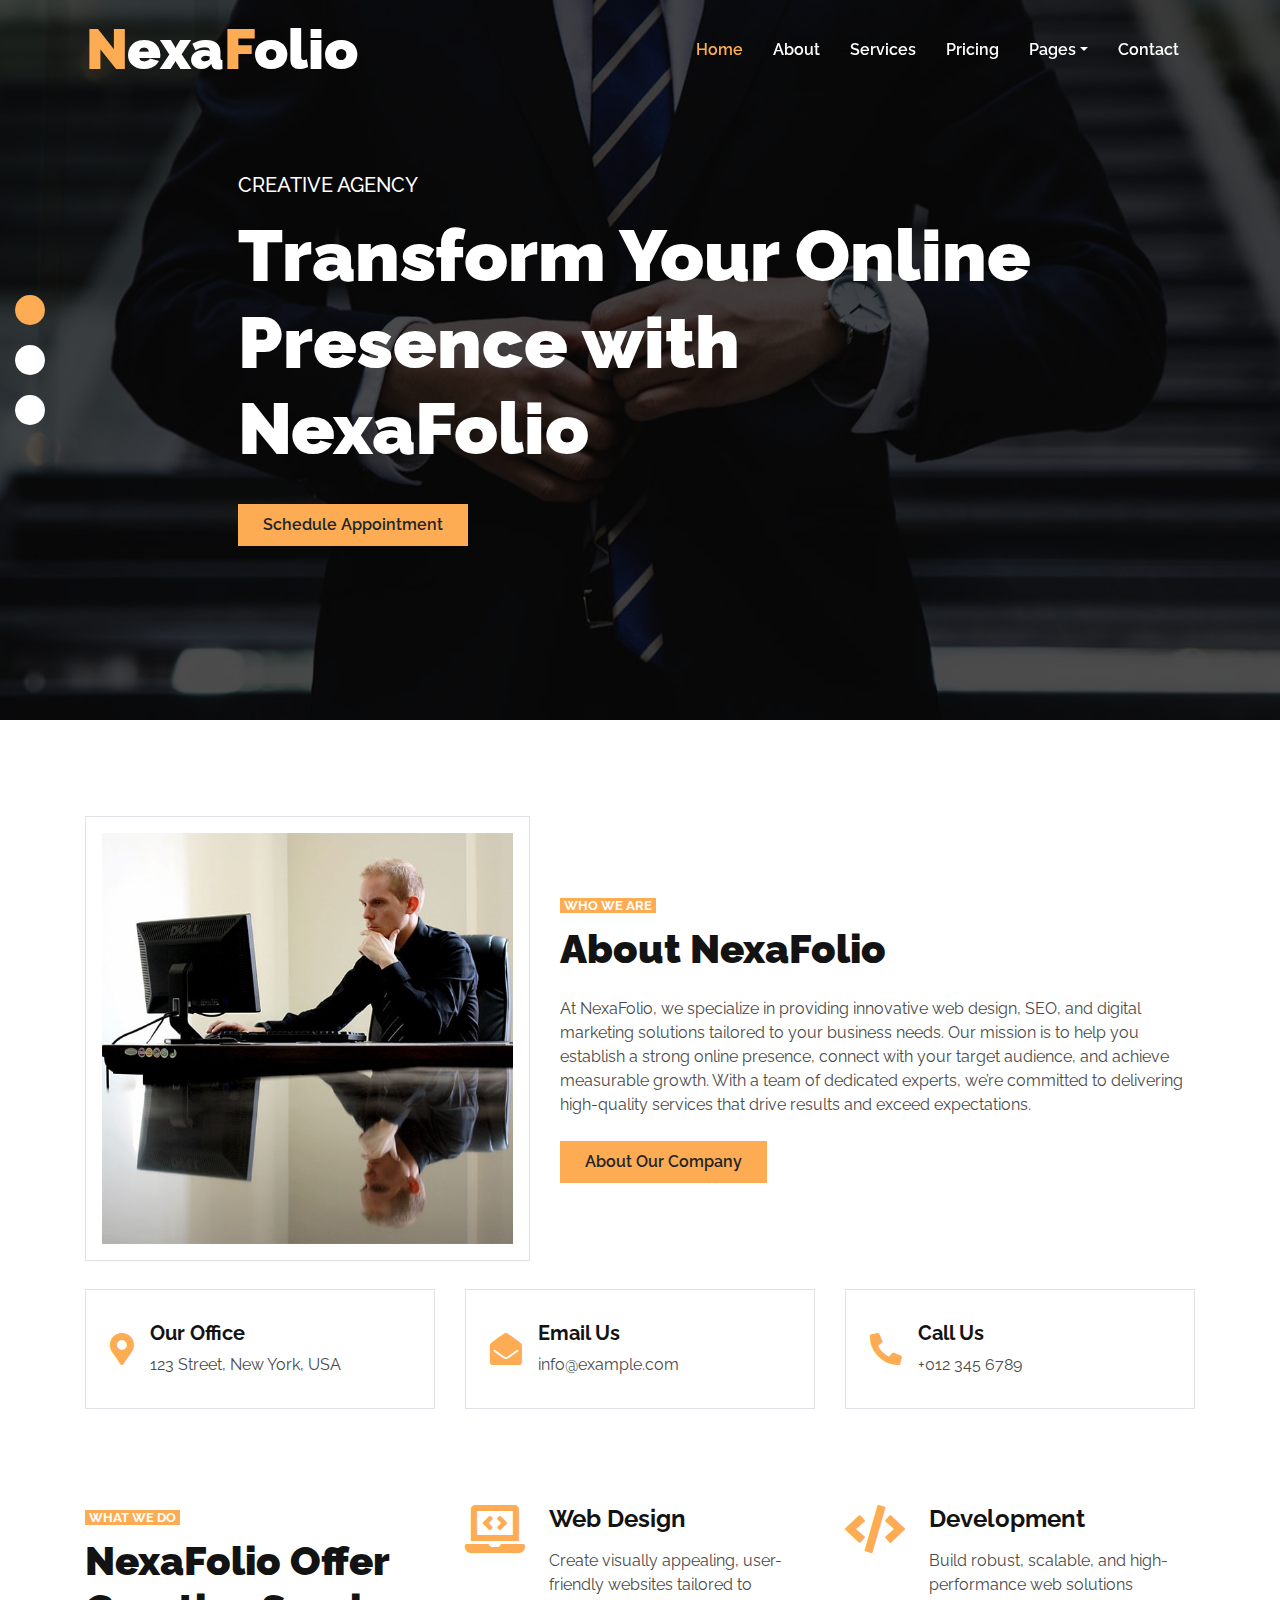
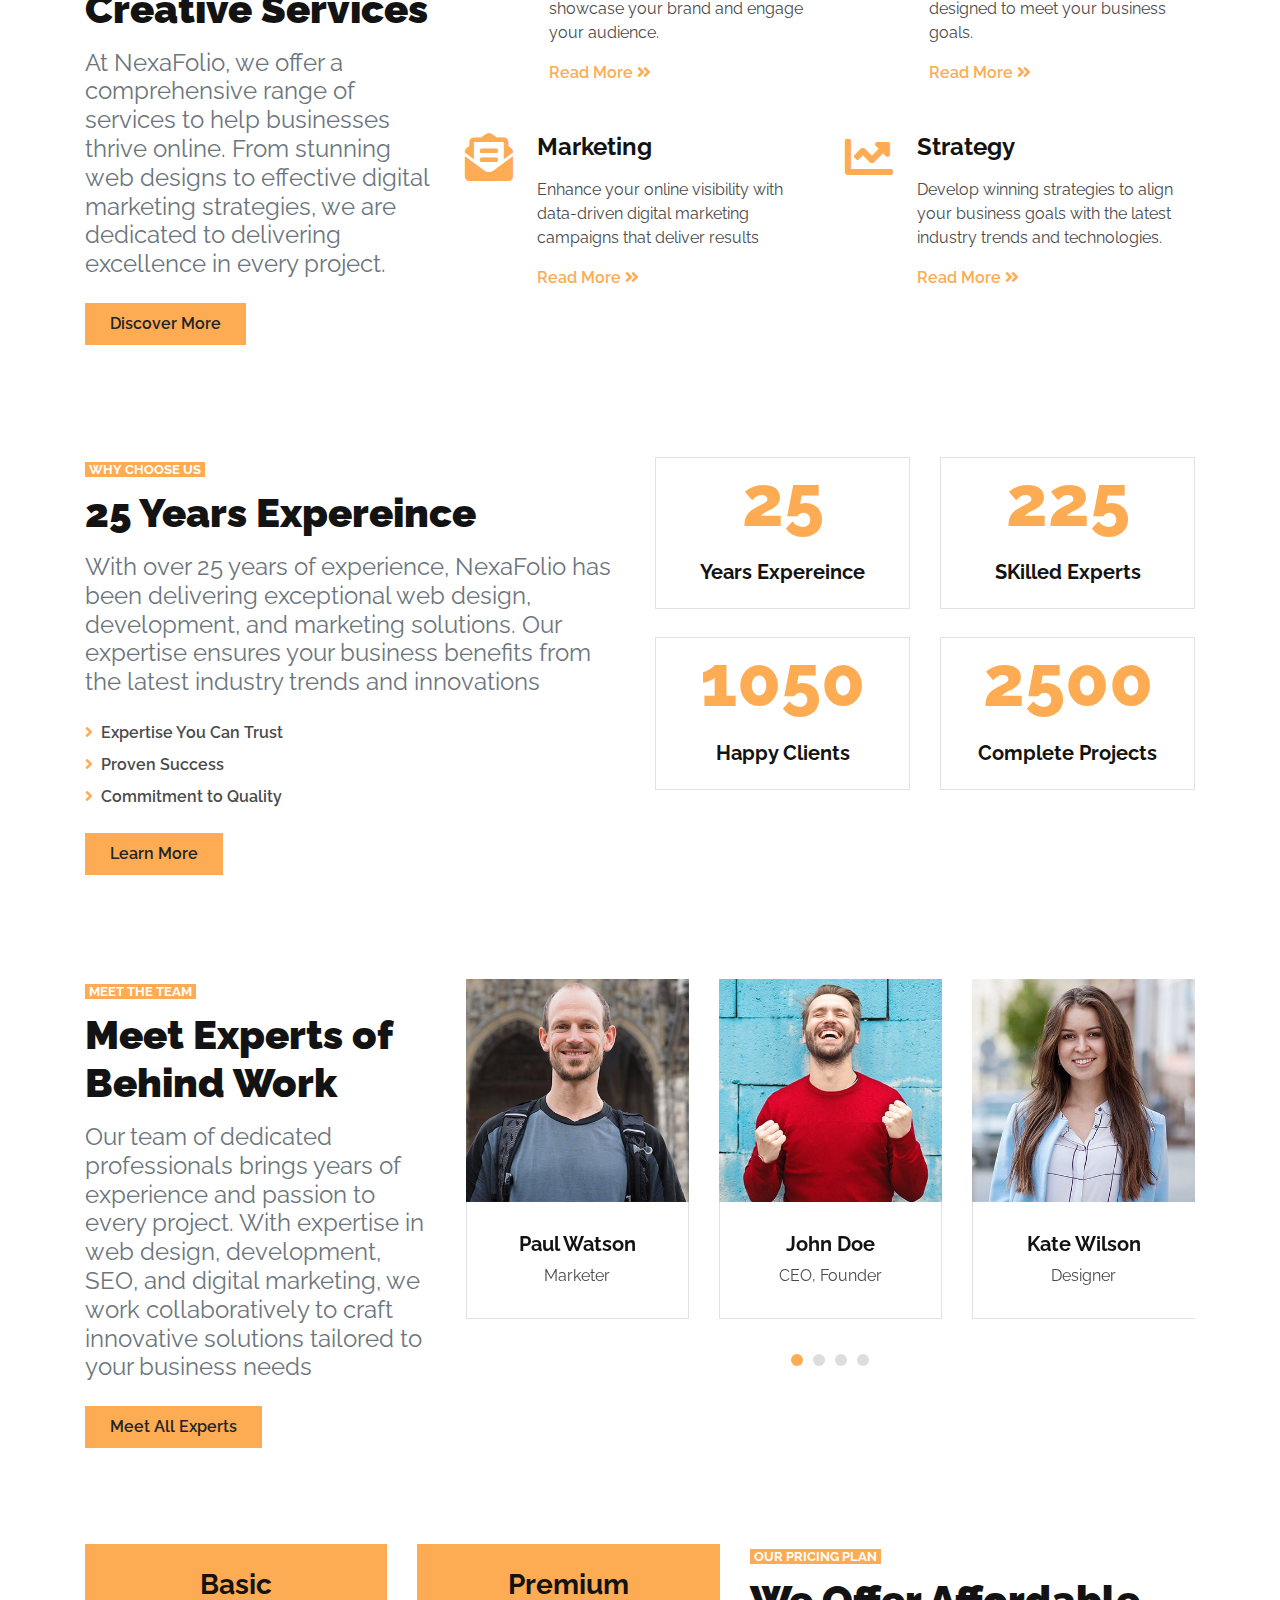
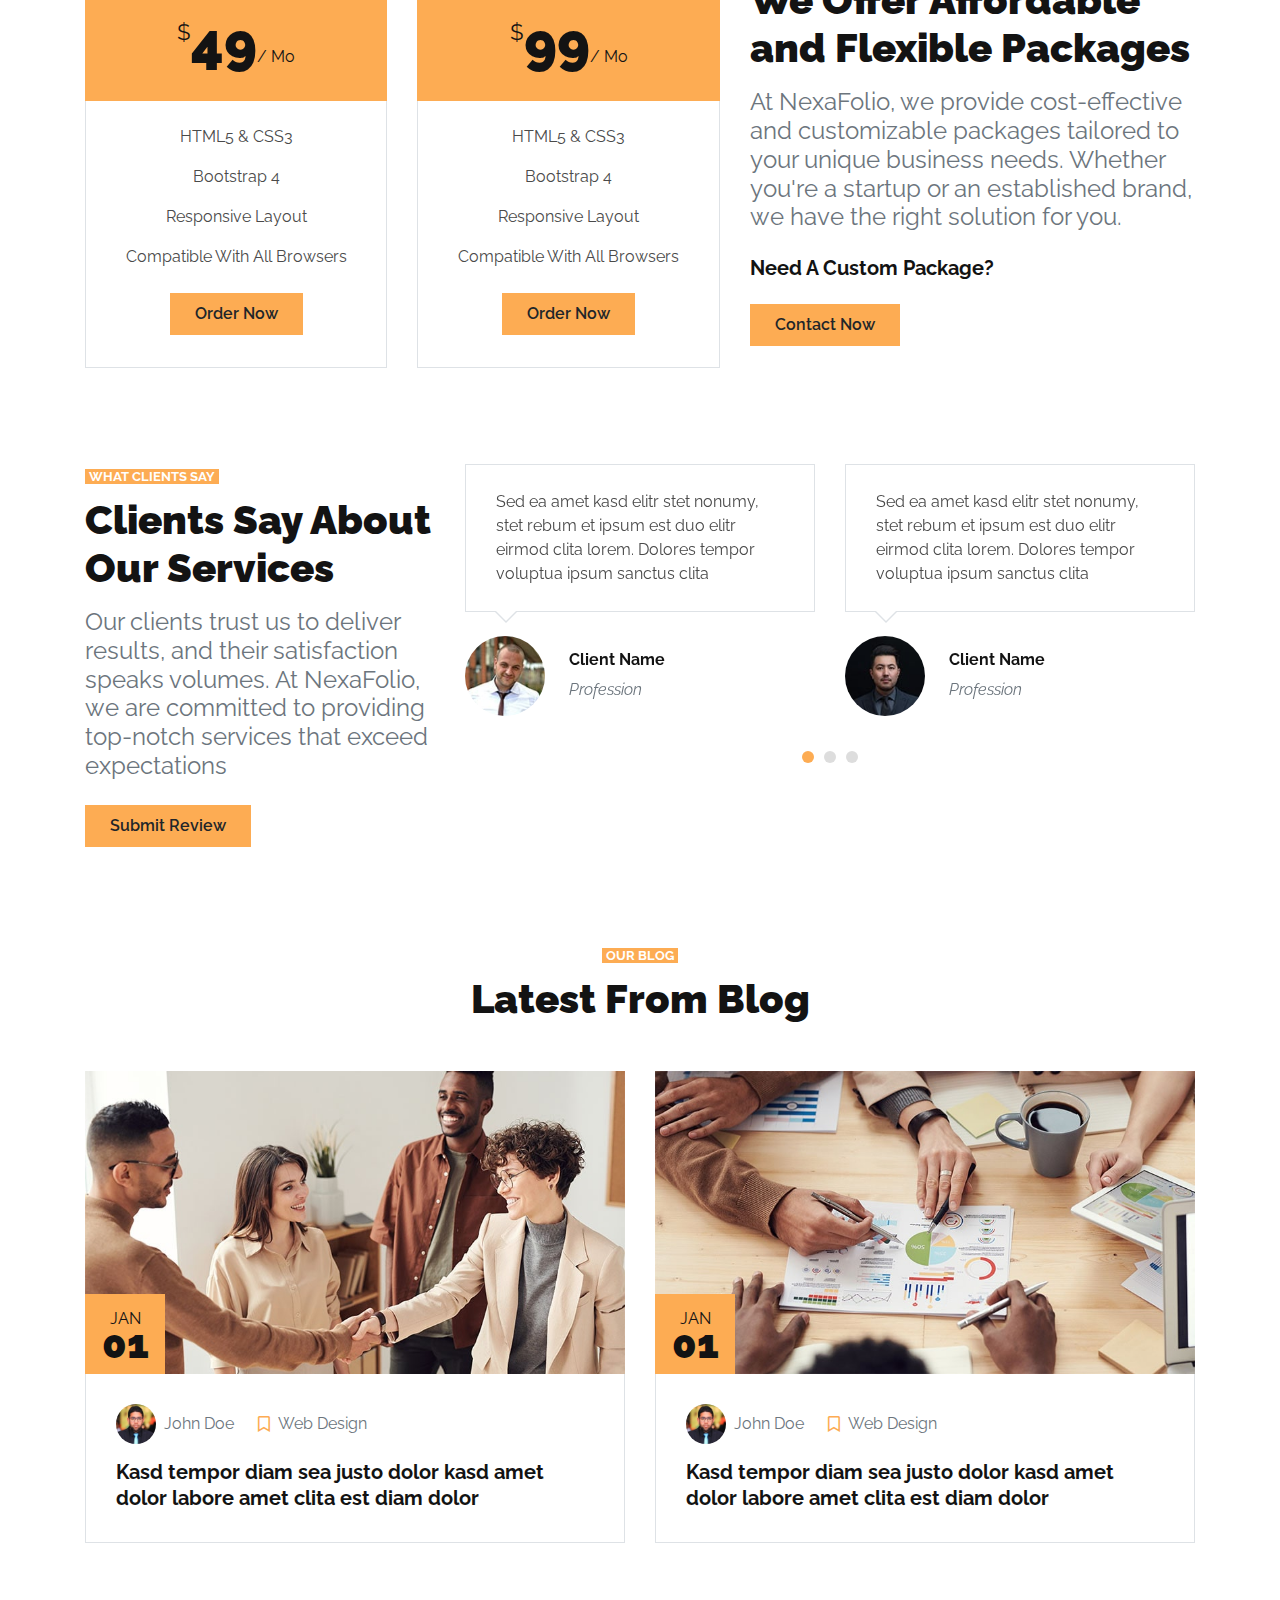
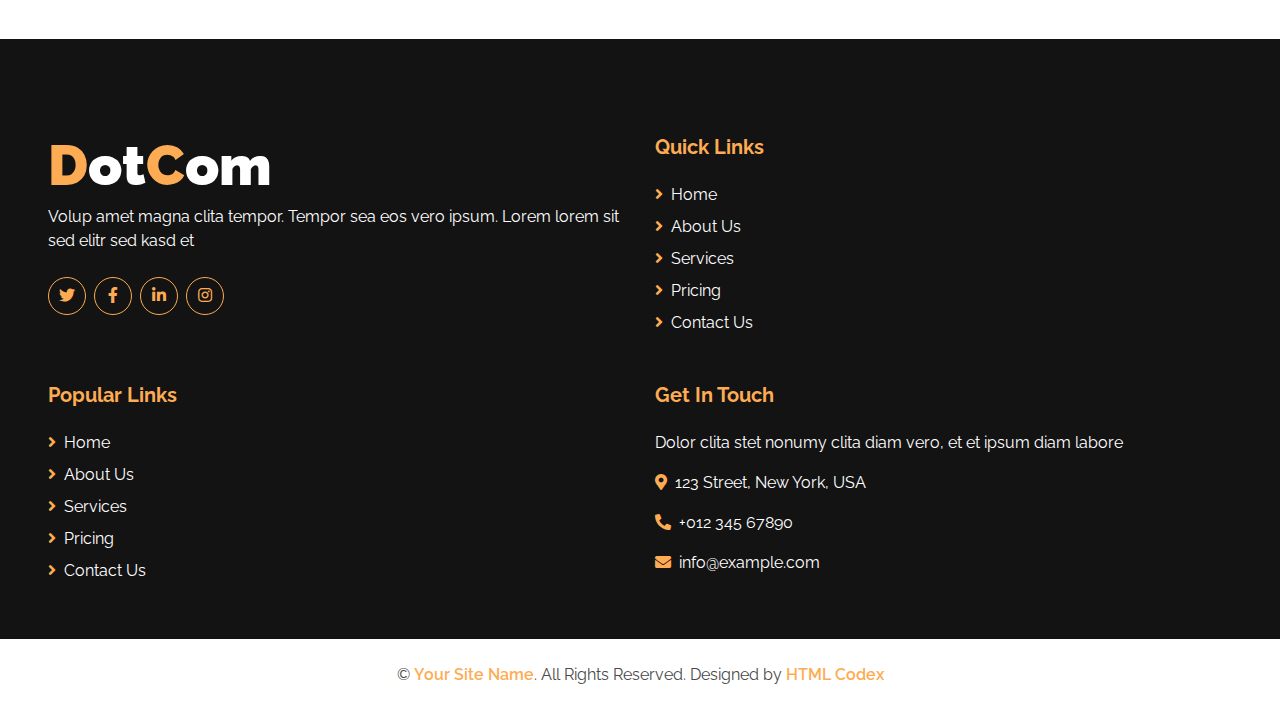
<file: index.html>
<!DOCTYPE html>
<html lang="en">

<head>
    <meta charset="utf-8">
    <title>Web Design, SEO & Digital Marketing Services | NexaFolio</title>
    <meta content="width=device-width, initial-scale=1.0" name="viewport">
    <meta name="keywords"
        content="affordable web design services, custom website development solutions, digital marketing strategies for small businesses, SEO content writing services, professional website redesign services, e-commerce website development, social media marketing for startups, local SEO services for businesses, responsive web design experts, content marketing strategy consulting, WordPress website development services, online brand strategy development, technical SEO audit services, landing page design and optimization, email marketing campaign management, mobile-friendly web design services, SEO-friendly content creation, website maintenance and support services, pay-per-click advertising management, UX/UI design services for websites">
    <meta name="description"
        content="Boost your online presence with NexaFolio's web design, SEO, and digital marketing services. Tailored solutions to help your business grow. Contact us today!">
<meta property="og:title" content=Web Design, SEO & Digital Marketing Services>
<meta property="og:site_name" content= NexaFolio>
<meta property="og:url" content=https://umer1338.github.io/NexaFolio/>
<meta property="og:description" content=Boost your online presence with NexaFolio's web design, SEO, and digital marketing services. Tailored solutions to help your business grow. Contact us today!>
<meta property="og:type" content=website>
<meta property="og:image" content=https://umer1338.github.io/NexaFolio/img/about.jpg><meta property="og:image" content=https://umer1338.github.io/NexaFolio/img/blog-2.jpg>
    <meta name="google-site-verification" content="EC4BC9CuFFUrtuMSQ_Ag2a8h4qApnwsL8hYRNln6Sww" />
    <!-- Favicon -->
    <link href="img/favicon.ico" rel="icon">

    <!-- Google Web Fonts -->
    <link rel="preconnect" href="https://fonts.gstatic.com">
    <link href="https://fonts.googleapis.com/css2?family=Raleway:wght@400;500;600;700;800;900&display=swap"
        rel="stylesheet">

    <!-- Font Awesome -->
    <link href="https://cdnjs.cloudflare.com/ajax/libs/font-awesome/5.15.0/css/all.min.css" rel="stylesheet">

    <!-- Libraries Stylesheet -->
    <link href="lib/owlcarousel/assets/owl.carousel.min.css" rel="stylesheet">

    <!-- Customized Bootstrap Stylesheet -->
    <link href="css/style.css" rel="stylesheet">
</head>

<body>
    <!-- Navbar Start -->
    <div class="container-fluid nav-bar p-0">
        <div class="container-lg p-0">
            <nav class="navbar navbar-expand-lg bg-secondary navbar-dark">
                <a href="index.html" class="navbar-brand">
                    <h1 class="m-0 text-white display-4"><span class="text-primary">N</span>exa<span
                            class="text-primary">F</span>olio</h1>
                </a>
                <button type="button" class="navbar-toggler" data-toggle="collapse" data-target="#navbarCollapse">
                    <span class="navbar-toggler-icon"></span>
                </button>
                <div class="collapse navbar-collapse justify-content-between" id="navbarCollapse">
                    <div class="navbar-nav ml-auto py-0">
                        <a href="index.html" class="nav-item nav-link active">Home</a>
                        <a href="about.html" class="nav-item nav-link">About</a>
                        <a href="service.html" class="nav-item nav-link">Services</a>
                        <a href="pricing.html" class="nav-item nav-link">Pricing</a>
                        <div class="nav-item dropdown">
                            <a href="#" class="nav-link dropdown-toggle" data-toggle="dropdown">Pages</a>
                            <div class="dropdown-menu border-0 rounded-0 m-0">
                                <a href="blog.html" class="dropdown-item">Blog Grid</a>
                                <a href="single.html" class="dropdown-item">Blog Detail</a>
                            </div>
                        </div>
                        <a href="contact.html" class="nav-item nav-link">Contact</a>
                    </div>
                </div>
            </nav>
        </div>
    </div>
    <!-- Navbar End -->


    <!-- Carousel Start -->
    <div class="container-fluid p-0 mb-5">
        <div id="header-carousel" class="carousel slide carousel-fade" data-ride="carousel">
            <ol class="carousel-indicators">
                <li data-target="#header-carousel" data-slide-to="0" class="active"></li>
                <li data-target="#header-carousel" data-slide-to="1"></li>
                <li data-target="#header-carousel" data-slide-to="2"></li>
            </ol>
            <div class="carousel-inner">
                <div class="carousel-item active">
                    <img class="img-fluid" src="img/carousel-1.jpg" alt="Image">
                    <div class="carousel-caption d-flex align-items-center justify-content-center">
                        <div class="p-5" style="width: 100%; max-width: 900px;">
                            <h5 class="text-white text-uppercase mb-md-3">Creative Agency</h5>
                            <h1 class="display-3 text-white mb-md-4">Transform Your Online Presence with NexaFolio</h1>
                            <a href="contact.html"
                                class="btn btn-primary py-md-2 px-md-4 font-weight-semi-bold mt-2">Schedule
                                Appointment</a>
                        </div>
                    </div>
                </div>
                <div class="carousel-item">
                    <img class="img-fluid" src="img/carousel-2.jpg" alt="Image">
                    <div class="carousel-caption d-flex align-items-center justify-content-center">
                        <div class="p-5" style="width: 100%; max-width: 900px;">
                            <h5 class="text-white text-uppercase mb-md-3">Creative Agency</h5>
                            <h1 class="display-3 text-white mb-md-4">Expert Web Design, SEO, and Digital Marketing
                                Services
                            </h1>
                            <a href="contact.html"
                                class="btn btn-primary py-md-2 px-md-4 font-weight-semi-bold mt-2">Schedule
                                Appointment</a>
                        </div>
                    </div>
                </div>
                <div class="carousel-item">
                    <img class="img-fluid" src="img/carousel-3.jpg" alt="Image">
                    <div class="carousel-caption d-flex align-items-center justify-content-center">
                        <div class="p-5" style="width: 100%; max-width: 900px;">
                            <h5 class="text-white text-uppercase mb-md-3">Creative Agency</h5>
                            <h1 class="display-3 text-white mb-md-4">Your Trusted Partner for Business Growth Online
                            </h1>
                            <a href="contact.html"
                                class="btn btn-primary py-md-2 px-md-4 font-weight-semi-bold mt-2">Schedule
                                Appointment</a>
                        </div>
                    </div>
                </div>
            </div>
        </div>
    </div>
    <!-- Carousel End -->


    <!-- About Start -->
    <div class="container-fluid py-5">
        <div class="container">
            <div class="row align-items-center pb-1">
                <div class="col-lg-5">
                    <img class="img-thumbnail p-3" src="img/about.jpg" alt="">
                </div>
                <div class="col-lg-7 mt-5 mt-lg-0">
                    <small class="bg-primary text-white text-uppercase font-weight-bold px-1">Who We Are</small>
                    <h1 class="mt-2 mb-4">About NexaFolio</h1>
                    <p class="mb-4">At NexaFolio, we specialize in providing innovative web design, SEO, and digital
                        marketing solutions tailored to your business needs. Our mission is to help you establish a
                        strong online presence, connect with your target audience, and achieve measurable growth. With a
                        team of dedicated experts, we’re committed to delivering high-quality services that drive
                        results and exceed expectations.</p>
                    <a href="about.html" class="btn btn-primary py-md-2 px-md-4 font-weight-semi-bold">About Our
                        Company</a>
                </div>
            </div>
            <div class="row mt-4">
                <div class="col-md-4">
                    <div class="d-flex align-items-center border mb-4 mb-lg-0 p-4" style="height: 120px;">
                        <i class="fa fa-2x fa-map-marker-alt text-primary mr-3"></i>
                        <div class="d-flex flex-column">
                            <h5 class="font-weight-bold">Our Office</h5>
                            <p class="m-0">123 Street, New York, USA</p>
                        </div>
                    </div>
                </div>
                <div class="col-md-4">
                    <div class="d-flex align-items-center border mb-4 mb-lg-0 p-4" style="height: 120px;">
                        <i class="fa fa-2x fa-envelope-open text-primary mr-3"></i>
                        <div class="d-flex flex-column">
                            <h5 class="font-weight-bold">Email Us</h5>
                            <p class="m-0">info@example.com</p>
                        </div>
                    </div>
                </div>
                <div class="col-md-4">
                    <div class="d-flex align-items-center border mb-4 mb-lg-0 p-4" style="height: 120px;">
                        <i class="fas fa-2x fa-phone-alt text-primary mr-3"></i>
                        <div class="d-flex flex-column">
                            <h5 class="font-weight-bold">Call Us</h5>
                            <p class="m-0">+012 345 6789</p>
                        </div>
                    </div>
                </div>
            </div>
        </div>
    </div>
    <!-- About End -->


    <!-- Services Start -->
    <div class="container-fluid pt-5 pb-3">
        <div class="container">
            <div class="row">
                <div class="col-lg-4 mb-5">
                    <small class="bg-primary text-white text-uppercase font-weight-bold px-1">What we do</small>
                    <h1 class="mt-2 mb-3">NexaFolio Offer Creative Services</h1>
                    <h4 class="font-weight-normal text-muted mb-4">At NexaFolio, we offer a comprehensive range of
                        services to help businesses thrive online. From stunning web designs to effective digital
                        marketing strategies, we are dedicated to delivering excellence in every project.</h4>
                    <a href="service.html" class="btn btn-primary py-md-2 px-md-4 font-weight-semi-bold">Discover
                        More</a>
                </div>
                <div class="col-lg-8">
                    <div class="row">
                        <div class="col-md-6 mb-5">
                            <div class="d-flex">
                                <i class="fa fa-3x fa-laptop-code text-primary mr-4"></i>
                                <div class="d-flex flex-column">
                                    <h4 class="font-weight-bold mb-3">Web Design</h4>
                                    <p>Create visually appealing, user-friendly websites tailored to showcase your brand
                                        and engage your audience.</p>
                                    <a class="font-weight-semi-bold" href="">Read More <i
                                            class="fa fa-angle-double-right"></i></a>
                                </div>
                            </div>
                        </div>
                        <div class="col-md-6 mb-5">
                            <div class="d-flex">
                                <i class="fa fa-3x fa-code text-primary mr-4"></i>
                                <div class="d-flex flex-column">
                                    <h4 class="font-weight-bold mb-3">Development</h4>
                                    <p>Build robust, scalable, and high-performance web solutions designed to meet your
                                        business goals.</p>
                                    <a class="font-weight-semi-bold" href="">Read More <i
                                            class="fa fa-angle-double-right"></i></a>
                                </div>
                            </div>
                        </div>
                        <div class="col-md-6 mb-5">
                            <div class="d-flex">
                                <i class="fa fa-3x fa-envelope-open-text text-primary mr-4"></i>
                                <div class="d-flex flex-column">
                                    <h4 class="font-weight-bold mb-3">Marketing</h4>
                                    <p>Enhance your online visibility with data-driven digital marketing campaigns that
                                        deliver results</p>
                                    <a class="font-weight-semi-bold" href="">Read More <i
                                            class="fa fa-angle-double-right"></i></a>
                                </div>
                            </div>
                        </div>
                        <div class="col-md-6 mb-5">
                            <div class="d-flex">
                                <i class="fa fa-3x fa-chart-line text-primary mr-4"></i>
                                <div class="d-flex flex-column">
                                    <h4 class="font-weight-bold mb-3">Strategy</h4>
                                    <p>Develop winning strategies to align your business goals with the latest industry
                                        trends and technologies.</p>
                                    <a class="font-weight-semi-bold" href="">Read More <i
                                            class="fa fa-angle-double-right"></i></a>
                                </div>
                            </div>
                        </div>
                    </div>
                </div>
            </div>
        </div>
    </div>
    <!-- Services End -->


    <!-- Features Start -->
    <div class="container-fluid pt-5 pb-2">
        <div class="container">
            <div class="row">
                <div class="col-lg-6 mb-5">
                    <small class="bg-primary text-white text-uppercase font-weight-bold px-1">Why Choose Us</small>
                    <h1 class="mt-2 mb-3">25 Years Expereince</h1>
                    <h4 class="font-weight-normal text-muted mb-4">With over 25 years of experience, NexaFolio has been
                        delivering exceptional web design, development, and marketing solutions. Our expertise ensures
                        your business benefits from the latest industry trends and innovations</h4>
                    <div class="list-inline mb-4">
                        <p class="font-weight-semi-bold mb-2"><i
                                class="fa fa-angle-right text-primary mr-2"></i>Expertise You Can Trust
                        </p>
                        <p class="font-weight-semi-bold mb-2"><i class="fa fa-angle-right text-primary mr-2"></i>Proven
                            Success
                        </p>
                        <p class="font-weight-semi-bold mb-2"><i
                                class="fa fa-angle-right text-primary mr-2"></i>Commitment to Quality</p>
                    </div>
                    <a href="about.html" class="btn btn-primary py-md-2 px-md-4 font-weight-semi-bold">Learn More</a>
                </div>
                <div class="col-lg-6">
                    <div class="row">
                        <div class="col-sm-6 pb-1">
                            <div class="d-flex flex-column align-items-center border px-4 mb-4">
                                <h2 class="display-3 text-primary mb-3" data-toggle="counter-up">25</h2>
                                <h5 class="font-weight-bold mb-4">Years Expereince</h5>
                            </div>
                        </div>
                        <div class="col-sm-6 pb-1">
                            <div class="d-flex flex-column align-items-center border px-4 mb-4">
                                <h2 class="display-3 text-primary mb-3" data-toggle="counter-up">225</h2>
                                <h5 class="font-weight-bold mb-4">SKilled Experts</h5>
                            </div>
                        </div>
                        <div class="col-sm-6 pb-1">
                            <div class="d-flex flex-column align-items-center border px-4 mb-4">
                                <h2 class="display-3 text-primary mb-3" data-toggle="counter-up">1050</h2>
                                <h5 class="font-weight-bold mb-4">Happy Clients</h5>
                            </div>
                        </div>
                        <div class="col-sm-6 pb-1">
                            <div class="d-flex flex-column align-items-center border px-4 mb-4">
                                <h2 class="display-3 text-primary mb-3" data-toggle="counter-up">2500</h2>
                                <h5 class="font-weight-bold mb-4">Complete Projects</h5>
                            </div>
                        </div>
                    </div>
                </div>
            </div>
        </div>
    </div>
    <!-- Features End -->


    <!-- Team Start -->
    <div class="container-fluid pt-5">
        <div class="container">
            <div class="row">
                <div class="col-lg-4 mb-5">
                    <small class="bg-primary text-white text-uppercase font-weight-bold px-1">Meet The Team</small>
                    <h1 class="mt-2 mb-3">Meet Experts of Behind Work</h1>
                    <h4 class="font-weight-normal text-muted mb-4">Our team of dedicated professionals brings years of
                        experience and passion to every project. With expertise in web design, development, SEO, and
                        digital marketing, we work collaboratively to craft innovative solutions tailored to your
                        business needs</h4>
                    <a href="about.html" class="btn btn-primary py-md-2 px-md-4 font-weight-semi-bold">Meet All
                        Experts</a>
                </div>
                <div class="col-lg-8 mb-5">
                    <div class="owl-carousel team-carousel">
                        <div class="team-item">
                            <div class="position-relative">
                                <img class="img-fluid w-100" src="img/team-1.jpg" alt="">
                                <div
                                    class="team-overlay position-absolute d-flex align-items-center justify-content-center m-3">
                                    <div class="d-flex align-items-center justify-content-start">
                                        <a class="btn btn-outline-secondary rounded-circle text-center mr-2 px-0"
                                            style="width: 38px; height: 38px;" href="#"><i
                                                class="fab fa-twitter"></i></a>
                                        <a class="btn btn-outline-secondary rounded-circle text-center mr-2 px-0"
                                            style="width: 38px; height: 38px;" href="#"><i
                                                class="fab fa-facebook-f"></i></a>
                                        <a class="btn btn-outline-secondary rounded-circle text-center px-0"
                                            style="width: 38px; height: 38px;" href="#"><i
                                                class="fab fa-linkedin-in"></i></a>
                                    </div>
                                </div>
                            </div>
                            <div class="border border-top-0 text-center" style="padding: 30px;">
                                <h5 class="font-weight-bold">John Doe</h5>
                                <span>CEO, Founder</span>
                            </div>
                        </div>
                        <div class="team-item">
                            <div class="position-relative">
                                <img class="img-fluid w-100" src="img/team-2.jpg" alt="">
                                <div
                                    class="team-overlay position-absolute d-flex align-items-center justify-content-center m-3">
                                    <div class="d-flex align-items-center justify-content-start">
                                        <a class="btn btn-outline-secondary rounded-circle text-center mr-2 px-0"
                                            style="width: 38px; height: 38px;" href="#"><i
                                                class="fab fa-twitter"></i></a>
                                        <a class="btn btn-outline-secondary rounded-circle text-center mr-2 px-0"
                                            style="width: 38px; height: 38px;" href="#"><i
                                                class="fab fa-facebook-f"></i></a>
                                        <a class="btn btn-outline-secondary rounded-circle text-center px-0"
                                            style="width: 38px; height: 38px;" href="#"><i
                                                class="fab fa-linkedin-in"></i></a>
                                    </div>
                                </div>
                            </div>
                            <div class="border border-top-0 text-center" style="padding: 30px;">
                                <h5 class="font-weight-bold">Kate Wilson</h5>
                                <span>Designer</span>
                            </div>
                        </div>
                        <div class="team-item">
                            <div class="position-relative">
                                <img class="img-fluid w-100" src="img/team-3.jpg" alt="">
                                <div
                                    class="team-overlay position-absolute d-flex align-items-center justify-content-center m-3">
                                    <div class="d-flex align-items-center justify-content-start">
                                        <a class="btn btn-outline-secondary rounded-circle text-center mr-2 px-0"
                                            style="width: 38px; height: 38px;" href="#"><i
                                                class="fab fa-twitter"></i></a>
                                        <a class="btn btn-outline-secondary rounded-circle text-center mr-2 px-0"
                                            style="width: 38px; height: 38px;" href="#"><i
                                                class="fab fa-facebook-f"></i></a>
                                        <a class="btn btn-outline-secondary rounded-circle text-center px-0"
                                            style="width: 38px; height: 38px;" href="#"><i
                                                class="fab fa-linkedin-in"></i></a>
                                    </div>
                                </div>
                            </div>
                            <div class="border border-top-0 text-center" style="padding: 30px;">
                                <h5 class="font-weight-bold">John Brown</h5>
                                <span>Developer</span>
                            </div>
                        </div>
                        <div class="team-item">
                            <div class="position-relative">
                                <img class="img-fluid w-100" src="img/team-4.jpg" alt="">
                                <div
                                    class="team-overlay position-absolute d-flex align-items-center justify-content-center m-3">
                                    <div class="d-flex align-items-center justify-content-start">
                                        <a class="btn btn-outline-secondary rounded-circle text-center mr-2 px-0"
                                            style="width: 38px; height: 38px;" href="#"><i
                                                class="fab fa-twitter"></i></a>
                                        <a class="btn btn-outline-secondary rounded-circle text-center mr-2 px-0"
                                            style="width: 38px; height: 38px;" href="#"><i
                                                class="fab fa-facebook-f"></i></a>
                                        <a class="btn btn-outline-secondary rounded-circle text-center px-0"
                                            style="width: 38px; height: 38px;" href="#"><i
                                                class="fab fa-linkedin-in"></i></a>
                                    </div>
                                </div>
                            </div>
                            <div class="border border-top-0 text-center" style="padding: 30px;">
                                <h5 class="font-weight-bold">Paul Watson</h5>
                                <span>Marketer</span>
                            </div>
                        </div>
                    </div>
                </div>
            </div>
        </div>
    </div>
    <!-- Team End -->


    <!-- Pricing Plan Start -->
    <div class="container-fluid pt-5">
        <div class="container">
            <div class="row">
                <div class="col-lg-7">
                    <div class="row">
                        <div class="col-md-6 mb-5">
                            <div class="d-flex flex-column align-items-center justify-content-center bg-primary p-4">
                                <h3>Basic</h3>
                                <h1 class="display-4 mb-0">
                                    <small class="align-top"
                                        style="font-size: 22px; line-height: 45px;">$</small>49<small
                                        class="align-bottom" style="font-size: 16px; line-height: 40px;">/
                                        Mo</small>
                                </h1>
                            </div>
                            <div class="border border-top-0 d-flex flex-column align-items-center py-4">
                                <p>HTML5 & CSS3</p>
                                <p>Bootstrap 4</p>
                                <p>Responsive Layout</p>
                                <p>Compatible With All Browsers</p>
                                <a href="contact.html"
                                    class="btn btn-primary py-md-2 px-md-4 font-weight-semi-bold my-2">Order
                                    Now</a>
                            </div>
                        </div>
                        <div class="col-md-6 mb-5">
                            <div class="d-flex flex-column align-items-center justify-content-center bg-primary p-4">
                                <h3>Premium</h3>
                                <h1 class="display-4 mb-0">
                                    <small class="align-top"
                                        style="font-size: 22px; line-height: 45px;">$</small>99<small
                                        class="align-bottom" style="font-size: 16px; line-height: 40px;">/
                                        Mo</small>
                                </h1>
                            </div>
                            <div class="border border-top-0 d-flex flex-column align-items-center py-4">
                                <p>HTML5 & CSS3</p>
                                <p>Bootstrap 4</p>
                                <p>Responsive Layout</p>
                                <p>Compatible With All Browsers</p>
                                <a href="contact.html"
                                    class="btn btn-primary py-md-2 px-md-4 font-weight-semi-bold my-2">Order
                                    Now</a>
                            </div>
                        </div>
                    </div>
                </div>
                <div class="col-lg-5 mb-5">
                    <small class="d-inline bg-primary text-white text-uppercase font-weight-bold px-1">Our Pricing
                        Plan</small>
                    <h1 class="mt-2 mb-3">We Offer Affordable and Flexible Packages</h1>
                    <h4 class="font-weight-normal text-muted mb-4">At NexaFolio, we provide cost-effective and
                        customizable packages tailored to your unique business needs. Whether you're a startup or an
                        established brand, we have the right solution for you.</h4>
                    <h5 class="font-weight-bold mb-4">Need A Custom Package?</h5>
                    <a href="contact.html" class="btn btn-primary py-md-2 px-md-4 font-weight-semi-bold">Contact Now</a>
                </div>
            </div>
        </div>
    </div>
    <!-- Pricing Plan End -->


    <!-- Testimonial Start -->
    <div class="container-fluid pt-5">
        <div class="container">
            <div class="row">
                <div class="col-lg-4 mb-5">
                    <small class="bg-primary text-white text-uppercase font-weight-bold px-1">What clients say</small>
                    <h1 class="mt-2 mb-3">Clients Say About Our Services</h1>
                    <h4 class="font-weight-normal text-muted mb-4">Our clients trust us to deliver results, and their
                        satisfaction speaks volumes. At NexaFolio, we are committed to providing top-notch services that
                        exceed expectations</h4>
                    <a href="contact.html" class="btn btn-primary py-md-2 px-md-4 font-weight-semi-bold">Submit
                        Review</a>
                </div>
                <div class="col-lg-8 mb-5">
                    <div class="owl-carousel testimonial-carousel">
                        <div class="testimonial-item">
                            <div class="testimonial-text position-relative border mb-4" style="padding: 25px 30px;">
                                Sed ea amet kasd elitr stet nonumy, stet rebum et ipsum est duo elitr eirmod clita
                                lorem. Dolores tempor voluptua ipsum sanctus clita
                            </div>
                            <div class="d-flex align-items-center">
                                <img class="img-fluid rounded-circle" src="img/testimonial-1.jpg"
                                    style="width: 80px; height: 80px;" alt="Image">
                                <div class="pl-4">
                                    <h6 class="font-weight-bold">Client Name</h6>
                                    <i class="text-muted">Profession</i>
                                </div>
                            </div>
                        </div>
                        <div class="testimonial-item">
                            <div class="testimonial-text position-relative border mb-4" style="padding: 25px 30px;">
                                Sed ea amet kasd elitr stet nonumy, stet rebum et ipsum est duo elitr eirmod clita
                                lorem. Dolores tempor voluptua ipsum sanctus clita
                            </div>
                            <div class="d-flex align-items-center">
                                <img class="img-fluid rounded-circle" src="img/testimonial-2.jpg"
                                    style="width: 80px; height: 80px;" alt="Image">
                                <div class="pl-4">
                                    <h6 class="font-weight-bold">Client Name</h6>
                                    <i class="text-muted">Profession</i>
                                </div>
                            </div>
                        </div>
                        <div class="testimonial-item">
                            <div class="testimonial-text position-relative border mb-4" style="padding: 25px 30px;">
                                Sed ea amet kasd elitr stet nonumy, stet rebum et ipsum est duo elitr eirmod clita
                                lorem. Dolores tempor voluptua ipsum sanctus clita
                            </div>
                            <div class="d-flex align-items-center">
                                <img class="img-fluid rounded-circle" src="img/testimonial-3.jpg"
                                    style="width: 80px; height: 80px;" alt="Image">
                                <div class="pl-4">
                                    <h6 class="font-weight-bold">Client Name</h6>
                                    <i class="text-muted">Profession</i>
                                </div>
                            </div>
                        </div>
                        <div class="testimonial-item">
                            <div class="testimonial-text position-relative border mb-4" style="padding: 25px 30px;">
                                Sed ea amet kasd elitr stet nonumy, stet rebum et ipsum est duo elitr eirmod clita
                                lorem. Dolores tempor voluptua ipsum sanctus clita
                            </div>
                            <div class="d-flex align-items-center">
                                <img class="img-fluid rounded-circle" src="img/testimonial-4.jpg"
                                    style="width: 80px; height: 80px;" alt="Image">
                                <div class="pl-4">
                                    <h6 class="font-weight-bold">Client Name</h6>
                                    <i class="text-muted">Profession</i>
                                </div>
                            </div>
                        </div>
                        <div class="testimonial-item">
                            <div class="testimonial-text position-relative border mb-4" style="padding: 25px 30px;">
                                Sed ea amet kasd elitr stet nonumy, stet rebum et ipsum est duo elitr eirmod clita
                                lorem. Dolores tempor voluptua ipsum sanctus clita
                            </div>
                            <div class="d-flex align-items-center">
                                <img class="img-fluid rounded-circle" src="img/testimonial-5.jpg"
                                    style="width: 80px; height: 80px;" alt="Image">
                                <div class="pl-4">
                                    <h6 class="font-weight-bold">Client Name</h6>
                                    <i class="text-muted">Profession</i>
                                </div>
                            </div>
                        </div>
                    </div>
                </div>
            </div>
        </div>
    </div>
    <!-- Testimonial End -->


    <!-- Blog Start -->
    <div class="container-fluid pt-5">
        <div class="container">
            <div class="text-center">
                <small class="bg-primary text-white text-uppercase font-weight-bold text-center px-1">Our Blog</small>
                <h1 class="mt-2 mb-5">Latest From Blog</h1>
            </div>
            <div class="row">
                <div class="col-md-6 mb-5">
                    <div class="position-relative">
                        <img class="img-fluid w-100" src="img/blog-1.jpg" alt="">
                        <div class="position-absolute bg-primary d-flex flex-column align-items-center justify-content-center"
                            style="width: 80px; height: 80px; bottom: 0; left: 0;">
                            <h6 class="text-uppercase mt-2 mb-n2">Jan</h6>
                            <h1 class="m-0">01</h1>
                        </div>
                    </div>
                    <div class="border border-top-0" style="padding: 30px;">
                        <div class="d-flex mb-3">
                            <div class="d-flex align-items-center">
                                <img class="rounded-circle" style="width: 40px; height: 40px;" src="img/user.jpg"
                                    alt="">
                                <a class="text-muted ml-2" href="">John Doe</a>
                            </div>
                            <div class="d-flex align-items-center ml-4">
                                <i class="far fa-bookmark text-primary"></i>
                                <a class="text-muted ml-2" href="">Web Design</a>
                            </div>
                        </div>
                        <a class="h5 font-weight-bold" href="">Kasd tempor diam sea justo dolor kasd amet dolor labore
                            amet clita est diam dolor</a>
                    </div>
                </div>
                <div class="col-md-6 mb-5">
                    <div class="position-relative">
                        <img class="img-fluid w-100" src="img/blog-2.jpg" alt="">
                        <div class="position-absolute bg-primary d-flex flex-column align-items-center justify-content-center"
                            style="width: 80px; height: 80px; bottom: 0; left: 0;">
                            <h6 class="text-uppercase mt-2 mb-n2">Jan</h6>
                            <h1 class="m-0">01</h1>
                        </div>
                    </div>
                    <div class="border border-top-0" style="padding: 30px;">
                        <div class="d-flex mb-3">
                            <div class="d-flex align-items-center">
                                <img class="rounded-circle" style="width: 40px; height: 40px;" src="img/user.jpg"
                                    alt="">
                                <a class="text-muted ml-2" href="">John Doe</a>
                            </div>
                            <div class="d-flex align-items-center ml-4">
                                <i class="far fa-bookmark text-primary"></i>
                                <a class="text-muted ml-2" href="">Web Design</a>
                            </div>
                        </div>
                        <a class="h5 font-weight-bold" href="">Kasd tempor diam sea justo dolor kasd amet dolor labore
                            amet clita est diam dolor</a>
                    </div>
                </div>
            </div>
        </div>
    </div>
    <!-- Blog End -->


    <!-- Footer Start -->
    <div class="container-fluid bg-secondary text-white mt-5 pt-5 px-sm-3 px-md-5">
        <div class="row pt-5">
            <div class="col-lg-3 col-md-6 mb-5">
                <a href="index.html" class="navbar-brand">
                    <h1 class="m-0 mt-n2 text-white display-4"><span class="text-primary">D</span>ot<span
                            class="text-primary">C</span>om</h1>
                </a>
                <p>Volup amet magna clita tempor. Tempor sea eos vero ipsum. Lorem lorem sit sed elitr sed kasd et</p>
                <div class="d-flex justify-content-start mt-4">
                    <a class="btn btn-outline-primary rounded-circle text-center mr-2 px-0"
                        style="width: 38px; height: 38px;" href="#"><i class="fab fa-twitter"></i></a>
                    <a class="btn btn-outline-primary rounded-circle text-center mr-2 px-0"
                        style="width: 38px; height: 38px;" href="#"><i class="fab fa-facebook-f"></i></a>
                    <a class="btn btn-outline-primary rounded-circle text-center mr-2 px-0"
                        style="width: 38px; height: 38px;" href="#"><i class="fab fa-linkedin-in"></i></a>
                    <a class="btn btn-outline-primary rounded-circle text-center mr-2 px-0"
                        style="width: 38px; height: 38px;" href="#"><i class="fab fa-instagram"></i></a>
                </div>
            </div>
            <div class="col-lg-3 col-md-6 mb-5">
                <h5 class="font-weight-bold text-primary mb-4">Quick Links</h5>
                <div class="d-flex flex-column justify-content-start">
                    <a class="text-white mb-2" href="#"><i class="fa fa-angle-right text-primary mr-2"></i>Home</a>
                    <a class="text-white mb-2" href="#"><i class="fa fa-angle-right text-primary mr-2"></i>About Us</a>
                    <a class="text-white mb-2" href="#"><i class="fa fa-angle-right text-primary mr-2"></i>Services</a>
                    <a class="text-white mb-2" href="#"><i class="fa fa-angle-right text-primary mr-2"></i>Pricing</a>
                    <a class="text-white" href="#"><i class="fa fa-angle-right text-primary mr-2"></i>Contact Us</a>
                </div>
            </div>
            <div class="col-lg-3 col-md-6 mb-5">
                <h5 class="font-weight-bold text-primary mb-4">Popular Links</h5>
                <div class="d-flex flex-column justify-content-start">
                    <a class="text-white mb-2" href="#"><i class="fa fa-angle-right text-primary mr-2"></i>Home</a>
                    <a class="text-white mb-2" href="#"><i class="fa fa-angle-right text-primary mr-2"></i>About Us</a>
                    <a class="text-white mb-2" href="#"><i class="fa fa-angle-right text-primary mr-2"></i>Services</a>
                    <a class="text-white mb-2" href="#"><i class="fa fa-angle-right text-primary mr-2"></i>Pricing</a>
                    <a class="text-white" href="#"><i class="fa fa-angle-right text-primary mr-2"></i>Contact Us</a>
                </div>
            </div>
            <div class="col-lg-3 col-md-6 mb-5">
                <h5 class="font-weight-bold text-primary mb-4">Get In Touch</h5>
                <p>Dolor clita stet nonumy clita diam vero, et et ipsum diam labore</p>
                <p><i class="fa fa-map-marker-alt text-primary mr-2"></i>123 Street, New York, USA</p>
                <p><i class="fa fa-phone-alt text-primary mr-2"></i>+012 345 67890</p>
                <p><i class="fa fa-envelope text-primary mr-2"></i>info@example.com</p>
            </div>
        </div>
    </div>
    <div class="container-fluid py-4 px-sm-3 px-md-5">
        <p class="m-0 text-center">
            &copy; <a class="font-weight-semi-bold" href="#">Your Site Name</a>. All Rights Reserved. Designed by
            <a class="font-weight-semi-bold" href="https://htmlcodex.com">HTML Codex</a>
        </p>
    </div>
    <!-- Footer End -->


    <!-- Back to Top -->
    <a href="#" class="btn btn-lg btn-primary back-to-top"><i class="fa fa-angle-up"></i></a>


    <!-- JavaScript Libraries -->
    <script src="https://code.jquery.com/jquery-3.4.1.min.js"></script>
    <script src="https://stackpath.bootstrapcdn.com/bootstrap/4.4.1/js/bootstrap.bundle.min.js"></script>
    <script src="lib/easing/easing.min.js"></script>
    <script src="lib/waypoints/waypoints.min.js"></script>
    <script src="lib/counterup/counterup.min.js"></script>
    <script src="lib/owlcarousel/owl.carousel.min.js"></script>

    <!-- Contact Javascript File -->
    <script src="mail/jqBootstrapValidation.min.js"></script>
    <script src="mail/contact.js"></script>

    <!-- Template Javascript -->
    <script src="js/main.js"></script>
</body>

</html>
</file>
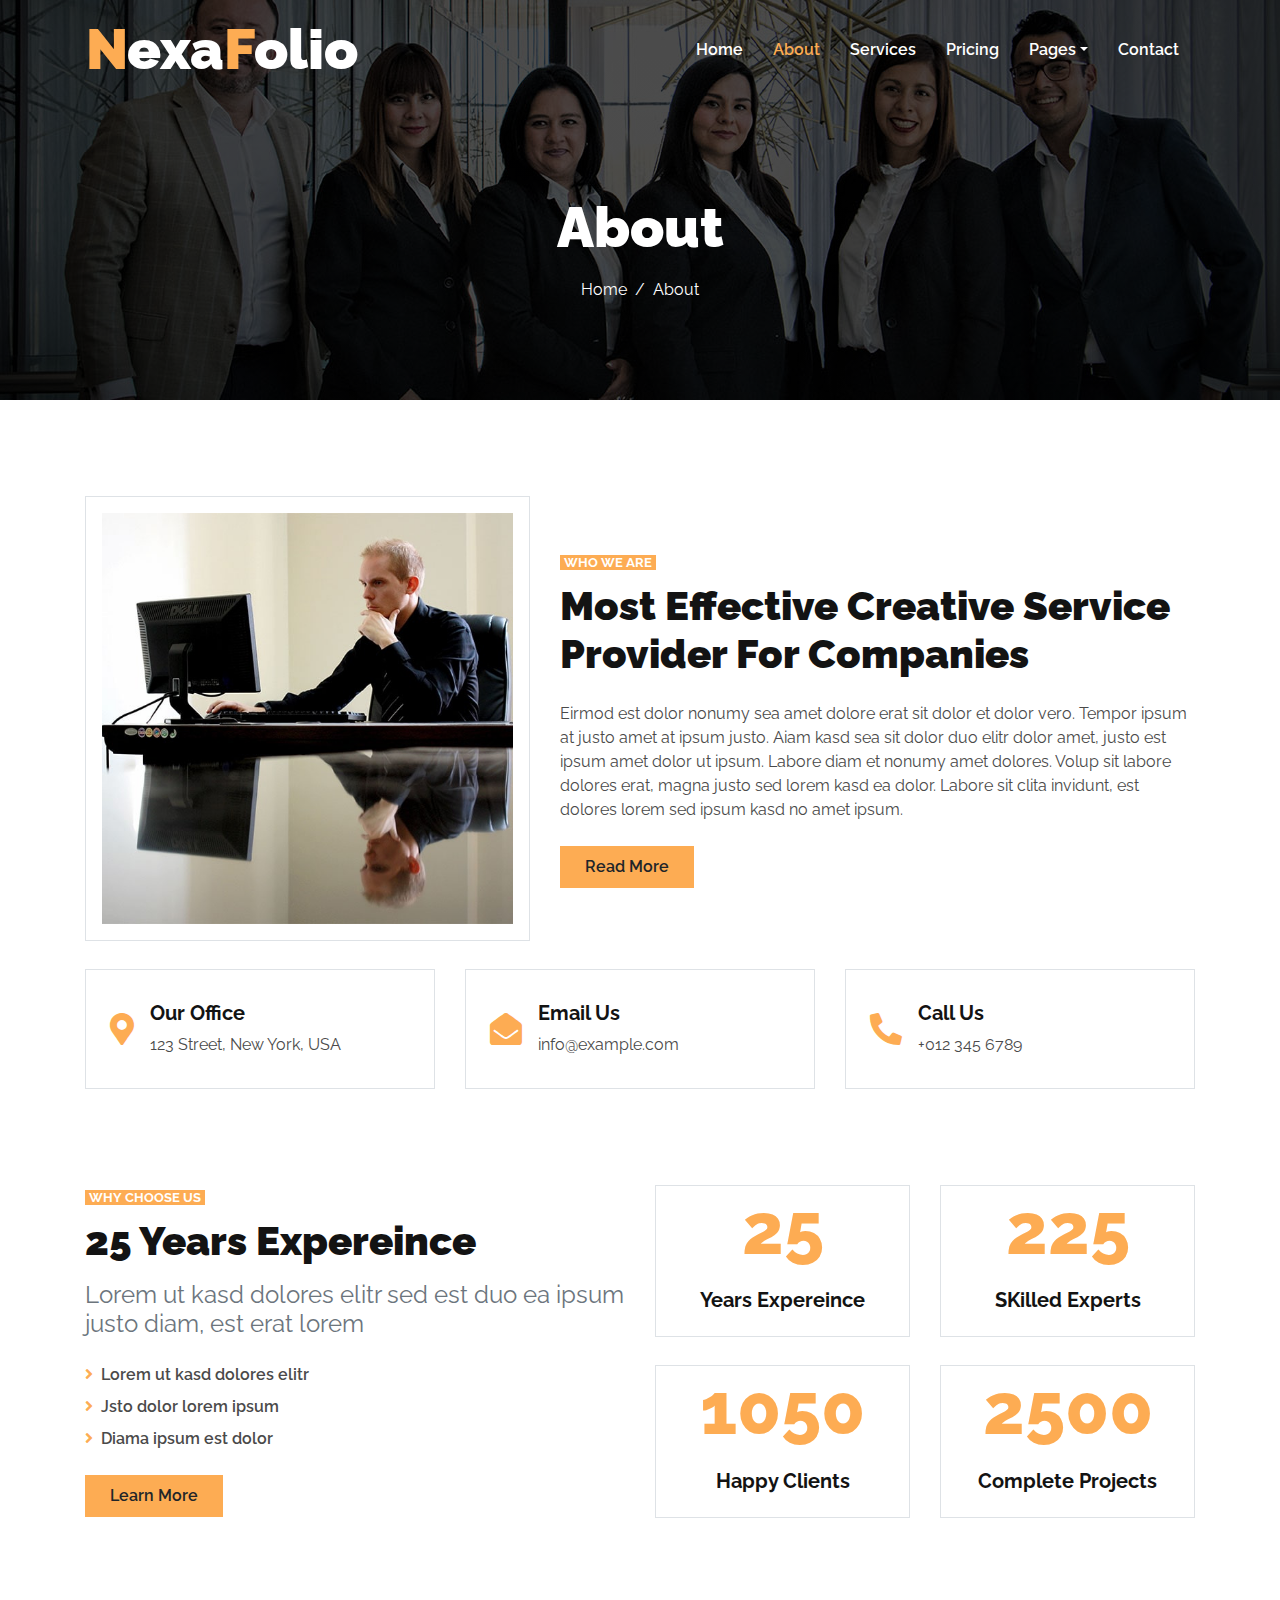
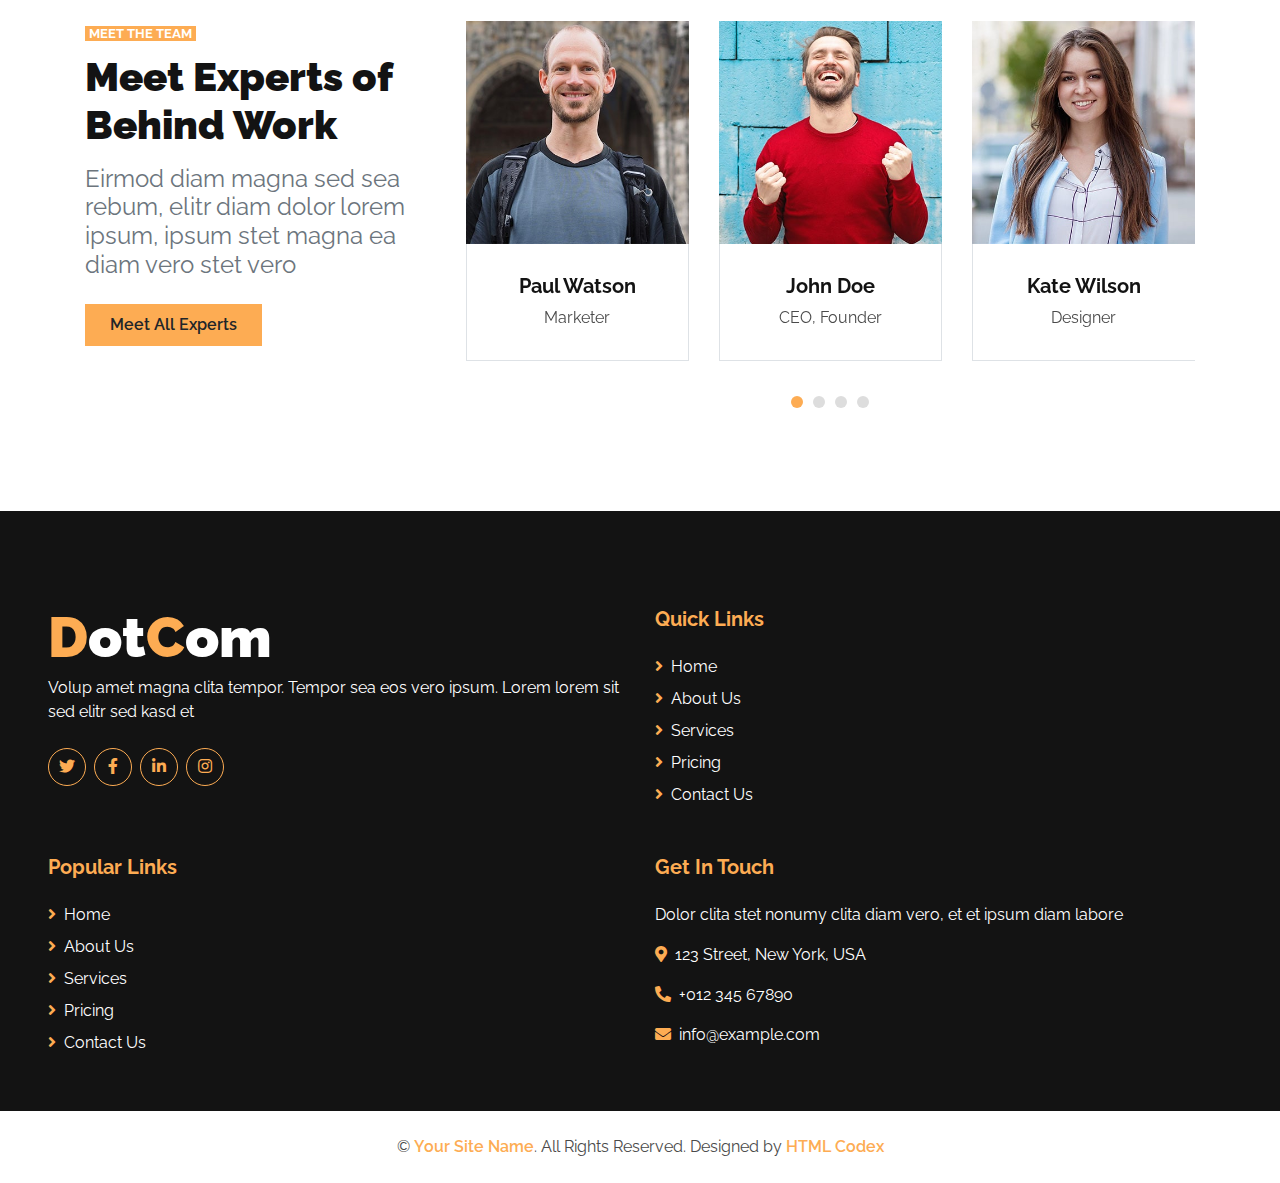
<file: about.html>
<!DOCTYPE html>
<html lang="en">

<head>
    <meta charset="utf-8">
    <title>DotCom - Creative Agency Website Template</title>
    <meta content="width=device-width, initial-scale=1.0" name="viewport">
    <meta content="Free HTML Templates" name="keywords">
    <meta content="Free HTML Templates" name="description">

    <!-- Favicon -->
    <link href="img/favicon.ico" rel="icon">

    <!-- Google Web Fonts -->
    <link rel="preconnect" href="https://fonts.gstatic.com">
    <link href="https://fonts.googleapis.com/css2?family=Raleway:wght@400;500;600;700;800;900&display=swap" rel="stylesheet"> 

    <!-- Font Awesome -->
    <link href="https://cdnjs.cloudflare.com/ajax/libs/font-awesome/5.15.0/css/all.min.css" rel="stylesheet">

    <!-- Libraries Stylesheet -->
    <link href="lib/owlcarousel/assets/owl.carousel.min.css" rel="stylesheet">

    <!-- Customized Bootstrap Stylesheet -->
    <link href="css/style.css" rel="stylesheet">
</head>

<body>
    <!-- Navbar Start -->
    <div class="container-fluid nav-bar p-0">
        <div class="container-lg p-0">
            <nav class="navbar navbar-expand-lg bg-secondary navbar-dark">
                <a href="index.html" class="navbar-brand">
                    <h1 class="m-0 text-white display-4"><span class="text-primary">N</span>exa<span class="text-primary">F</span>olio</h1>
                </a>
                <button type="button" class="navbar-toggler" data-toggle="collapse" data-target="#navbarCollapse">
                    <span class="navbar-toggler-icon"></span>
                </button>
                <div class="collapse navbar-collapse justify-content-between" id="navbarCollapse">
                    <div class="navbar-nav ml-auto py-0">
                        <a href="index.html" class="nav-item nav-link">Home</a>
                        <a href="about.html" class="nav-item nav-link active">About</a>
                        <a href="service.html" class="nav-item nav-link">Services</a>
                        <a href="pricing.html" class="nav-item nav-link">Pricing</a>
                        <div class="nav-item dropdown">
                            <a href="#" class="nav-link dropdown-toggle" data-toggle="dropdown">Pages</a>
                            <div class="dropdown-menu border-0 rounded-0 m-0">
                                <a href="blog.html" class="dropdown-item">Blog Grid</a>
                                <a href="single.html" class="dropdown-item">Blog Detail</a>
                            </div>
                        </div>
                        <a href="contact.html" class="nav-item nav-link">Contact</a>
                    </div>
                </div>
            </nav>
        </div>
    </div>
    <!-- Navbar End -->


    <!-- Page Header Start -->
    <div class="container-fluid page-header d-flex flex-column align-items-center justify-content-center pt-0 pt-lg-5 mb-5">
        <h1 class="display-4 text-white mb-3 mt-0 mt-lg-5">About</h1>
        <div class="d-inline-flex text-white">
            <p class="m-0"><a class="text-white" href="">Home</a></p>
            <p class="m-0 px-2">/</p>
            <p class="m-0">About</p>
        </div>
    </div>
    <!-- Page Header Start -->


    <!-- About Start -->
    <div class="container-fluid py-5">
        <div class="container">
            <div class="row align-items-center pb-1">
                <div class="col-lg-5">
                    <img class="img-thumbnail p-3" src="img/about.jpg" alt="">
                </div>
                <div class="col-lg-7 mt-5 mt-lg-0">
                    <small class="bg-primary text-white text-uppercase font-weight-bold px-1">Who We Are</small>
                    <h1 class="mt-2 mb-4">Most Effective Creative Service Provider For Companies</h1>
                    <p class="mb-4">Eirmod est dolor nonumy sea amet dolore erat sit dolor et dolor vero. Tempor ipsum at justo amet at ipsum justo. Aiam kasd sea sit dolor duo elitr dolor amet, justo est ipsum amet dolor ut ipsum. Labore diam et nonumy amet dolores. Volup sit labore dolores erat, magna justo sed lorem kasd ea dolor. Labore sit clita invidunt, est dolores lorem sed ipsum kasd no amet ipsum.</p>
                    <a href="" class="btn btn-primary py-md-2 px-md-4 font-weight-semi-bold">Read More</a>
                </div>
            </div>
            <div class="row mt-4">
                <div class="col-md-4">
                    <div class="d-flex align-items-center border mb-4 mb-lg-0 p-4" style="height: 120px;">
                        <i class="fa fa-2x fa-map-marker-alt text-primary mr-3"></i>
                        <div class="d-flex flex-column">
                            <h5 class="font-weight-bold">Our Office</h5>
                            <p class="m-0">123 Street, New York, USA</p>
                        </div>
                    </div>
                </div>
                <div class="col-md-4">
                    <div class="d-flex align-items-center border mb-4 mb-lg-0 p-4" style="height: 120px;">
                        <i class="fa fa-2x fa-envelope-open text-primary mr-3"></i>
                        <div class="d-flex flex-column">
                            <h5 class="font-weight-bold">Email Us</h5>
                            <p class="m-0">info@example.com</p>
                        </div>
                    </div>
                </div>
                <div class="col-md-4">
                    <div class="d-flex align-items-center border mb-4 mb-lg-0 p-4" style="height: 120px;">
                        <i class="fas fa-2x fa-phone-alt text-primary mr-3"></i>
                        <div class="d-flex flex-column">
                            <h5 class="font-weight-bold">Call Us</h5>
                            <p class="m-0">+012 345 6789</p>
                        </div>
                    </div>
                </div>
            </div>
        </div>
    </div>
    <!-- About End -->


    <!-- Features Start -->
    <div class="container-fluid pt-5 pb-2">
        <div class="container">
            <div class="row">
                <div class="col-lg-6 mb-5">
                    <small class="bg-primary text-white text-uppercase font-weight-bold px-1">Why Choose Us</small>
                    <h1 class="mt-2 mb-3">25 Years Expereince</h1>
                    <h4 class="font-weight-normal text-muted mb-4">Lorem ut kasd dolores elitr sed est duo ea ipsum justo diam, est erat lorem</h4>
                    <div class="list-inline mb-4">
                        <p class="font-weight-semi-bold mb-2"><i class="fa fa-angle-right text-primary mr-2"></i>Lorem ut kasd dolores elitr</p>
                        <p class="font-weight-semi-bold mb-2"><i class="fa fa-angle-right text-primary mr-2"></i>Jsto dolor lorem ipsum</p>
                        <p class="font-weight-semi-bold mb-2"><i class="fa fa-angle-right text-primary mr-2"></i>Diama ipsum est dolor</p>
                    </div>
                    <a href="" class="btn btn-primary py-md-2 px-md-4 font-weight-semi-bold">Learn More</a>
                </div>
                <div class="col-lg-6">
                    <div class="row">
                        <div class="col-sm-6 pb-1">
                            <div class="d-flex flex-column align-items-center border px-4 mb-4">
                                <h2 class="display-3 text-primary mb-3" data-toggle="counter-up">25</h2>
                                <h5 class="font-weight-bold mb-4">Years Expereince</h5>
                            </div>
                        </div>
                        <div class="col-sm-6 pb-1">
                            <div class="d-flex flex-column align-items-center border px-4 mb-4">
                                <h2 class="display-3 text-primary mb-3" data-toggle="counter-up">225</h2>
                                <h5 class="font-weight-bold mb-4">SKilled Experts</h5>
                            </div>
                        </div>
                        <div class="col-sm-6 pb-1">
                            <div class="d-flex flex-column align-items-center border px-4 mb-4">
                                <h2 class="display-3 text-primary mb-3" data-toggle="counter-up">1050</h2>
                                <h5 class="font-weight-bold mb-4">Happy Clients</h5>
                            </div>
                        </div>
                        <div class="col-sm-6 pb-1">
                            <div class="d-flex flex-column align-items-center border px-4 mb-4">
                                <h2 class="display-3 text-primary mb-3" data-toggle="counter-up">2500</h2>
                                <h5 class="font-weight-bold mb-4">Complete Projects</h5>
                            </div>
                        </div>
                    </div>
                </div>
            </div>
        </div>
    </div>
	<!-- Features End -->
	

	<!-- Team Start -->
    <div class="container-fluid pt-5">
        <div class="container">
            <div class="row">
                <div class="col-lg-4 mb-5">
                    <small class="bg-primary text-white text-uppercase font-weight-bold px-1">Meet The Team</small>
                    <h1 class="mt-2 mb-3">Meet Experts of Behind Work</h1>
                    <h4 class="font-weight-normal text-muted mb-4">Eirmod diam magna sed sea rebum, elitr diam dolor lorem ipsum, ipsum stet magna ea diam vero stet vero</h4>
                    <a href="" class="btn btn-primary py-md-2 px-md-4 font-weight-semi-bold">Meet All Experts</a>
                </div>
                <div class="col-lg-8 mb-5">
                    <div class="owl-carousel team-carousel">
                        <div class="team-item">
                            <div class="position-relative">
                                <img class="img-fluid w-100" src="img/team-1.jpg" alt="">
                                <div class="team-overlay position-absolute d-flex align-items-center justify-content-center m-3">
                                    <div class="d-flex align-items-center justify-content-start">
                                        <a class="btn btn-outline-secondary rounded-circle text-center mr-2 px-0" style="width: 38px; height: 38px;" href="#"><i class="fab fa-twitter"></i></a>
                                        <a class="btn btn-outline-secondary rounded-circle text-center mr-2 px-0" style="width: 38px; height: 38px;" href="#"><i class="fab fa-facebook-f"></i></a>
                                        <a class="btn btn-outline-secondary rounded-circle text-center px-0" style="width: 38px; height: 38px;" href="#"><i class="fab fa-linkedin-in"></i></a>
                                    </div>
                                </div>
                            </div>
                            <div class="border border-top-0 text-center" style="padding: 30px;">
                                <h5 class="font-weight-bold">John Doe</h5>
                                <span>CEO, Founder</span>
                            </div>
                        </div>
                        <div class="team-item">
                            <div class="position-relative">
                                <img class="img-fluid w-100" src="img/team-2.jpg" alt="">
                                <div class="team-overlay position-absolute d-flex align-items-center justify-content-center m-3">
                                    <div class="d-flex align-items-center justify-content-start">
                                        <a class="btn btn-outline-secondary rounded-circle text-center mr-2 px-0" style="width: 38px; height: 38px;" href="#"><i class="fab fa-twitter"></i></a>
                                        <a class="btn btn-outline-secondary rounded-circle text-center mr-2 px-0" style="width: 38px; height: 38px;" href="#"><i class="fab fa-facebook-f"></i></a>
                                        <a class="btn btn-outline-secondary rounded-circle text-center px-0" style="width: 38px; height: 38px;" href="#"><i class="fab fa-linkedin-in"></i></a>
                                    </div>
                                </div>
                            </div>
                            <div class="border border-top-0 text-center" style="padding: 30px;">
                                <h5 class="font-weight-bold">Kate Wilson</h5>
                                <span>Designer</span>
                            </div>
                        </div>
                        <div class="team-item">
                            <div class="position-relative">
                                <img class="img-fluid w-100" src="img/team-3.jpg" alt="">
                                <div class="team-overlay position-absolute d-flex align-items-center justify-content-center m-3">
                                    <div class="d-flex align-items-center justify-content-start">
                                        <a class="btn btn-outline-secondary rounded-circle text-center mr-2 px-0" style="width: 38px; height: 38px;" href="#"><i class="fab fa-twitter"></i></a>
                                        <a class="btn btn-outline-secondary rounded-circle text-center mr-2 px-0" style="width: 38px; height: 38px;" href="#"><i class="fab fa-facebook-f"></i></a>
                                        <a class="btn btn-outline-secondary rounded-circle text-center px-0" style="width: 38px; height: 38px;" href="#"><i class="fab fa-linkedin-in"></i></a>
                                    </div>
                                </div>
                            </div>
                            <div class="border border-top-0 text-center" style="padding: 30px;">
                                <h5 class="font-weight-bold">John Brown</h5>
                                <span>Developer</span>
                            </div>
                        </div>
                        <div class="team-item">
                            <div class="position-relative">
                                <img class="img-fluid w-100" src="img/team-4.jpg" alt="">
                                <div class="team-overlay position-absolute d-flex align-items-center justify-content-center m-3">
                                    <div class="d-flex align-items-center justify-content-start">
                                        <a class="btn btn-outline-secondary rounded-circle text-center mr-2 px-0" style="width: 38px; height: 38px;" href="#"><i class="fab fa-twitter"></i></a>
                                        <a class="btn btn-outline-secondary rounded-circle text-center mr-2 px-0" style="width: 38px; height: 38px;" href="#"><i class="fab fa-facebook-f"></i></a>
                                        <a class="btn btn-outline-secondary rounded-circle text-center px-0" style="width: 38px; height: 38px;" href="#"><i class="fab fa-linkedin-in"></i></a>
                                    </div>
                                </div>
                            </div>
                            <div class="border border-top-0 text-center" style="padding: 30px;">
                                <h5 class="font-weight-bold">Paul Watson</h5>
                                <span>Marketer</span>
                            </div>
                        </div>
                    </div>
                </div>
            </div>
        </div>
    </div>
    <!-- Team End -->


    <!-- Footer Start -->
    <div class="container-fluid bg-secondary text-white mt-5 pt-5 px-sm-3 px-md-5">
        <div class="row pt-5">
            <div class="col-lg-3 col-md-6 mb-5">
                <a href="index.html" class="navbar-brand">
                    <h1 class="m-0 mt-n2 text-white display-4"><span class="text-primary">D</span>ot<span class="text-primary">C</span>om</h1>
                </a>
                <p>Volup amet magna clita tempor. Tempor sea eos vero ipsum. Lorem lorem sit sed elitr sed kasd et</p>
                <div class="d-flex justify-content-start mt-4">
                    <a class="btn btn-outline-primary rounded-circle text-center mr-2 px-0" style="width: 38px; height: 38px;" href="#"><i class="fab fa-twitter"></i></a>
                    <a class="btn btn-outline-primary rounded-circle text-center mr-2 px-0" style="width: 38px; height: 38px;" href="#"><i class="fab fa-facebook-f"></i></a>
                    <a class="btn btn-outline-primary rounded-circle text-center mr-2 px-0" style="width: 38px; height: 38px;" href="#"><i class="fab fa-linkedin-in"></i></a>
                    <a class="btn btn-outline-primary rounded-circle text-center mr-2 px-0" style="width: 38px; height: 38px;" href="#"><i class="fab fa-instagram"></i></a>
                </div>
            </div>
            <div class="col-lg-3 col-md-6 mb-5">
                <h5 class="font-weight-bold text-primary mb-4">Quick Links</h5>
                <div class="d-flex flex-column justify-content-start">
                    <a class="text-white mb-2" href="#"><i class="fa fa-angle-right text-primary mr-2"></i>Home</a>
                    <a class="text-white mb-2" href="#"><i class="fa fa-angle-right text-primary mr-2"></i>About Us</a>
                    <a class="text-white mb-2" href="#"><i class="fa fa-angle-right text-primary mr-2"></i>Services</a>
                    <a class="text-white mb-2" href="#"><i class="fa fa-angle-right text-primary mr-2"></i>Pricing</a>
                    <a class="text-white" href="#"><i class="fa fa-angle-right text-primary mr-2"></i>Contact Us</a>
                </div>
            </div>
            <div class="col-lg-3 col-md-6 mb-5">
                <h5 class="font-weight-bold text-primary mb-4">Popular Links</h5>
                <div class="d-flex flex-column justify-content-start">
                    <a class="text-white mb-2" href="#"><i class="fa fa-angle-right text-primary mr-2"></i>Home</a>
                    <a class="text-white mb-2" href="#"><i class="fa fa-angle-right text-primary mr-2"></i>About Us</a>
                    <a class="text-white mb-2" href="#"><i class="fa fa-angle-right text-primary mr-2"></i>Services</a>
                    <a class="text-white mb-2" href="#"><i class="fa fa-angle-right text-primary mr-2"></i>Pricing</a>
                    <a class="text-white" href="#"><i class="fa fa-angle-right text-primary mr-2"></i>Contact Us</a>
                </div>
            </div>
            <div class="col-lg-3 col-md-6 mb-5">
                <h5 class="font-weight-bold text-primary mb-4">Get In Touch</h5>
                <p>Dolor clita stet nonumy clita diam vero, et et ipsum diam labore</p>
                <p><i class="fa fa-map-marker-alt text-primary mr-2"></i>123 Street, New York, USA</p>
                <p><i class="fa fa-phone-alt text-primary mr-2"></i>+012 345 67890</p>
                <p><i class="fa fa-envelope text-primary mr-2"></i>info@example.com</p>
            </div>
        </div>
    </div>
    <div class="container-fluid py-4 px-sm-3 px-md-5">
        <p class="m-0 text-center">
            &copy; <a class="font-weight-semi-bold" href="#">Your Site Name</a>. All Rights Reserved. Designed by
            <a class="font-weight-semi-bold" href="https://htmlcodex.com">HTML Codex</a>
        </p>
    </div>
    <!-- Footer End -->


    <!-- Back to Top -->
    <a href="#" class="btn btn-lg btn-primary back-to-top"><i class="fa fa-angle-up"></i></a>


    <!-- JavaScript Libraries -->
    <script src="https://code.jquery.com/jquery-3.4.1.min.js"></script>
    <script src="https://stackpath.bootstrapcdn.com/bootstrap/4.4.1/js/bootstrap.bundle.min.js"></script>
    <script src="lib/easing/easing.min.js"></script>
    <script src="lib/waypoints/waypoints.min.js"></script>
    <script src="lib/counterup/counterup.min.js"></script>
    <script src="lib/owlcarousel/owl.carousel.min.js"></script>

    <!-- Contact Javascript File -->
    <script src="mail/jqBootstrapValidation.min.js"></script>
    <script src="mail/contact.js"></script>

    <!-- Template Javascript -->
    <script src="js/main.js"></script>
</body>

</html>
</file>
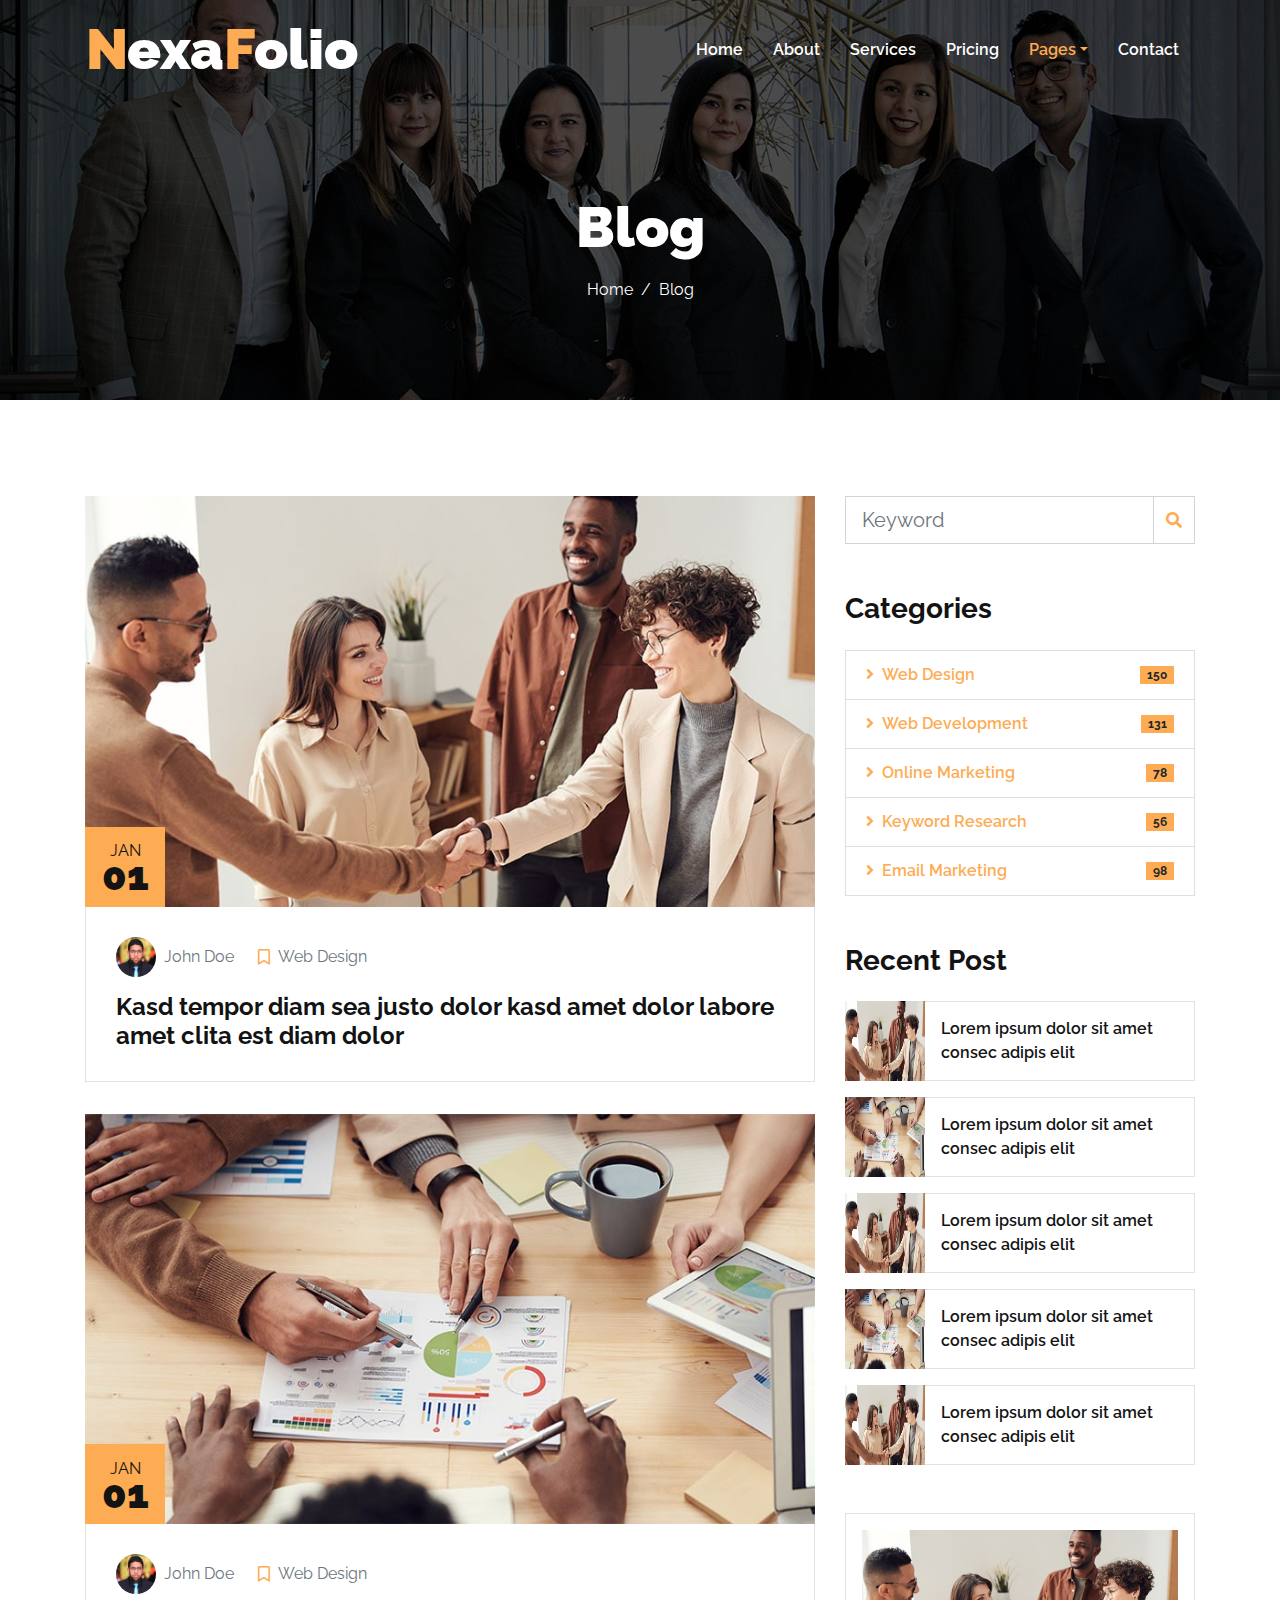
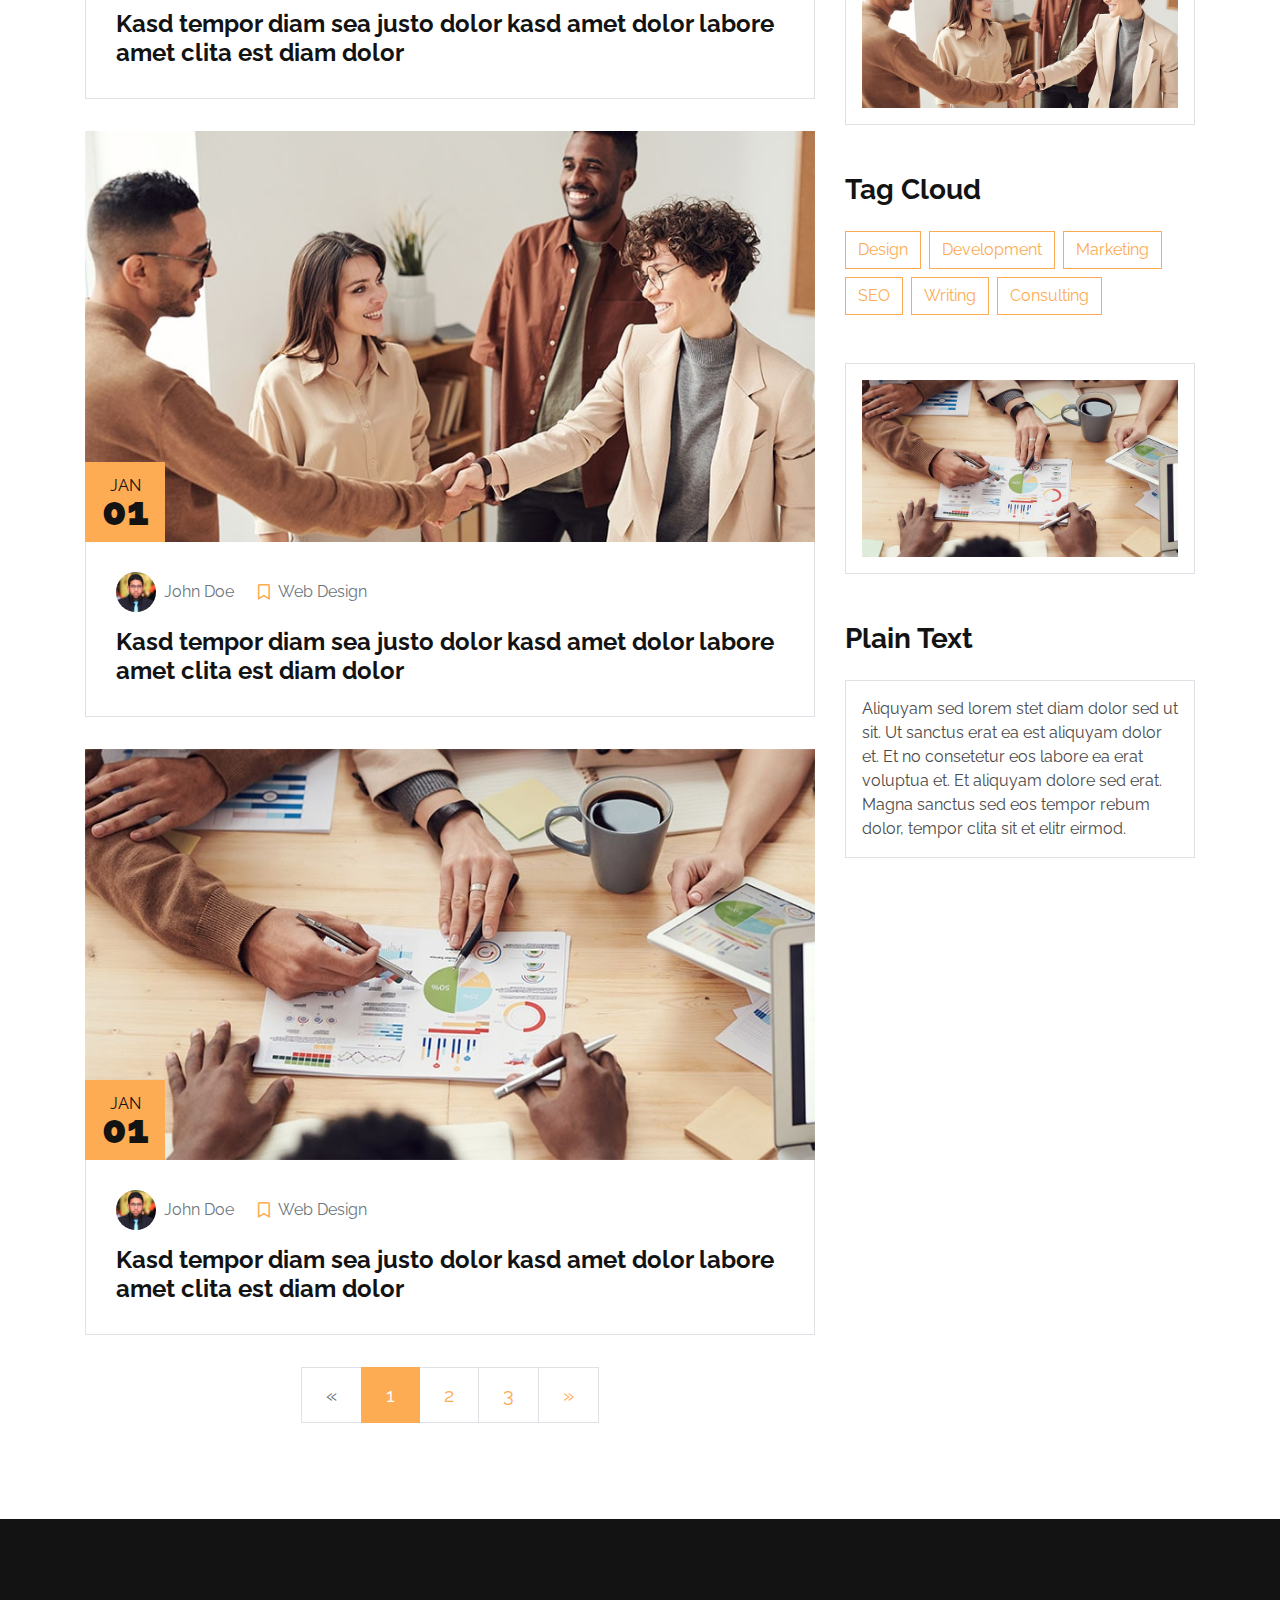
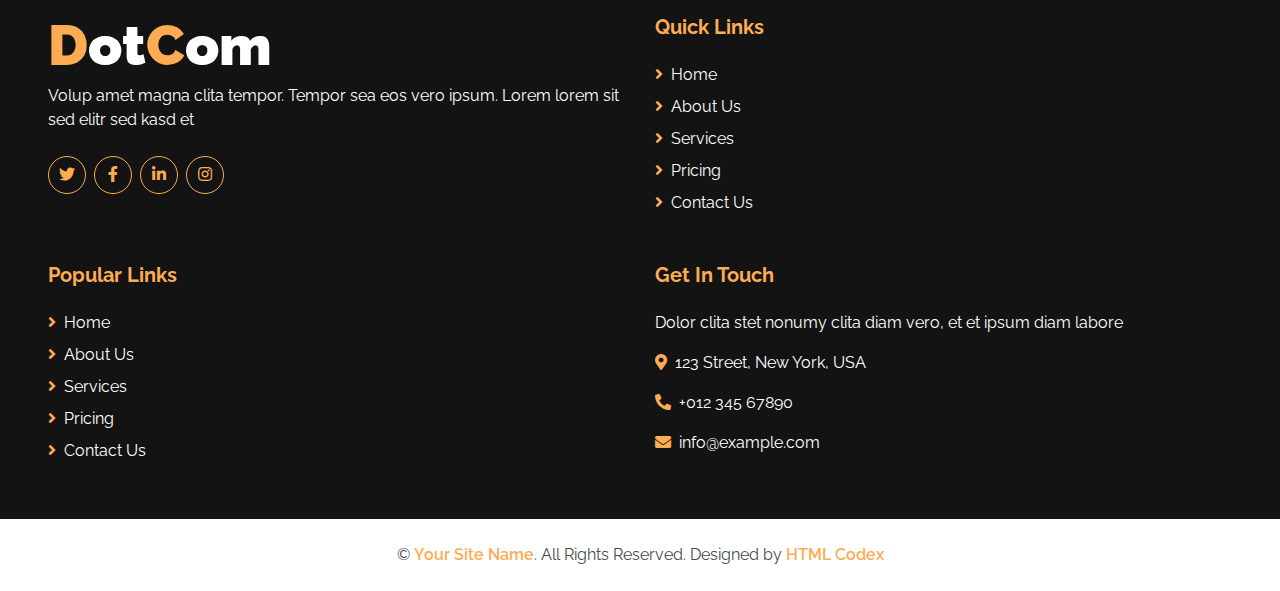
<file: blog.html>
<!DOCTYPE html>
<html lang="en">

<head>
    <meta charset="utf-8">
    <title>DotCom - Creative Agency Website Template</title>
    <meta content="width=device-width, initial-scale=1.0" name="viewport">
    <meta content="Free HTML Templates" name="keywords">
    <meta content="Free HTML Templates" name="description">

    <!-- Favicon -->
    <link href="img/favicon.ico" rel="icon">

    <!-- Google Web Fonts -->
    <link rel="preconnect" href="https://fonts.gstatic.com">
    <link href="https://fonts.googleapis.com/css2?family=Raleway:wght@400;500;600;700;800;900&display=swap" rel="stylesheet"> 

    <!-- Font Awesome -->
    <link href="https://cdnjs.cloudflare.com/ajax/libs/font-awesome/5.15.0/css/all.min.css" rel="stylesheet">

    <!-- Libraries Stylesheet -->
    <link href="lib/owlcarousel/assets/owl.carousel.min.css" rel="stylesheet">

    <!-- Customized Bootstrap Stylesheet -->
    <link href="css/style.css" rel="stylesheet">
</head>

<body>
    <!-- Navbar Start -->
    <div class="container-fluid nav-bar p-0">
        <div class="container-lg p-0">
            <nav class="navbar navbar-expand-lg bg-secondary navbar-dark">
                <a href="index.html" class="navbar-brand">
                    <h1 class="m-0 text-white display-4"><span class="text-primary">N</span>exa<span class="text-primary">F</span>olio</h1>
                </a>
                <button type="button" class="navbar-toggler" data-toggle="collapse" data-target="#navbarCollapse">
                    <span class="navbar-toggler-icon"></span>
                </button>
                <div class="collapse navbar-collapse justify-content-between" id="navbarCollapse">
                    <div class="navbar-nav ml-auto py-0">
                        <a href="index.html" class="nav-item nav-link">Home</a>
                        <a href="about.html" class="nav-item nav-link">About</a>
                        <a href="service.html" class="nav-item nav-link">Services</a>
                        <a href="pricing.html" class="nav-item nav-link">Pricing</a>
                        <div class="nav-item dropdown">
                            <a href="#" class="nav-link dropdown-toggle active" data-toggle="dropdown">Pages</a>
                            <div class="dropdown-menu border-0 rounded-0 m-0">
                                <a href="blog.html" class="dropdown-item active">Blog Grid</a>
                                <a href="single.html" class="dropdown-item">Blog Detail</a>
                            </div>
                        </div>
                        <a href="contact.html" class="nav-item nav-link">Contact</a>
                    </div>
                </div>
            </nav>
        </div>
    </div>
    <!-- Navbar End -->


    <!-- Page Header Start -->
    <div class="container-fluid page-header d-flex flex-column align-items-center justify-content-center pt-0 pt-lg-5 mb-5">
        <h1 class="display-4 text-white mb-3 mt-0 mt-lg-5">Blog</h1>
        <div class="d-inline-flex text-white">
            <p class="m-0"><a class="text-white" href="">Home</a></p>
            <p class="m-0 px-2">/</p>
            <p class="m-0">Blog</p>
        </div>
    </div>
    <!-- Page Header Start -->


    <!-- Blog Start -->
    <div class="container py-5">
        <div class="row">
            <!-- Blog Grid Start -->
            <div class="col-lg-8">
                <div class="row">
                    <div class="col-md-12 mb-3">
                        <div class="position-relative">
                            <img class="img-fluid w-100" src="img/blog-1.jpg" alt="">
                            <div class="position-absolute bg-primary d-flex flex-column align-items-center justify-content-center"
                                style="width: 80px; height: 80px; bottom: 0; left: 0;">
                                <h6 class="text-uppercase mt-2 mb-n2">Jan</h6>
                                <h1 class="m-0">01</h1>
                            </div>
                        </div>
                        <div class="border border-top-0 mb-3" style="padding: 30px;">
                            <div class="d-flex mb-3">
                                <div class="d-flex align-items-center">
                                    <img class="rounded-circle" style="width: 40px; height: 40px;" src="img/user.jpg" alt="">
                                    <a class="text-muted ml-2" href="">John Doe</a>
                                </div>
                                <div class="d-flex align-items-center ml-4">
                                    <i class="far fa-bookmark text-primary"></i>
                                    <a class="text-muted ml-2" href="">Web Design</a>
                                </div>
                            </div>
                            <a class="h4 font-weight-bold" href="">Kasd tempor diam sea justo dolor kasd amet dolor labore amet clita est diam dolor</a>
                        </div>
                    </div>
                    <div class="col-md-12 mb-3">
                        <div class="position-relative">
                            <img class="img-fluid w-100" src="img/blog-2.jpg" alt="">
                            <div class="position-absolute bg-primary d-flex flex-column align-items-center justify-content-center"
                                style="width: 80px; height: 80px; bottom: 0; left: 0;">
                                <h6 class="text-uppercase mt-2 mb-n2">Jan</h6>
                                <h1 class="m-0">01</h1>
                            </div>
                        </div>
                        <div class="border border-top-0 mb-3" style="padding: 30px;">
                            <div class="d-flex mb-3">
                                <div class="d-flex align-items-center">
                                    <img class="rounded-circle" style="width: 40px; height: 40px;" src="img/user.jpg" alt="">
                                    <a class="text-muted ml-2" href="">John Doe</a>
                                </div>
                                <div class="d-flex align-items-center ml-4">
                                    <i class="far fa-bookmark text-primary"></i>
                                    <a class="text-muted ml-2" href="">Web Design</a>
                                </div>
                            </div>
                            <a class="h4 font-weight-bold" href="">Kasd tempor diam sea justo dolor kasd amet dolor labore amet clita est diam dolor</a>
                        </div>
                    </div>
                    <div class="col-md-12 mb-3">
                        <div class="position-relative">
                            <img class="img-fluid w-100" src="img/blog-1.jpg" alt="">
                            <div class="position-absolute bg-primary d-flex flex-column align-items-center justify-content-center"
                                style="width: 80px; height: 80px; bottom: 0; left: 0;">
                                <h6 class="text-uppercase mt-2 mb-n2">Jan</h6>
                                <h1 class="m-0">01</h1>
                            </div>
                        </div>
                        <div class="border border-top-0 mb-3" style="padding: 30px;">
                            <div class="d-flex mb-3">
                                <div class="d-flex align-items-center">
                                    <img class="rounded-circle" style="width: 40px; height: 40px;" src="img/user.jpg" alt="">
                                    <a class="text-muted ml-2" href="">John Doe</a>
                                </div>
                                <div class="d-flex align-items-center ml-4">
                                    <i class="far fa-bookmark text-primary"></i>
                                    <a class="text-muted ml-2" href="">Web Design</a>
                                </div>
                            </div>
                            <a class="h4 font-weight-bold" href="">Kasd tempor diam sea justo dolor kasd amet dolor labore amet clita est diam dolor</a>
                        </div>
                    </div>
                    <div class="col-md-12 mb-3">
                        <div class="position-relative">
                            <img class="img-fluid w-100" src="img/blog-2.jpg" alt="">
                            <div class="position-absolute bg-primary d-flex flex-column align-items-center justify-content-center"
                                style="width: 80px; height: 80px; bottom: 0; left: 0;">
                                <h6 class="text-uppercase mt-2 mb-n2">Jan</h6>
                                <h1 class="m-0">01</h1>
                            </div>
                        </div>
                        <div class="border border-top-0 mb-3" style="padding: 30px;">
                            <div class="d-flex mb-3">
                                <div class="d-flex align-items-center">
                                    <img class="rounded-circle" style="width: 40px; height: 40px;" src="img/user.jpg" alt="">
                                    <a class="text-muted ml-2" href="">John Doe</a>
                                </div>
                                <div class="d-flex align-items-center ml-4">
                                    <i class="far fa-bookmark text-primary"></i>
                                    <a class="text-muted ml-2" href="">Web Design</a>
                                </div>
                            </div>
                            <a class="h4 font-weight-bold" href="">Kasd tempor diam sea justo dolor kasd amet dolor labore amet clita est diam dolor</a>
                        </div>
                    </div>
                </div>
                <div class="row">
                    <div class="col-12">
                        <nav aria-label="Page navigation">
                          <ul class="pagination pagination-lg justify-content-center mb-0">
                            <li class="page-item disabled">
                              <a class="page-link" href="#" aria-label="Previous">
                                <span aria-hidden="true">&laquo;</span>
                                <span class="sr-only">Previous</span>
                              </a>
                            </li>
                            <li class="page-item active"><a class="page-link" href="#">1</a></li>
                            <li class="page-item"><a class="page-link" href="#">2</a></li>
                            <li class="page-item"><a class="page-link" href="#">3</a></li>
                            <li class="page-item">
                              <a class="page-link" href="#" aria-label="Next">
                                <span aria-hidden="true">&raquo;</span>
                                <span class="sr-only">Next</span>
                              </a>
                            </li>
                          </ul>
                        </nav>
                    </div>
                </div>
            </div>
            <!-- Blog Grid End -->

            <!-- Sidebar Start -->
            <div class="col-lg-4 mt-5 mt-lg-0">
                <!-- Search Form Start -->
                <div class="mb-5">
                    <form action="">
                        <div class="input-group">
                            <input type="text" class="form-control form-control-lg" placeholder="Keyword">
                            <div class="input-group-append">
                                <span class="input-group-text bg-transparent text-primary"><i
                                        class="fa fa-search"></i></span>
                            </div>
                        </div>
                    </form>
                </div>
                <!-- Search Form End -->

                <!-- Category Start -->
                <div class="mb-5">
                    <h3 class="font-weight-bold mb-4">Categories</h3>
                    <ul class="list-group">
                        <li class="list-group-item d-flex justify-content-between align-items-center">
                            <a class="font-weight-semi-bold text-decoration-none" href="#"><i class="fa fa-angle-right mr-2"></i>Web Design</a>
                            <span class="badge badge-primary badge-pill">150</span>
                        </li>
                        <li class="list-group-item d-flex justify-content-between align-items-center">
                            <a class="font-weight-semi-bold text-decoration-none" href="#"><i class="fa fa-angle-right mr-2"></i>Web Development</a>
                            <span class="badge badge-primary badge-pill">131</span>
                        </li>
                        <li class="list-group-item d-flex justify-content-between align-items-center">
                            <a class="font-weight-semi-bold text-decoration-none" href="#"><i class="fa fa-angle-right mr-2"></i>Online Marketing</a>
                            <span class="badge badge-primary badge-pill">78</span>
                        </li>
                        <li class="list-group-item d-flex justify-content-between align-items-center">
                            <a class="font-weight-semi-bold text-decoration-none" href="#"><i class="fa fa-angle-right mr-2"></i>Keyword Research</a>
                            <span class="badge badge-primary badge-pill">56</span>
                        </li>
                        <li class="list-group-item d-flex justify-content-between align-items-center">
                            <a class="font-weight-semi-bold text-decoration-none" href="#"><i class="fa fa-angle-right mr-2"></i>Email Marketing</a>
                            <span class="badge badge-primary badge-pill">98</span>
                        </li>
                    </ul>
                </div>
                <!-- Category End -->

                <!-- Recent Post Start -->
                <div class="mb-5">
                    <h3 class="font-weight-bold mb-4">Recent Post</h3>
                    <div class="d-flex mb-3">
                        <img class="img-fluid" src="img/blog-1.jpg" style="width: 80px; height: 80px;" alt="">
                        <div class="d-flex align-items-center border border-left-0 px-3" style="height: 80px;">
                            <a class="text-secondary font-weight-semi-bold" href="">Lorem ipsum dolor sit amet consec adipis elit</a>
                        </div>
                    </div>
                    <div class="d-flex mb-3">
                        <img class="img-fluid" src="img/blog-2.jpg" style="width: 80px; height: 80px;" alt="">
                        <div class="d-flex align-items-center border border-left-0 px-3" style="height: 80px;">
                            <a class="text-secondary font-weight-semi-bold" href="">Lorem ipsum dolor sit amet consec adipis elit</a>
                        </div>
                    </div>
                    <div class="d-flex mb-3">
                        <img class="img-fluid" src="img/blog-1.jpg" style="width: 80px; height: 80px;" alt="">
                        <div class="d-flex align-items-center border border-left-0 px-3" style="height: 80px;">
                            <a class="text-secondary font-weight-semi-bold" href="">Lorem ipsum dolor sit amet consec adipis elit</a>
                        </div>
                    </div>
                    <div class="d-flex mb-3">
                        <img class="img-fluid" src="img/blog-2.jpg" style="width: 80px; height: 80px;" alt="">
                        <div class="d-flex align-items-center border border-left-0 px-3" style="height: 80px;">
                            <a class="text-secondary font-weight-semi-bold" href="">Lorem ipsum dolor sit amet consec adipis elit</a>
                        </div>
                    </div>
                    <div class="d-flex mb-3">
                        <img class="img-fluid" src="img/blog-1.jpg" style="width: 80px; height: 80px;" alt="">
                        <div class="d-flex align-items-center border border-left-0 px-3" style="height: 80px;">
                            <a class="text-secondary font-weight-semi-bold" href="">Lorem ipsum dolor sit amet consec adipis elit</a>
                        </div>
                    </div>
                </div>
                <!-- Recent Post End -->

                <!-- Image Start -->
                <div class="border p-3 mb-5">
                    <img src="img/blog-1.jpg" alt="" class="img-fluid">
                </div>
                <!-- Image End -->

                <!-- Tags Start -->
                <div class="mb-5">
                    <h3 class="font-weight-bold mb-4">Tag Cloud</h3>
                    <div class="d-flex flex-wrap m-n1">
                        <a href="" class="btn btn-outline-primary m-1">Design</a>
                        <a href="" class="btn btn-outline-primary m-1">Development</a>
                        <a href="" class="btn btn-outline-primary m-1">Marketing</a>
                        <a href="" class="btn btn-outline-primary m-1">SEO</a>
                        <a href="" class="btn btn-outline-primary m-1">Writing</a>
                        <a href="" class="btn btn-outline-primary m-1">Consulting</a>
                    </div>
                </div>
                <!-- Tags End -->

                <!-- Image Start -->
                <div class="border p-3 mb-5">
                    <img src="img/blog-2.jpg" alt="" class="img-fluid">
                </div>
                <!-- Image End -->

                <!-- Plain Text Start -->
                <div>
                    <h3 class="font-weight-bold mb-4">Plain Text</h3>
                    <div class="border p-3">
                        Aliquyam sed lorem stet diam dolor sed ut sit. Ut sanctus erat ea est aliquyam dolor et. Et no consetetur eos labore ea erat voluptua et. Et aliquyam dolore sed erat. Magna sanctus sed eos tempor rebum dolor, tempor clita sit et elitr eirmod.
                    </div>
                </div>
                <!-- Plain Text End -->
            </div>
            <!-- Sidebar End -->
        </div>
    </div>
    <!-- Blog End -->


    <!-- Footer Start -->
    <div class="container-fluid bg-secondary text-white mt-5 pt-5 px-sm-3 px-md-5">
        <div class="row pt-5">
            <div class="col-lg-3 col-md-6 mb-5">
                <a href="index.html" class="navbar-brand">
                    <h1 class="m-0 mt-n2 text-white display-4"><span class="text-primary">D</span>ot<span class="text-primary">C</span>om</h1>
                </a>
                <p>Volup amet magna clita tempor. Tempor sea eos vero ipsum. Lorem lorem sit sed elitr sed kasd et</p>
                <div class="d-flex justify-content-start mt-4">
                    <a class="btn btn-outline-primary rounded-circle text-center mr-2 px-0" style="width: 38px; height: 38px;" href="#"><i class="fab fa-twitter"></i></a>
                    <a class="btn btn-outline-primary rounded-circle text-center mr-2 px-0" style="width: 38px; height: 38px;" href="#"><i class="fab fa-facebook-f"></i></a>
                    <a class="btn btn-outline-primary rounded-circle text-center mr-2 px-0" style="width: 38px; height: 38px;" href="#"><i class="fab fa-linkedin-in"></i></a>
                    <a class="btn btn-outline-primary rounded-circle text-center mr-2 px-0" style="width: 38px; height: 38px;" href="#"><i class="fab fa-instagram"></i></a>
                </div>
            </div>
            <div class="col-lg-3 col-md-6 mb-5">
                <h5 class="font-weight-bold text-primary mb-4">Quick Links</h5>
                <div class="d-flex flex-column justify-content-start">
                    <a class="text-white mb-2" href="#"><i class="fa fa-angle-right text-primary mr-2"></i>Home</a>
                    <a class="text-white mb-2" href="#"><i class="fa fa-angle-right text-primary mr-2"></i>About Us</a>
                    <a class="text-white mb-2" href="#"><i class="fa fa-angle-right text-primary mr-2"></i>Services</a>
                    <a class="text-white mb-2" href="#"><i class="fa fa-angle-right text-primary mr-2"></i>Pricing</a>
                    <a class="text-white" href="#"><i class="fa fa-angle-right text-primary mr-2"></i>Contact Us</a>
                </div>
            </div>
            <div class="col-lg-3 col-md-6 mb-5">
                <h5 class="font-weight-bold text-primary mb-4">Popular Links</h5>
                <div class="d-flex flex-column justify-content-start">
                    <a class="text-white mb-2" href="#"><i class="fa fa-angle-right text-primary mr-2"></i>Home</a>
                    <a class="text-white mb-2" href="#"><i class="fa fa-angle-right text-primary mr-2"></i>About Us</a>
                    <a class="text-white mb-2" href="#"><i class="fa fa-angle-right text-primary mr-2"></i>Services</a>
                    <a class="text-white mb-2" href="#"><i class="fa fa-angle-right text-primary mr-2"></i>Pricing</a>
                    <a class="text-white" href="#"><i class="fa fa-angle-right text-primary mr-2"></i>Contact Us</a>
                </div>
            </div>
            <div class="col-lg-3 col-md-6 mb-5">
                <h5 class="font-weight-bold text-primary mb-4">Get In Touch</h5>
                <p>Dolor clita stet nonumy clita diam vero, et et ipsum diam labore</p>
                <p><i class="fa fa-map-marker-alt text-primary mr-2"></i>123 Street, New York, USA</p>
                <p><i class="fa fa-phone-alt text-primary mr-2"></i>+012 345 67890</p>
                <p><i class="fa fa-envelope text-primary mr-2"></i>info@example.com</p>
            </div>
        </div>
    </div>
    <div class="container-fluid py-4 px-sm-3 px-md-5">
        <p class="m-0 text-center">
            &copy; <a class="font-weight-semi-bold" href="#">Your Site Name</a>. All Rights Reserved. Designed by
            <a class="font-weight-semi-bold" href="https://htmlcodex.com">HTML Codex</a>
        </p>
    </div>
    <!-- Footer End -->


    <!-- Back to Top -->
    <a href="#" class="btn btn-lg btn-primary back-to-top"><i class="fa fa-angle-up"></i></a>


    <!-- JavaScript Libraries -->
    <script src="https://code.jquery.com/jquery-3.4.1.min.js"></script>
    <script src="https://stackpath.bootstrapcdn.com/bootstrap/4.4.1/js/bootstrap.bundle.min.js"></script>
    <script src="lib/easing/easing.min.js"></script>
    <script src="lib/waypoints/waypoints.min.js"></script>
    <script src="lib/counterup/counterup.min.js"></script>
    <script src="lib/owlcarousel/owl.carousel.min.js"></script>

    <!-- Contact Javascript File -->
    <script src="mail/jqBootstrapValidation.min.js"></script>
    <script src="mail/contact.js"></script>

    <!-- Template Javascript -->
    <script src="js/main.js"></script>
</body>

</html>
</file>
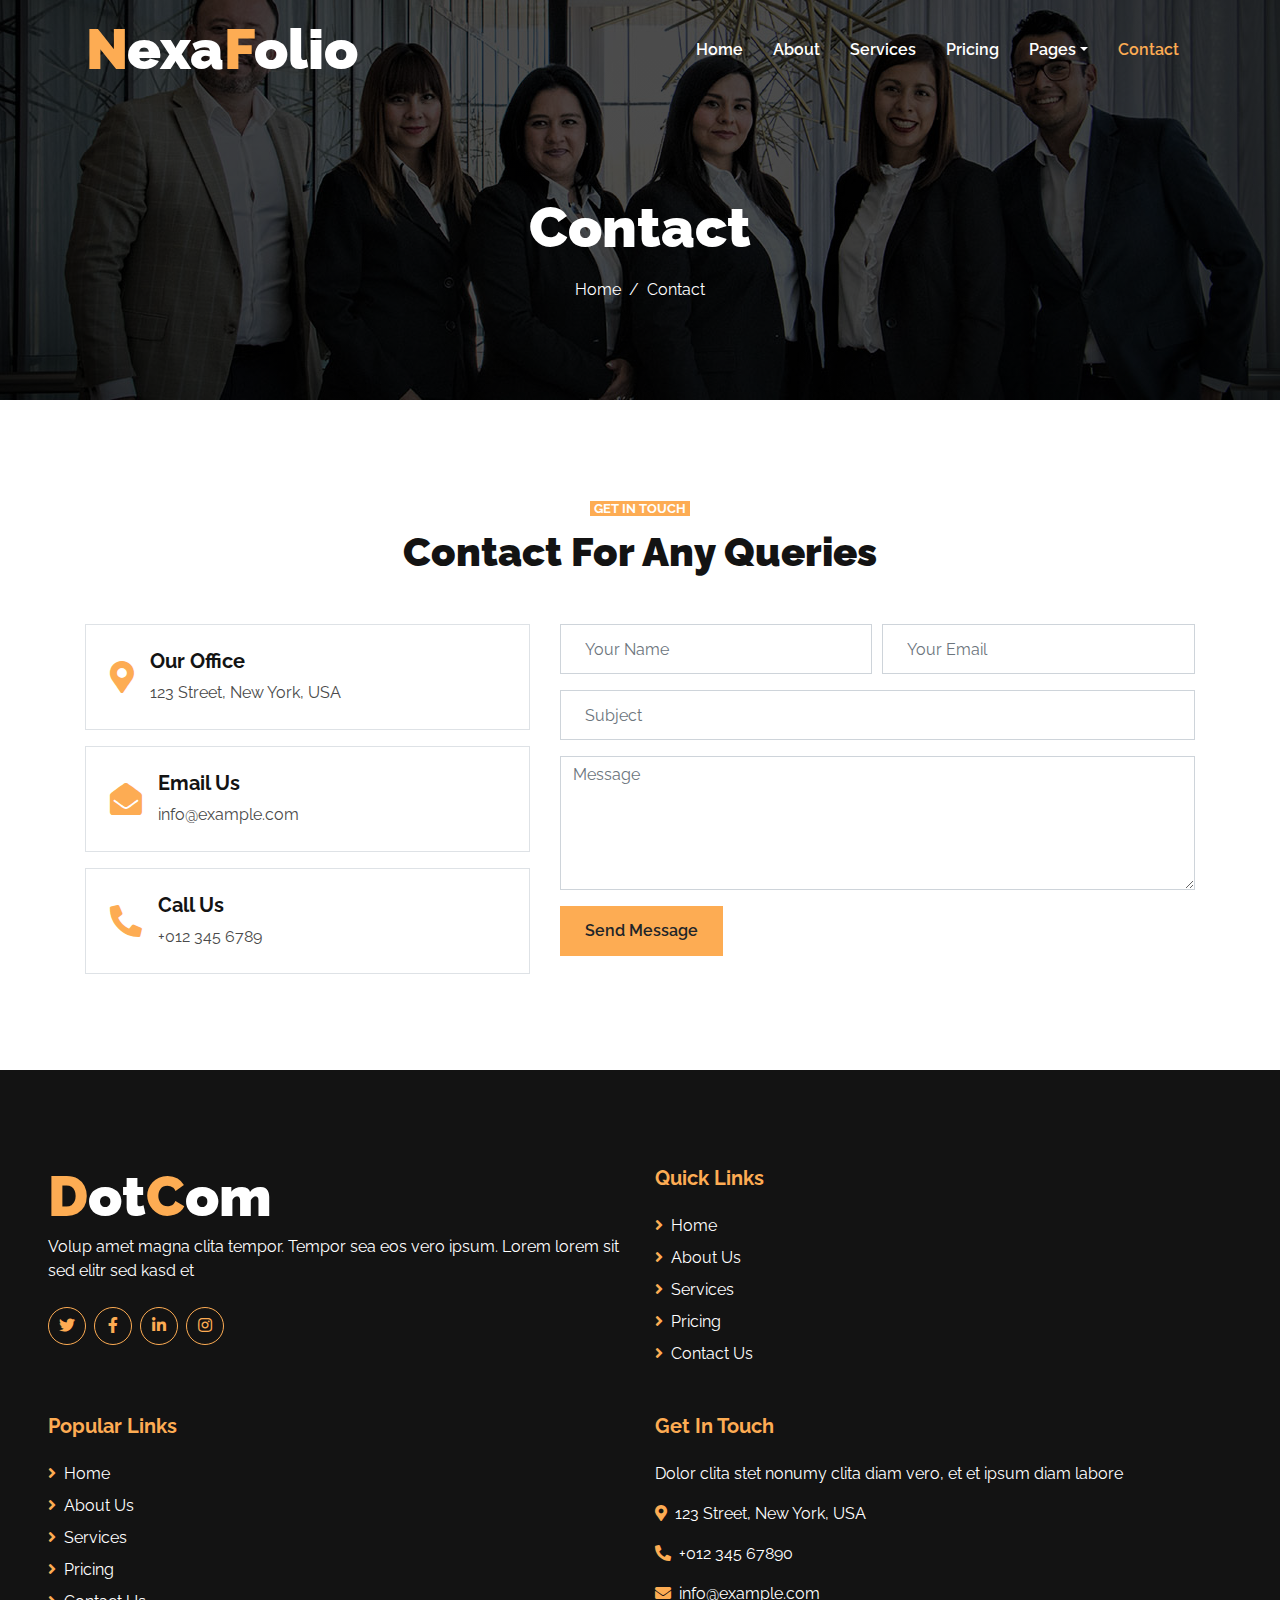
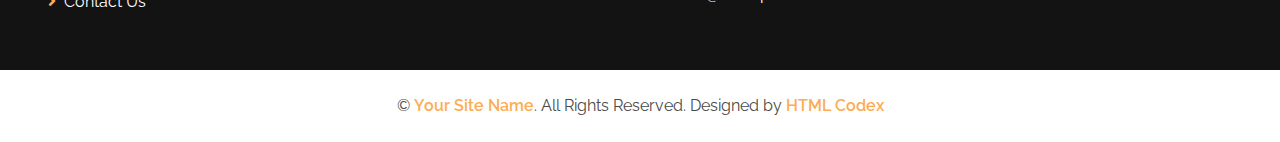
<file: contact.html>
<!DOCTYPE html>
<html lang="en">

<head>
    <meta charset="utf-8">
    <title>DotCom - Creative Agency Website Template</title>
    <meta content="width=device-width, initial-scale=1.0" name="viewport">
    <meta content="Free HTML Templates" name="keywords">
    <meta content="Free HTML Templates" name="description">

    <!-- Favicon -->
    <link href="img/favicon.ico" rel="icon">

    <!-- Google Web Fonts -->
    <link rel="preconnect" href="https://fonts.gstatic.com">
    <link href="https://fonts.googleapis.com/css2?family=Raleway:wght@400;500;600;700;800;900&display=swap" rel="stylesheet"> 

    <!-- Font Awesome -->
    <link href="https://cdnjs.cloudflare.com/ajax/libs/font-awesome/5.15.0/css/all.min.css" rel="stylesheet">

    <!-- Libraries Stylesheet -->
    <link href="lib/owlcarousel/assets/owl.carousel.min.css" rel="stylesheet">

    <!-- Customized Bootstrap Stylesheet -->
    <link href="css/style.css" rel="stylesheet">
</head>

<body>
    <!-- Navbar Start -->
    <div class="container-fluid nav-bar p-0">
        <div class="container-lg p-0">
            <nav class="navbar navbar-expand-lg bg-secondary navbar-dark">
                <a href="index.html" class="navbar-brand">
                    <h1 class="m-0 text-white display-4"><span class="text-primary">N</span>exa<span class="text-primary">F</span>olio</h1>
                </a>
                <button type="button" class="navbar-toggler" data-toggle="collapse" data-target="#navbarCollapse">
                    <span class="navbar-toggler-icon"></span>
                </button>
                <div class="collapse navbar-collapse justify-content-between" id="navbarCollapse">
                    <div class="navbar-nav ml-auto py-0">
                        <a href="index.html" class="nav-item nav-link">Home</a>
                        <a href="about.html" class="nav-item nav-link">About</a>
                        <a href="service.html" class="nav-item nav-link">Services</a>
                        <a href="pricing.html" class="nav-item nav-link">Pricing</a>
                        <div class="nav-item dropdown">
                            <a href="#" class="nav-link dropdown-toggle" data-toggle="dropdown">Pages</a>
                            <div class="dropdown-menu border-0 rounded-0 m-0">
                                <a href="blog.html" class="dropdown-item">Blog Grid</a>
                                <a href="single.html" class="dropdown-item">Blog Detail</a>
                            </div>
                        </div>
                        <a href="contact.html" class="nav-item nav-link active">Contact</a>
                    </div>
                </div>
            </nav>
        </div>
    </div>
    <!-- Navbar End -->


    <!-- Page Header Start -->
    <div class="container-fluid page-header d-flex flex-column align-items-center justify-content-center pt-0 pt-lg-5 mb-5">
        <h1 class="display-4 text-white mb-3 mt-0 mt-lg-5">Contact</h1>
        <div class="d-inline-flex text-white">
            <p class="m-0"><a class="text-white" href="">Home</a></p>
            <p class="m-0 px-2">/</p>
            <p class="m-0">Contact</p>
        </div>
    </div>
    <!-- Page Header Start -->


    <!-- Contact Start -->
    <div class="container-fluid py-5">
        <div class="container">
            <div class="text-center">
                <small class="bg-primary text-white text-uppercase font-weight-bold text-center px-1">Get In Touch</small>
                <h1 class="mt-2 mb-5">Contact For Any Queries</h1>
            </div>
            <div class="row">
                <div class="col-md-5">
                    <div class="d-flex align-items-center border mb-3 p-4">
                        <i class="fa fa-2x fa-map-marker-alt text-primary mr-3"></i>
                        <div class="d-flex flex-column">
                            <h5 class="font-weight-bold">Our Office</h5>
                            <p class="m-0">123 Street, New York, USA</p>
                        </div>
                    </div>
                    <div class="d-flex align-items-center border mb-3 p-4">
                        <i class="fa fa-2x fa-envelope-open text-primary mr-3"></i>
                        <div class="d-flex flex-column">
                            <h5 class="font-weight-bold">Email Us</h5>
                            <p class="m-0">info@example.com</p>
                        </div>
                    </div>
                    <div class="d-flex align-items-center border mb-3 mb-md-0 p-4">
                        <i class="fas fa-2x fa-phone-alt text-primary mr-3"></i>
                        <div class="d-flex flex-column">
                            <h5 class="font-weight-bold">Call Us</h5>
                            <p class="m-0">+012 345 6789</p>
                        </div>
                    </div>
                </div>
                <div class="col-md-7">
                    <div class="contact-form">
                        <div id="success"></div>
                        <form name="sentMessage" id="contactForm" novalidate="novalidate">
                            <div class="form-row">
                                <div class="col-md-6">
                                    <div class="control-group">
                                        <input type="text" class="form-control p-4" id="name" placeholder="Your Name" required="required" data-validation-required-message="Please enter your name" />
                                        <p class="help-block text-danger"></p>
                                    </div>
                                </div>
                                <div class="col-md-6">
                                    <div class="control-group">
                                        <input type="email" class="form-control p-4" id="email" placeholder="Your Email" required="required" data-validation-required-message="Please enter your email" />
                                        <p class="help-block text-danger"></p>
                                    </div>
                                </div>
                            </div>
                            <div class="control-group">
                                <input type="text" class="form-control p-4" id="subject" placeholder="Subject" required="required" data-validation-required-message="Please enter a subject" />
                                <p class="help-block text-danger"></p>
                            </div>
                            <div class="control-group">
                                <textarea class="form-control" rows="5" id="message" placeholder="Message" required="required" data-validation-required-message="Please enter your message"></textarea>
                                <p class="help-block text-danger"></p>
                            </div>
                            <div>
                                <button class="btn btn-primary font-weight-semi-bold px-4" style="height: 50px;" type="submit" id="sendMessageButton">Send Message</button>
                            </div>
                        </form>
                    </div>
                </div>
            </div>
        </div>
    </div>
    <!-- Contact End -->


    <!-- Footer Start -->
    <div class="container-fluid bg-secondary text-white mt-5 pt-5 px-sm-3 px-md-5">
        <div class="row pt-5">
            <div class="col-lg-3 col-md-6 mb-5">
                <a href="index.html" class="navbar-brand">
                    <h1 class="m-0 mt-n2 text-white display-4"><span class="text-primary">D</span>ot<span class="text-primary">C</span>om</h1>
                </a>
                <p>Volup amet magna clita tempor. Tempor sea eos vero ipsum. Lorem lorem sit sed elitr sed kasd et</p>
                <div class="d-flex justify-content-start mt-4">
                    <a class="btn btn-outline-primary rounded-circle text-center mr-2 px-0" style="width: 38px; height: 38px;" href="#"><i class="fab fa-twitter"></i></a>
                    <a class="btn btn-outline-primary rounded-circle text-center mr-2 px-0" style="width: 38px; height: 38px;" href="#"><i class="fab fa-facebook-f"></i></a>
                    <a class="btn btn-outline-primary rounded-circle text-center mr-2 px-0" style="width: 38px; height: 38px;" href="#"><i class="fab fa-linkedin-in"></i></a>
                    <a class="btn btn-outline-primary rounded-circle text-center mr-2 px-0" style="width: 38px; height: 38px;" href="#"><i class="fab fa-instagram"></i></a>
                </div>
            </div>
            <div class="col-lg-3 col-md-6 mb-5">
                <h5 class="font-weight-bold text-primary mb-4">Quick Links</h5>
                <div class="d-flex flex-column justify-content-start">
                    <a class="text-white mb-2" href="#"><i class="fa fa-angle-right text-primary mr-2"></i>Home</a>
                    <a class="text-white mb-2" href="#"><i class="fa fa-angle-right text-primary mr-2"></i>About Us</a>
                    <a class="text-white mb-2" href="#"><i class="fa fa-angle-right text-primary mr-2"></i>Services</a>
                    <a class="text-white mb-2" href="#"><i class="fa fa-angle-right text-primary mr-2"></i>Pricing</a>
                    <a class="text-white" href="#"><i class="fa fa-angle-right text-primary mr-2"></i>Contact Us</a>
                </div>
            </div>
            <div class="col-lg-3 col-md-6 mb-5">
                <h5 class="font-weight-bold text-primary mb-4">Popular Links</h5>
                <div class="d-flex flex-column justify-content-start">
                    <a class="text-white mb-2" href="#"><i class="fa fa-angle-right text-primary mr-2"></i>Home</a>
                    <a class="text-white mb-2" href="#"><i class="fa fa-angle-right text-primary mr-2"></i>About Us</a>
                    <a class="text-white mb-2" href="#"><i class="fa fa-angle-right text-primary mr-2"></i>Services</a>
                    <a class="text-white mb-2" href="#"><i class="fa fa-angle-right text-primary mr-2"></i>Pricing</a>
                    <a class="text-white" href="#"><i class="fa fa-angle-right text-primary mr-2"></i>Contact Us</a>
                </div>
            </div>
            <div class="col-lg-3 col-md-6 mb-5">
                <h5 class="font-weight-bold text-primary mb-4">Get In Touch</h5>
                <p>Dolor clita stet nonumy clita diam vero, et et ipsum diam labore</p>
                <p><i class="fa fa-map-marker-alt text-primary mr-2"></i>123 Street, New York, USA</p>
                <p><i class="fa fa-phone-alt text-primary mr-2"></i>+012 345 67890</p>
                <p><i class="fa fa-envelope text-primary mr-2"></i>info@example.com</p>
            </div>
        </div>
    </div>
    <div class="container-fluid py-4 px-sm-3 px-md-5">
        <p class="m-0 text-center">
            &copy; <a class="font-weight-semi-bold" href="#">Your Site Name</a>. All Rights Reserved. Designed by
            <a class="font-weight-semi-bold" href="https://htmlcodex.com">HTML Codex</a>
        </p>
    </div>
    <!-- Footer End -->


    <!-- Back to Top -->
    <a href="#" class="btn btn-lg btn-primary back-to-top"><i class="fa fa-angle-up"></i></a>


    <!-- JavaScript Libraries -->
    <script src="https://code.jquery.com/jquery-3.4.1.min.js"></script>
    <script src="https://stackpath.bootstrapcdn.com/bootstrap/4.4.1/js/bootstrap.bundle.min.js"></script>
    <script src="lib/easing/easing.min.js"></script>
    <script src="lib/waypoints/waypoints.min.js"></script>
    <script src="lib/counterup/counterup.min.js"></script>
    <script src="lib/owlcarousel/owl.carousel.min.js"></script>

    <!-- Contact Javascript File -->
    <script src="mail/jqBootstrapValidation.min.js"></script>
    <script src="mail/contact.js"></script>

    <!-- Template Javascript -->
    <script src="js/main.js"></script>
</body>

</html>
</file>
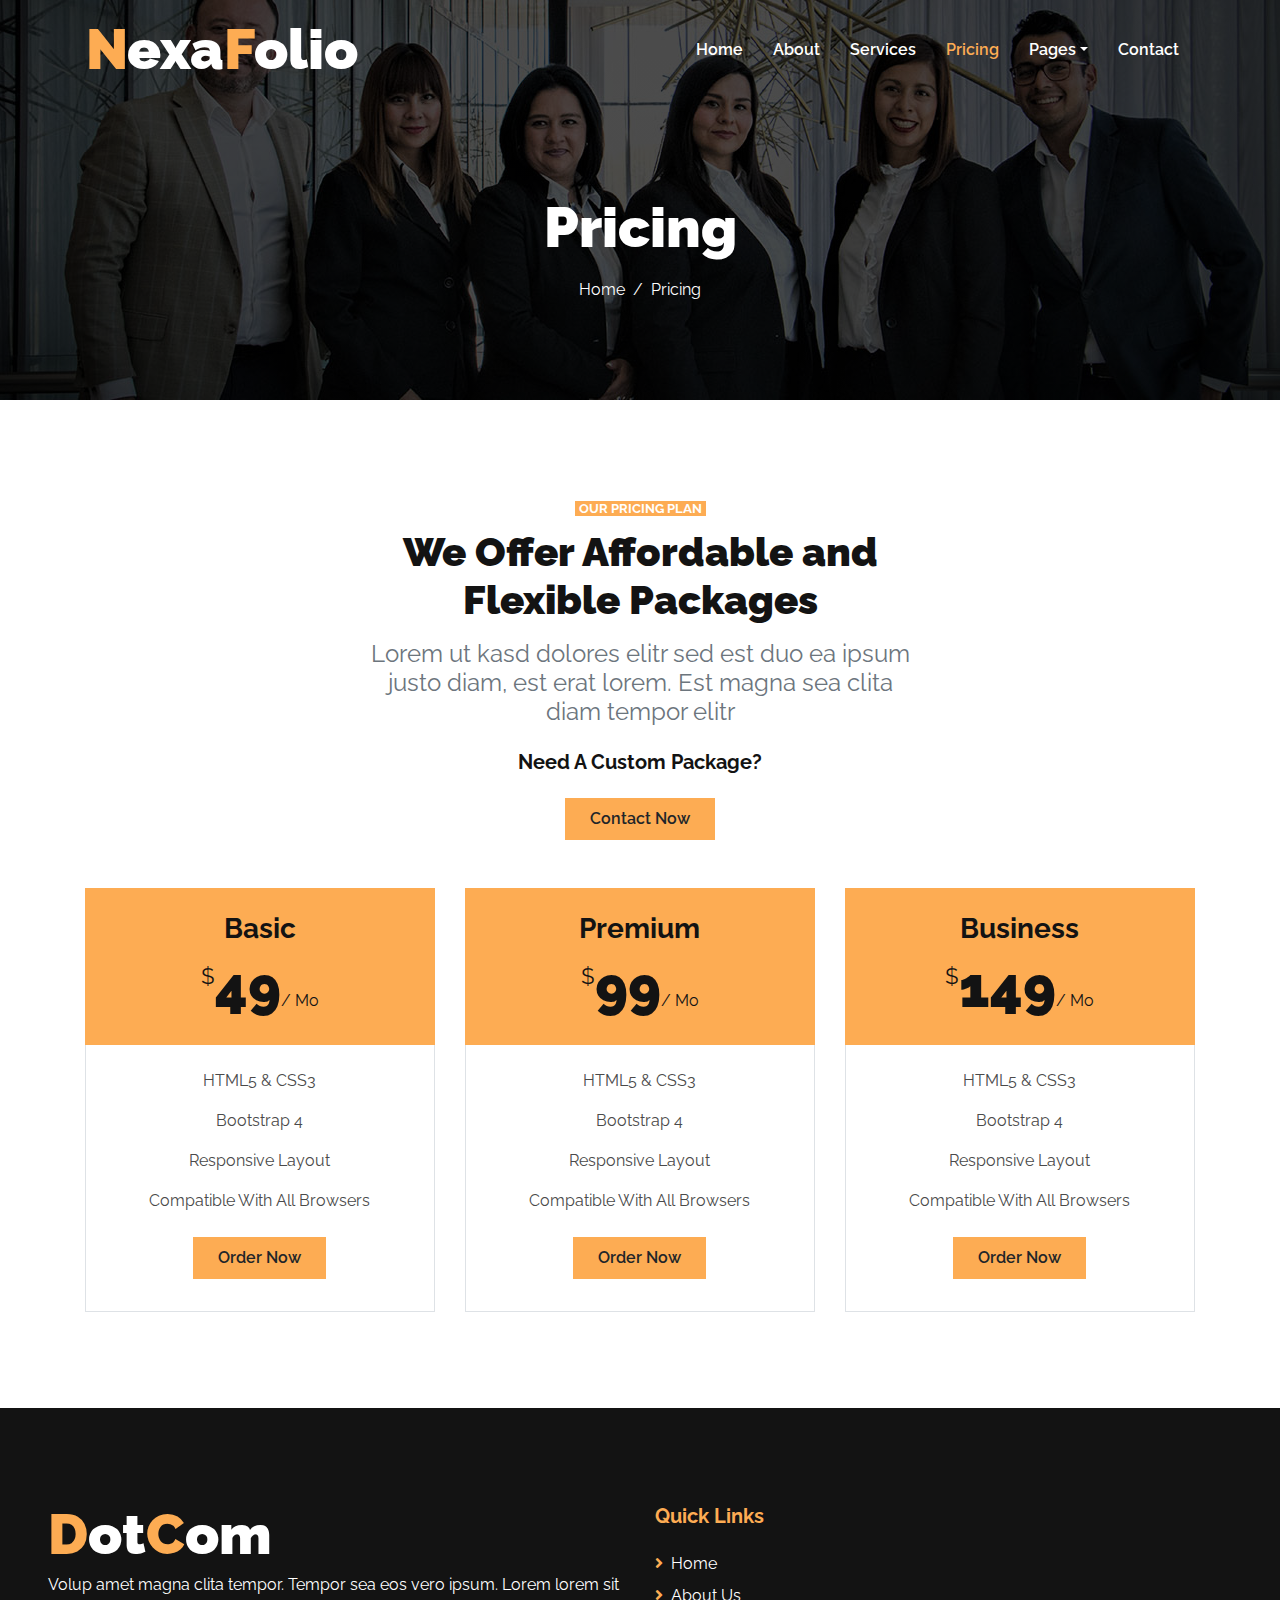
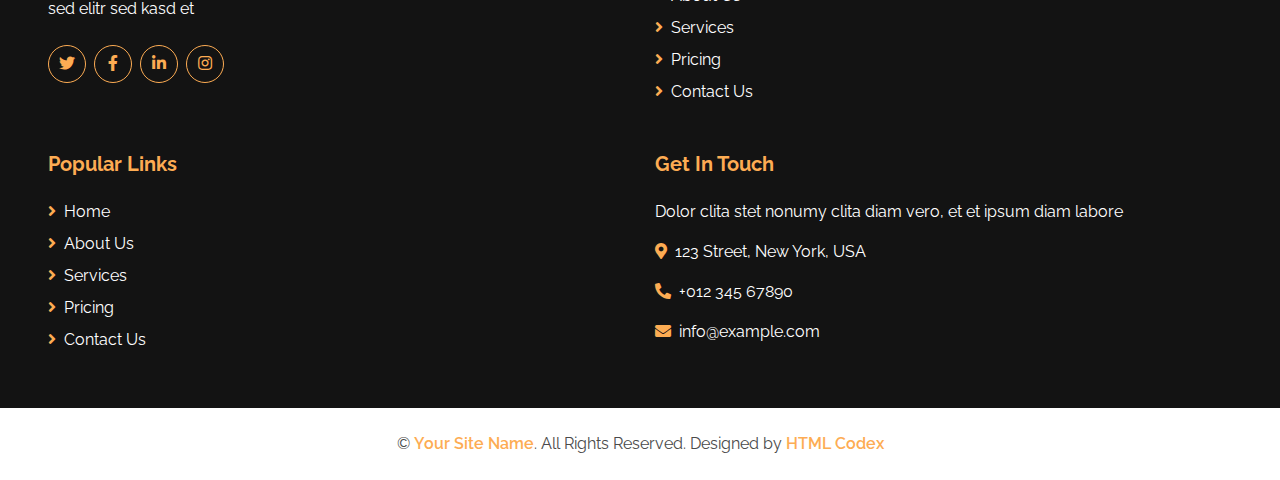
<file: pricing.html>
<!DOCTYPE html>
<html lang="en">

<head>
    <meta charset="utf-8">
    <title>DotCom - Creative Agency Website Template</title>
    <meta content="width=device-width, initial-scale=1.0" name="viewport">
    <meta content="Free HTML Templates" name="keywords">
    <meta content="Free HTML Templates" name="description">

    <!-- Favicon -->
    <link href="img/favicon.ico" rel="icon">

    <!-- Google Web Fonts -->
    <link rel="preconnect" href="https://fonts.gstatic.com">
    <link href="https://fonts.googleapis.com/css2?family=Raleway:wght@400;500;600;700;800;900&display=swap" rel="stylesheet"> 

    <!-- Font Awesome -->
    <link href="https://cdnjs.cloudflare.com/ajax/libs/font-awesome/5.15.0/css/all.min.css" rel="stylesheet">

    <!-- Libraries Stylesheet -->
    <link href="lib/owlcarousel/assets/owl.carousel.min.css" rel="stylesheet">

    <!-- Customized Bootstrap Stylesheet -->
    <link href="css/style.css" rel="stylesheet">
</head>

<body>
    <!-- Navbar Start -->
    <div class="container-fluid nav-bar p-0">
        <div class="container-lg p-0">
            <nav class="navbar navbar-expand-lg bg-secondary navbar-dark">
                <a href="index.html" class="navbar-brand">
                    <h1 class="m-0 text-white display-4"><span class="text-primary">N</span>exa<span class="text-primary">F</span>olio</h1>
                </a>
                <button type="button" class="navbar-toggler" data-toggle="collapse" data-target="#navbarCollapse">
                    <span class="navbar-toggler-icon"></span>
                </button>
                <div class="collapse navbar-collapse justify-content-between" id="navbarCollapse">
                    <div class="navbar-nav ml-auto py-0">
                        <a href="index.html" class="nav-item nav-link">Home</a>
                        <a href="about.html" class="nav-item nav-link">About</a>
                        <a href="service.html" class="nav-item nav-link">Services</a>
                        <a href="pricing.html" class="nav-item nav-link active">Pricing</a>
                        <div class="nav-item dropdown">
                            <a href="#" class="nav-link dropdown-toggle" data-toggle="dropdown">Pages</a>
                            <div class="dropdown-menu border-0 rounded-0 m-0">
                                <a href="blog.html" class="dropdown-item">Blog Grid</a>
                                <a href="single.html" class="dropdown-item">Blog Detail</a>
                            </div>
                        </div>
                        <a href="contact.html" class="nav-item nav-link">Contact</a>
                    </div>
                </div>
            </nav>
        </div>
    </div>
    <!-- Navbar End -->


    <!-- Page Header Start -->
    <div class="container-fluid page-header d-flex flex-column align-items-center justify-content-center pt-0 pt-lg-5 mb-5">
        <h1 class="display-4 text-white mb-3 mt-0 mt-lg-5">Pricing</h1>
        <div class="d-inline-flex text-white">
            <p class="m-0"><a class="text-white" href="">Home</a></p>
            <p class="m-0 px-2">/</p>
            <p class="m-0">Pricing</p>
        </div>
    </div>
    <!-- Page Header Start -->


    <!-- Pricing Plan Start -->
    <div class="container-fluid pt-5">
        <div class="container">
            <div class="row justify-content-center">
                <div class="col-12 col-lg-6 text-center mb-5">
                    <small class="d-inline bg-primary text-white text-uppercase font-weight-bold px-1">Our Pricing Plan</small>
                    <h1 class="mt-2 mb-3">We Offer Affordable and Flexible Packages</h1>
                    <h4 class="font-weight-normal text-muted mb-4">Lorem ut kasd dolores elitr sed est duo ea ipsum justo diam, est erat lorem. Est magna sea clita diam tempor elitr</h4>
                    <h5 class="font-weight-bold mb-4">Need A Custom Package?</h5>
                    <a href="" class="btn btn-primary py-md-2 px-md-4 font-weight-semi-bold">Contact Now</a>
                </div>
            </div>
            <div class="row">
                <div class="col-md-4 mb-5">
                    <div class="d-flex flex-column align-items-center justify-content-center bg-primary p-4">
                        <h3>Basic</h3>
                        <h1 class="display-4 mb-0">
                            <small class="align-top"
                                style="font-size: 22px; line-height: 45px;">$</small>49<small
                                class="align-bottom" style="font-size: 16px; line-height: 40px;">/
                                Mo</small>
                        </h1>
                    </div>
                    <div class="border border-top-0 d-flex flex-column align-items-center py-4">
                        <p>HTML5 & CSS3</p>
                        <p>Bootstrap 4</p>
                        <p>Responsive Layout</p>
                        <p>Compatible With All Browsers</p>
                        <a href="" class="btn btn-primary py-md-2 px-md-4 font-weight-semi-bold my-2">Order Now</a>
                    </div>
                </div>
                <div class="col-md-4 mb-5">
                    <div class="d-flex flex-column align-items-center justify-content-center bg-primary p-4">
                        <h3>Premium</h3>
                        <h1 class="display-4 mb-0">
                            <small class="align-top"
                                style="font-size: 22px; line-height: 45px;">$</small>99<small
                                class="align-bottom" style="font-size: 16px; line-height: 40px;">/
                                Mo</small>
                        </h1>
                    </div>
                    <div class="border border-top-0 d-flex flex-column align-items-center py-4">
                        <p>HTML5 & CSS3</p>
                        <p>Bootstrap 4</p>
                        <p>Responsive Layout</p>
                        <p>Compatible With All Browsers</p>
                        <a href="" class="btn btn-primary py-md-2 px-md-4 font-weight-semi-bold my-2">Order Now</a>
                    </div>
                </div>
                <div class="col-md-4 mb-5">
                    <div class="d-flex flex-column align-items-center justify-content-center bg-primary p-4">
                        <h3>Business</h3>
                        <h1 class="display-4 mb-0">
                            <small class="align-top"
                                style="font-size: 22px; line-height: 45px;">$</small>149<small
                                class="align-bottom" style="font-size: 16px; line-height: 40px;">/
                                Mo</small>
                        </h1>
                    </div>
                    <div class="border border-top-0 d-flex flex-column align-items-center py-4">
                        <p>HTML5 & CSS3</p>
                        <p>Bootstrap 4</p>
                        <p>Responsive Layout</p>
                        <p>Compatible With All Browsers</p>
                        <a href="" class="btn btn-primary py-md-2 px-md-4 font-weight-semi-bold my-2">Order Now</a>
                    </div>
                </div>
            </div>
        </div>
    </div>
    <!-- Pricing Plan End -->


    <!-- Footer Start -->
    <div class="container-fluid bg-secondary text-white mt-5 pt-5 px-sm-3 px-md-5">
        <div class="row pt-5">
            <div class="col-lg-3 col-md-6 mb-5">
                <a href="index.html" class="navbar-brand">
                    <h1 class="m-0 mt-n2 text-white display-4"><span class="text-primary">D</span>ot<span class="text-primary">C</span>om</h1>
                </a>
                <p>Volup amet magna clita tempor. Tempor sea eos vero ipsum. Lorem lorem sit sed elitr sed kasd et</p>
                <div class="d-flex justify-content-start mt-4">
                    <a class="btn btn-outline-primary rounded-circle text-center mr-2 px-0" style="width: 38px; height: 38px;" href="#"><i class="fab fa-twitter"></i></a>
                    <a class="btn btn-outline-primary rounded-circle text-center mr-2 px-0" style="width: 38px; height: 38px;" href="#"><i class="fab fa-facebook-f"></i></a>
                    <a class="btn btn-outline-primary rounded-circle text-center mr-2 px-0" style="width: 38px; height: 38px;" href="#"><i class="fab fa-linkedin-in"></i></a>
                    <a class="btn btn-outline-primary rounded-circle text-center mr-2 px-0" style="width: 38px; height: 38px;" href="#"><i class="fab fa-instagram"></i></a>
                </div>
            </div>
            <div class="col-lg-3 col-md-6 mb-5">
                <h5 class="font-weight-bold text-primary mb-4">Quick Links</h5>
                <div class="d-flex flex-column justify-content-start">
                    <a class="text-white mb-2" href="#"><i class="fa fa-angle-right text-primary mr-2"></i>Home</a>
                    <a class="text-white mb-2" href="#"><i class="fa fa-angle-right text-primary mr-2"></i>About Us</a>
                    <a class="text-white mb-2" href="#"><i class="fa fa-angle-right text-primary mr-2"></i>Services</a>
                    <a class="text-white mb-2" href="#"><i class="fa fa-angle-right text-primary mr-2"></i>Pricing</a>
                    <a class="text-white" href="#"><i class="fa fa-angle-right text-primary mr-2"></i>Contact Us</a>
                </div>
            </div>
            <div class="col-lg-3 col-md-6 mb-5">
                <h5 class="font-weight-bold text-primary mb-4">Popular Links</h5>
                <div class="d-flex flex-column justify-content-start">
                    <a class="text-white mb-2" href="#"><i class="fa fa-angle-right text-primary mr-2"></i>Home</a>
                    <a class="text-white mb-2" href="#"><i class="fa fa-angle-right text-primary mr-2"></i>About Us</a>
                    <a class="text-white mb-2" href="#"><i class="fa fa-angle-right text-primary mr-2"></i>Services</a>
                    <a class="text-white mb-2" href="#"><i class="fa fa-angle-right text-primary mr-2"></i>Pricing</a>
                    <a class="text-white" href="#"><i class="fa fa-angle-right text-primary mr-2"></i>Contact Us</a>
                </div>
            </div>
            <div class="col-lg-3 col-md-6 mb-5">
                <h5 class="font-weight-bold text-primary mb-4">Get In Touch</h5>
                <p>Dolor clita stet nonumy clita diam vero, et et ipsum diam labore</p>
                <p><i class="fa fa-map-marker-alt text-primary mr-2"></i>123 Street, New York, USA</p>
                <p><i class="fa fa-phone-alt text-primary mr-2"></i>+012 345 67890</p>
                <p><i class="fa fa-envelope text-primary mr-2"></i>info@example.com</p>
            </div>
        </div>
    </div>
    <div class="container-fluid py-4 px-sm-3 px-md-5">
        <p class="m-0 text-center">
            &copy; <a class="font-weight-semi-bold" href="#">Your Site Name</a>. All Rights Reserved. Designed by
            <a class="font-weight-semi-bold" href="https://htmlcodex.com">HTML Codex</a>
        </p>
    </div>
    <!-- Footer End -->


    <!-- Back to Top -->
    <a href="#" class="btn btn-lg btn-primary back-to-top"><i class="fa fa-angle-up"></i></a>


    <!-- JavaScript Libraries -->
    <script src="https://code.jquery.com/jquery-3.4.1.min.js"></script>
    <script src="https://stackpath.bootstrapcdn.com/bootstrap/4.4.1/js/bootstrap.bundle.min.js"></script>
    <script src="lib/easing/easing.min.js"></script>
    <script src="lib/waypoints/waypoints.min.js"></script>
    <script src="lib/counterup/counterup.min.js"></script>
    <script src="lib/owlcarousel/owl.carousel.min.js"></script>

    <!-- Contact Javascript File -->
    <script src="mail/jqBootstrapValidation.min.js"></script>
    <script src="mail/contact.js"></script>

    <!-- Template Javascript -->
    <script src="js/main.js"></script>
</body>

</html>
</file>
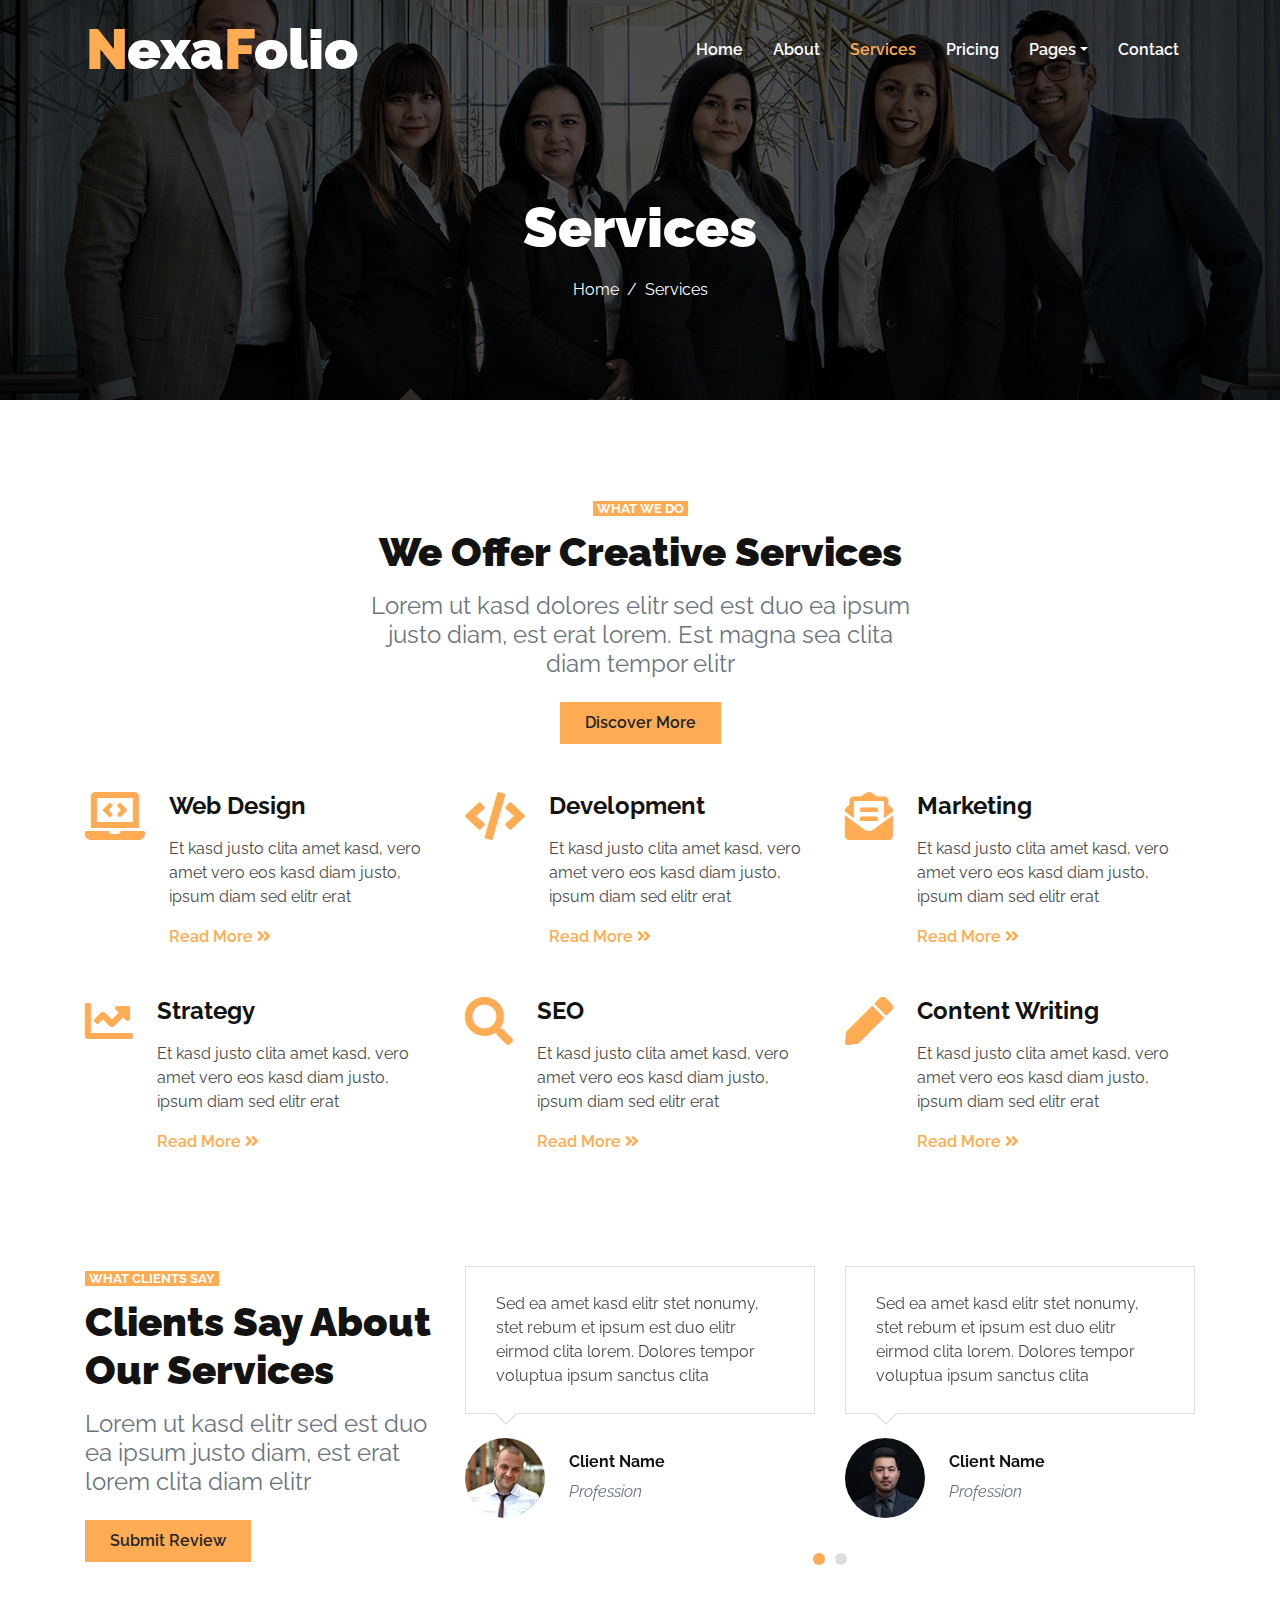
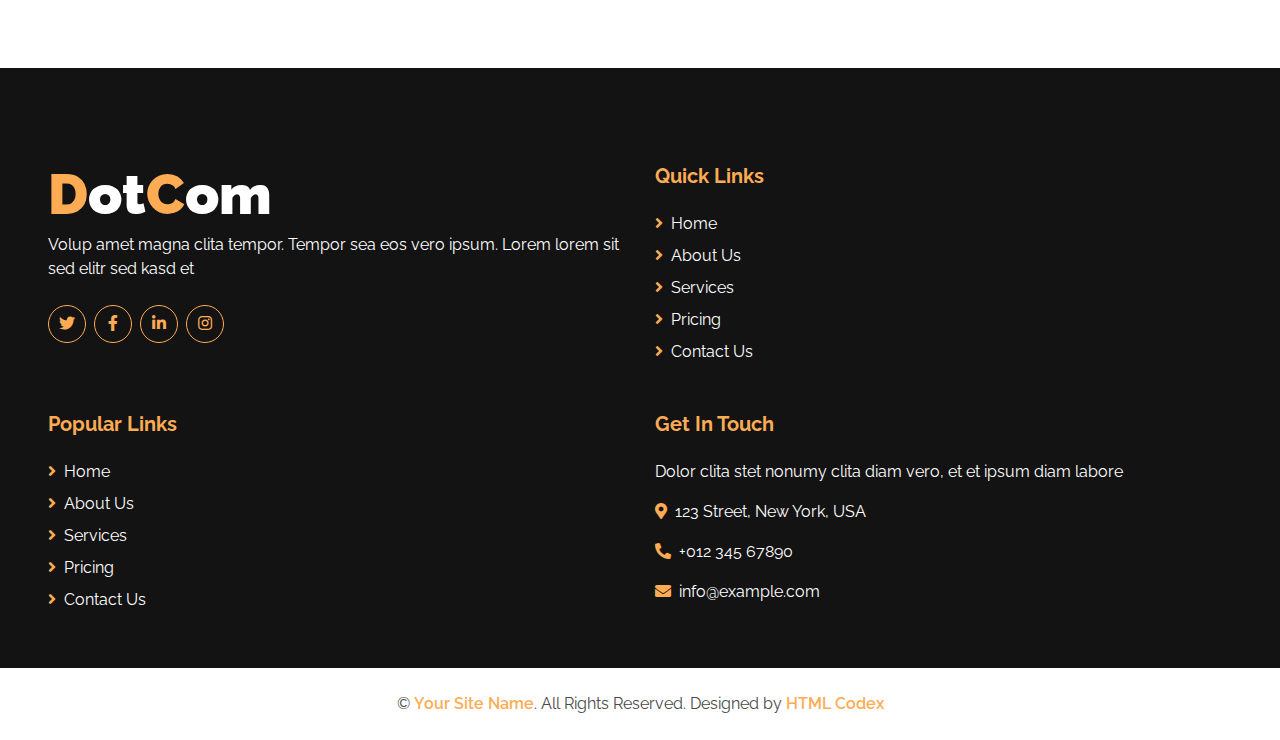
<file: service.html>
<!DOCTYPE html>
<html lang="en">

<head>
    <meta charset="utf-8">
    <title>DotCom - Creative Agency Website Template</title>
    <meta content="width=device-width, initial-scale=1.0" name="viewport">
    <meta content="Free HTML Templates" name="keywords">
    <meta content="Free HTML Templates" name="description">

    <!-- Favicon -->
    <link href="img/favicon.ico" rel="icon">

    <!-- Google Web Fonts -->
    <link rel="preconnect" href="https://fonts.gstatic.com">
    <link href="https://fonts.googleapis.com/css2?family=Raleway:wght@400;500;600;700;800;900&display=swap" rel="stylesheet"> 

    <!-- Font Awesome -->
    <link href="https://cdnjs.cloudflare.com/ajax/libs/font-awesome/5.15.0/css/all.min.css" rel="stylesheet">

    <!-- Libraries Stylesheet -->
    <link href="lib/owlcarousel/assets/owl.carousel.min.css" rel="stylesheet">

    <!-- Customized Bootstrap Stylesheet -->
    <link href="css/style.css" rel="stylesheet">
</head>

<body>
    <!-- Navbar Start -->
    <div class="container-fluid nav-bar p-0">
        <div class="container-lg p-0">
            <nav class="navbar navbar-expand-lg bg-secondary navbar-dark">
                <a href="index.html" class="navbar-brand">
                    <h1 class="m-0 text-white display-4"><span class="text-primary">N</span>exa<span class="text-primary">F</span>olio</h1>
                </a>
                <button type="button" class="navbar-toggler" data-toggle="collapse" data-target="#navbarCollapse">
                    <span class="navbar-toggler-icon"></span>
                </button>
                <div class="collapse navbar-collapse justify-content-between" id="navbarCollapse">
                    <div class="navbar-nav ml-auto py-0">
                        <a href="index.html" class="nav-item nav-link">Home</a>
                        <a href="about.html" class="nav-item nav-link">About</a>
                        <a href="service.html" class="nav-item nav-link active">Services</a>
                        <a href="pricing.html" class="nav-item nav-link">Pricing</a>
                        <div class="nav-item dropdown">
                            <a href="#" class="nav-link dropdown-toggle" data-toggle="dropdown">Pages</a>
                            <div class="dropdown-menu border-0 rounded-0 m-0">
                                <a href="blog.html" class="dropdown-item">Blog Grid</a>
                                <a href="single.html" class="dropdown-item">Blog Detail</a>
                            </div>
                        </div>
                        <a href="contact.html" class="nav-item nav-link">Contact</a>
                    </div>
                </div>
            </nav>
        </div>
    </div>
    <!-- Navbar End -->


    <!-- Page Header Start -->
    <div class="container-fluid page-header d-flex flex-column align-items-center justify-content-center pt-0 pt-lg-5 mb-5">
        <h1 class="display-4 text-white mb-3 mt-0 mt-lg-5">Services</h1>
        <div class="d-inline-flex text-white">
            <p class="m-0"><a class="text-white" href="">Home</a></p>
            <p class="m-0 px-2">/</p>
            <p class="m-0">Services</p>
        </div>
    </div>
    <!-- Page Header Start -->


    <!-- Services Start -->
    <div class="container-fluid pt-5 pb-3">
        <div class="container">
            <div class="row justify-content-center">
                <div class="col-12 col-lg-6 text-center mb-5">
                    <small class="bg-primary text-white text-uppercase font-weight-bold px-1">What we do</small>
                    <h1 class="mt-2 mb-3">We Offer Creative Services</h1>
                    <h4 class="font-weight-normal text-muted mb-4">Lorem ut kasd dolores elitr sed est duo ea ipsum
                        justo diam, est erat lorem. Est magna sea clita diam tempor elitr</h4>
                    <a href="" class="btn btn-primary py-md-2 px-md-4 font-weight-semi-bold">Discover More</a>
                </div>
            </div>
            <div class="row">
                <div class="col-md-4 mb-5">
                    <div class="d-flex">
                        <i class="fa fa-3x fa-laptop-code text-primary mr-4"></i>
                        <div class="d-flex flex-column">
                            <h4 class="font-weight-bold mb-3">Web Design</h4>
                            <p>Et kasd justo clita amet kasd, vero amet vero eos kasd diam justo, ipsum diam sed elitr
                                erat</p>
                            <a class="font-weight-semi-bold" href="">Read More <i
                                    class="fa fa-angle-double-right"></i></a>
                        </div>
                    </div>
                </div>
                <div class="col-md-4 mb-5">
                    <div class="d-flex">
                        <i class="fa fa-3x fa-code text-primary mr-4"></i>
                        <div class="d-flex flex-column">
                            <h4 class="font-weight-bold mb-3">Development</h4>
                            <p>Et kasd justo clita amet kasd, vero amet vero eos kasd diam justo, ipsum diam sed elitr
                                erat</p>
                            <a class="font-weight-semi-bold" href="">Read More <i
                                    class="fa fa-angle-double-right"></i></a>
                        </div>
                    </div>
                </div>
                <div class="col-md-4 mb-5">
                    <div class="d-flex">
                        <i class="fa fa-3x fa-envelope-open-text text-primary mr-4"></i>
                        <div class="d-flex flex-column">
                            <h4 class="font-weight-bold mb-3">Marketing</h4>
                            <p>Et kasd justo clita amet kasd, vero amet vero eos kasd diam justo, ipsum diam sed elitr
                                erat</p>
                            <a class="font-weight-semi-bold" href="">Read More <i
                                    class="fa fa-angle-double-right"></i></a>
                        </div>
                    </div>
                </div>
                <div class="col-md-4 mb-5">
                    <div class="d-flex">
                        <i class="fa fa-3x fa-chart-line text-primary mr-4"></i>
                        <div class="d-flex flex-column">
                            <h4 class="font-weight-bold mb-3">Strategy</h4>
                            <p>Et kasd justo clita amet kasd, vero amet vero eos kasd diam justo, ipsum diam sed elitr
                                erat</p>
                            <a class="font-weight-semi-bold" href="">Read More <i
                                    class="fa fa-angle-double-right"></i></a>
                        </div>
                    </div>
                </div>
                <div class="col-md-4 mb-5">
                    <div class="d-flex">
                        <i class="fa fa-3x fa-search text-primary mr-4"></i>
                        <div class="d-flex flex-column">
                            <h4 class="font-weight-bold mb-3">SEO</h4>
                            <p>Et kasd justo clita amet kasd, vero amet vero eos kasd diam justo, ipsum diam sed elitr
                                erat</p>
                            <a class="font-weight-semi-bold" href="">Read More <i
                                    class="fa fa-angle-double-right"></i></a>
                        </div>
                    </div>
                </div>
                <div class="col-md-4 mb-5">
                    <div class="d-flex">
                        <i class="fa fa-3x fa-pen text-primary mr-4"></i>
                        <div class="d-flex flex-column">
                            <h4 class="font-weight-bold mb-3">Content Writing</h4>
                            <p>Et kasd justo clita amet kasd, vero amet vero eos kasd diam justo, ipsum diam sed elitr
                                erat</p>
                            <a class="font-weight-semi-bold" href="">Read More <i
                                    class="fa fa-angle-double-right"></i></a>
                        </div>
                    </div>
                </div>
            </div>
        </div>
    </div>
    <!-- Services End -->


    <!-- Testimonial Start -->
    <div class="container-fluid pt-5">
        <div class="container">
            <div class="row">
                <div class="col-lg-4 mb-5">
                    <small class="bg-primary text-white text-uppercase font-weight-bold px-1">What clients say</small>
                    <h1 class="mt-2 mb-3">Clients Say About Our Services</h1>
                    <h4 class="font-weight-normal text-muted mb-4">Lorem ut kasd elitr sed est duo ea ipsum justo diam, est erat lorem clita diam elitr</h4>
                    <a href="" class="btn btn-primary py-md-2 px-md-4 font-weight-semi-bold">Submit Review</a>
                </div>
                <div class="col-lg-8 mb-5">
                    <div class="owl-carousel testimonial-carousel">
                        <div class="testimonial-item">
                            <div class="testimonial-text position-relative border mb-4" style="padding: 25px 30px;">
                                Sed ea amet kasd elitr stet nonumy, stet rebum et ipsum est duo elitr eirmod clita lorem. Dolores tempor voluptua ipsum sanctus clita
                            </div>
                            <div class="d-flex align-items-center">
                                <img class="img-fluid rounded-circle" src="img/testimonial-1.jpg" style="width: 80px; height: 80px;" alt="Image">
                                <div class="pl-4">
                                    <h6 class="font-weight-bold">Client Name</h6>
                                    <i class="text-muted">Profession</i>
                                </div>
                            </div>
                        </div>
                        <div class="testimonial-item">
                            <div class="testimonial-text position-relative border mb-4" style="padding: 25px 30px;">
                                Sed ea amet kasd elitr stet nonumy, stet rebum et ipsum est duo elitr eirmod clita lorem. Dolores tempor voluptua ipsum sanctus clita
                            </div>
                            <div class="d-flex align-items-center">
                                <img class="img-fluid rounded-circle" src="img/testimonial-2.jpg" style="width: 80px; height: 80px;" alt="Image">
                                <div class="pl-4">
                                    <h6 class="font-weight-bold">Client Name</h6>
                                    <i class="text-muted">Profession</i>
                                </div>
                            </div>
                        </div>
                        <div class="testimonial-item">
                            <div class="testimonial-text position-relative border mb-4" style="padding: 25px 30px;">
                                Sed ea amet kasd elitr stet nonumy, stet rebum et ipsum est duo elitr eirmod clita lorem. Dolores tempor voluptua ipsum sanctus clita
                            </div>
                            <div class="d-flex align-items-center">
                                <img class="img-fluid rounded-circle" src="img/testimonial-3.jpg" style="width: 80px; height: 80px;" alt="Image">
                                <div class="pl-4">
                                    <h6 class="font-weight-bold">Client Name</h6>
                                    <i class="text-muted">Profession</i>
                                </div>
                            </div>
                        </div>
                        <div class="testimonial-item">
                            <div class="testimonial-text position-relative border mb-4" style="padding: 25px 30px;">
                                Sed ea amet kasd elitr stet nonumy, stet rebum et ipsum est duo elitr eirmod clita lorem. Dolores tempor voluptua ipsum sanctus clita
                            </div>
                            <div class="d-flex align-items-center">
                                <img class="img-fluid rounded-circle" src="img/testimonial-4.jpg" style="width: 80px; height: 80px;" alt="Image">
                                <div class="pl-4">
                                    <h6 class="font-weight-bold">Client Name</h6>
                                    <i class="text-muted">Profession</i>
                                </div>
                            </div>
                        </div>
                    </div>
                </div>
            </div>
        </div>
    </div>
    <!-- Testimonial End -->


    <!-- Footer Start -->
    <div class="container-fluid bg-secondary text-white mt-5 pt-5 px-sm-3 px-md-5">
        <div class="row pt-5">
            <div class="col-lg-3 col-md-6 mb-5">
                <a href="index.html" class="navbar-brand">
                    <h1 class="m-0 mt-n2 text-white display-4"><span class="text-primary">D</span>ot<span class="text-primary">C</span>om</h1>
                </a>
                <p>Volup amet magna clita tempor. Tempor sea eos vero ipsum. Lorem lorem sit sed elitr sed kasd et</p>
                <div class="d-flex justify-content-start mt-4">
                    <a class="btn btn-outline-primary rounded-circle text-center mr-2 px-0" style="width: 38px; height: 38px;" href="#"><i class="fab fa-twitter"></i></a>
                    <a class="btn btn-outline-primary rounded-circle text-center mr-2 px-0" style="width: 38px; height: 38px;" href="#"><i class="fab fa-facebook-f"></i></a>
                    <a class="btn btn-outline-primary rounded-circle text-center mr-2 px-0" style="width: 38px; height: 38px;" href="#"><i class="fab fa-linkedin-in"></i></a>
                    <a class="btn btn-outline-primary rounded-circle text-center mr-2 px-0" style="width: 38px; height: 38px;" href="#"><i class="fab fa-instagram"></i></a>
                </div>
            </div>
            <div class="col-lg-3 col-md-6 mb-5">
                <h5 class="font-weight-bold text-primary mb-4">Quick Links</h5>
                <div class="d-flex flex-column justify-content-start">
                    <a class="text-white mb-2" href="#"><i class="fa fa-angle-right text-primary mr-2"></i>Home</a>
                    <a class="text-white mb-2" href="#"><i class="fa fa-angle-right text-primary mr-2"></i>About Us</a>
                    <a class="text-white mb-2" href="#"><i class="fa fa-angle-right text-primary mr-2"></i>Services</a>
                    <a class="text-white mb-2" href="#"><i class="fa fa-angle-right text-primary mr-2"></i>Pricing</a>
                    <a class="text-white" href="#"><i class="fa fa-angle-right text-primary mr-2"></i>Contact Us</a>
                </div>
            </div>
            <div class="col-lg-3 col-md-6 mb-5">
                <h5 class="font-weight-bold text-primary mb-4">Popular Links</h5>
                <div class="d-flex flex-column justify-content-start">
                    <a class="text-white mb-2" href="#"><i class="fa fa-angle-right text-primary mr-2"></i>Home</a>
                    <a class="text-white mb-2" href="#"><i class="fa fa-angle-right text-primary mr-2"></i>About Us</a>
                    <a class="text-white mb-2" href="#"><i class="fa fa-angle-right text-primary mr-2"></i>Services</a>
                    <a class="text-white mb-2" href="#"><i class="fa fa-angle-right text-primary mr-2"></i>Pricing</a>
                    <a class="text-white" href="#"><i class="fa fa-angle-right text-primary mr-2"></i>Contact Us</a>
                </div>
            </div>
            <div class="col-lg-3 col-md-6 mb-5">
                <h5 class="font-weight-bold text-primary mb-4">Get In Touch</h5>
                <p>Dolor clita stet nonumy clita diam vero, et et ipsum diam labore</p>
                <p><i class="fa fa-map-marker-alt text-primary mr-2"></i>123 Street, New York, USA</p>
                <p><i class="fa fa-phone-alt text-primary mr-2"></i>+012 345 67890</p>
                <p><i class="fa fa-envelope text-primary mr-2"></i>info@example.com</p>
            </div>
        </div>
    </div>
    <div class="container-fluid py-4 px-sm-3 px-md-5">
        <p class="m-0 text-center">
            &copy; <a class="font-weight-semi-bold" href="#">Your Site Name</a>. All Rights Reserved. Designed by
            <a class="font-weight-semi-bold" href="https://htmlcodex.com">HTML Codex</a>
        </p>
    </div>
    <!-- Footer End -->


    <!-- Back to Top -->
    <a href="#" class="btn btn-lg btn-primary back-to-top"><i class="fa fa-angle-up"></i></a>


    <!-- JavaScript Libraries -->
    <script src="https://code.jquery.com/jquery-3.4.1.min.js"></script>
    <script src="https://stackpath.bootstrapcdn.com/bootstrap/4.4.1/js/bootstrap.bundle.min.js"></script>
    <script src="lib/easing/easing.min.js"></script>
    <script src="lib/waypoints/waypoints.min.js"></script>
    <script src="lib/counterup/counterup.min.js"></script>
    <script src="lib/owlcarousel/owl.carousel.min.js"></script>

    <!-- Contact Javascript File -->
    <script src="mail/jqBootstrapValidation.min.js"></script>
    <script src="mail/contact.js"></script>

    <!-- Template Javascript -->
    <script src="js/main.js"></script>
</body>

</html>
</file>
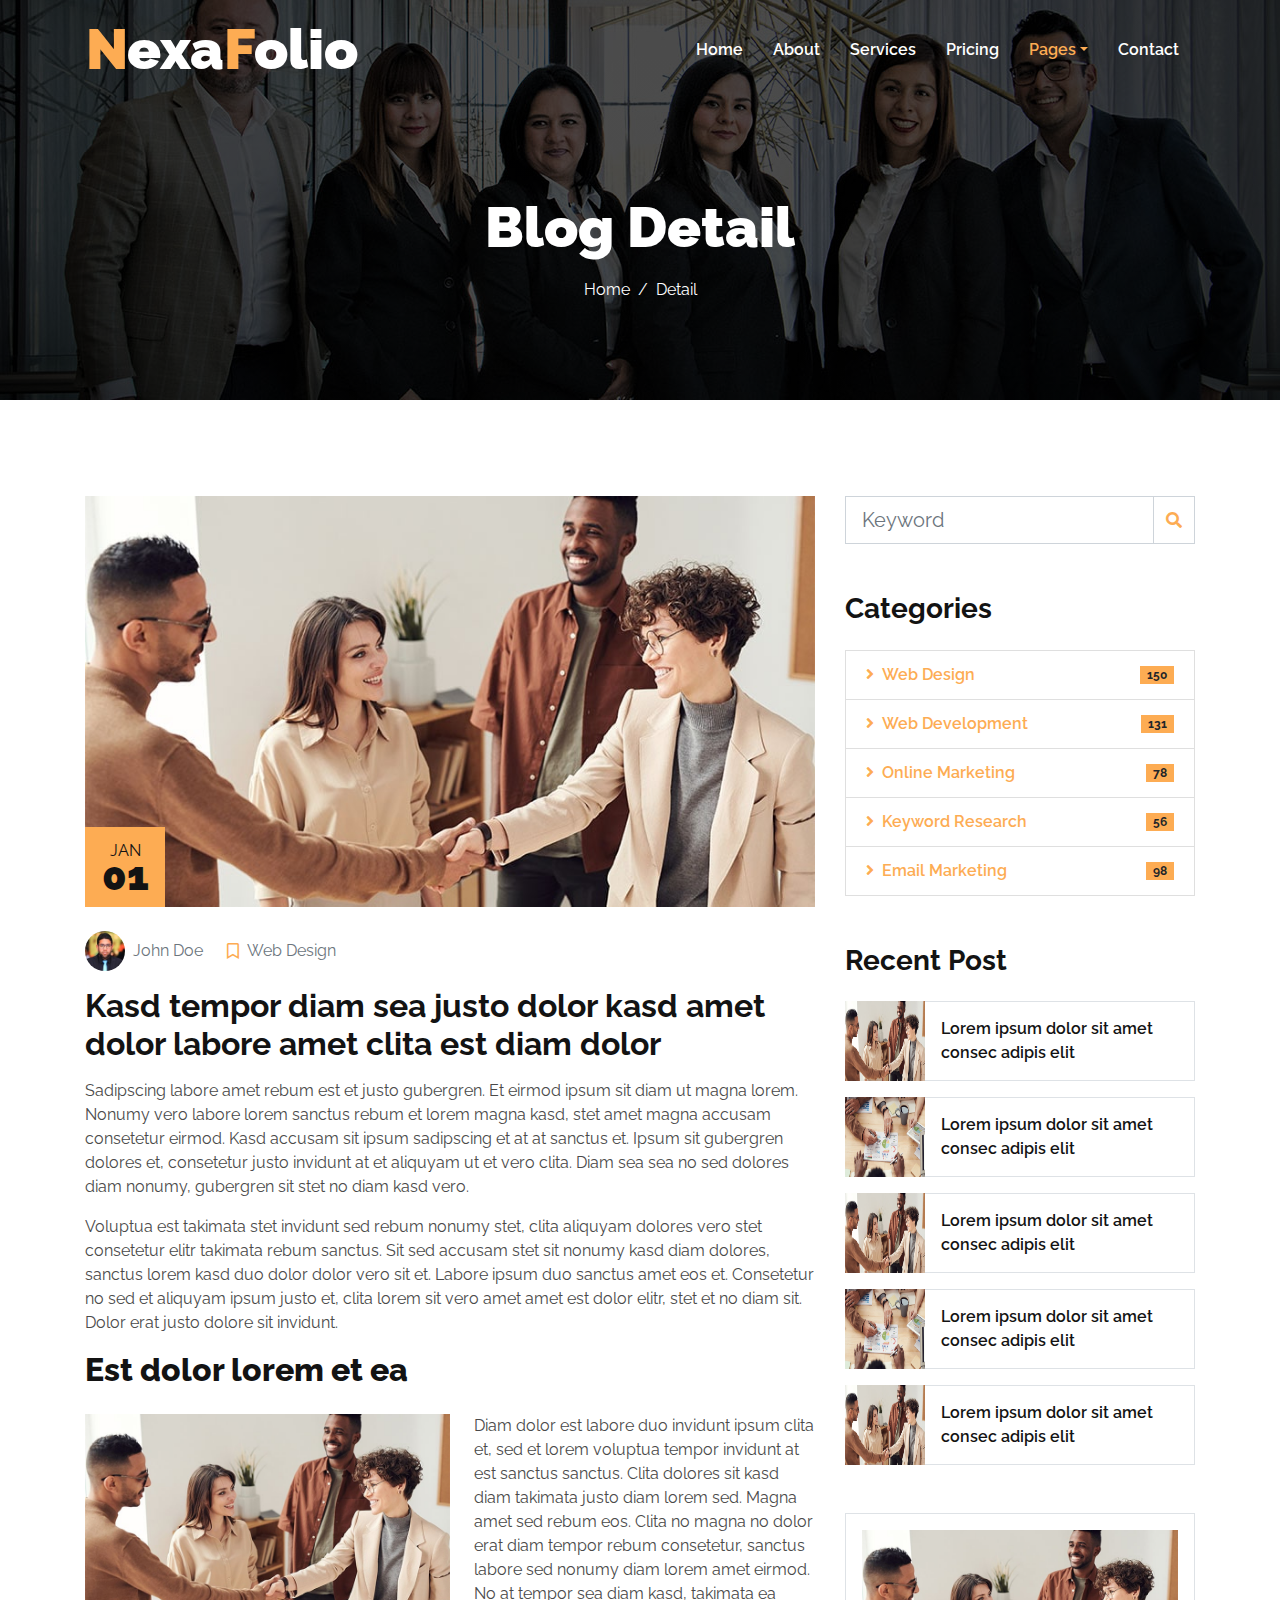
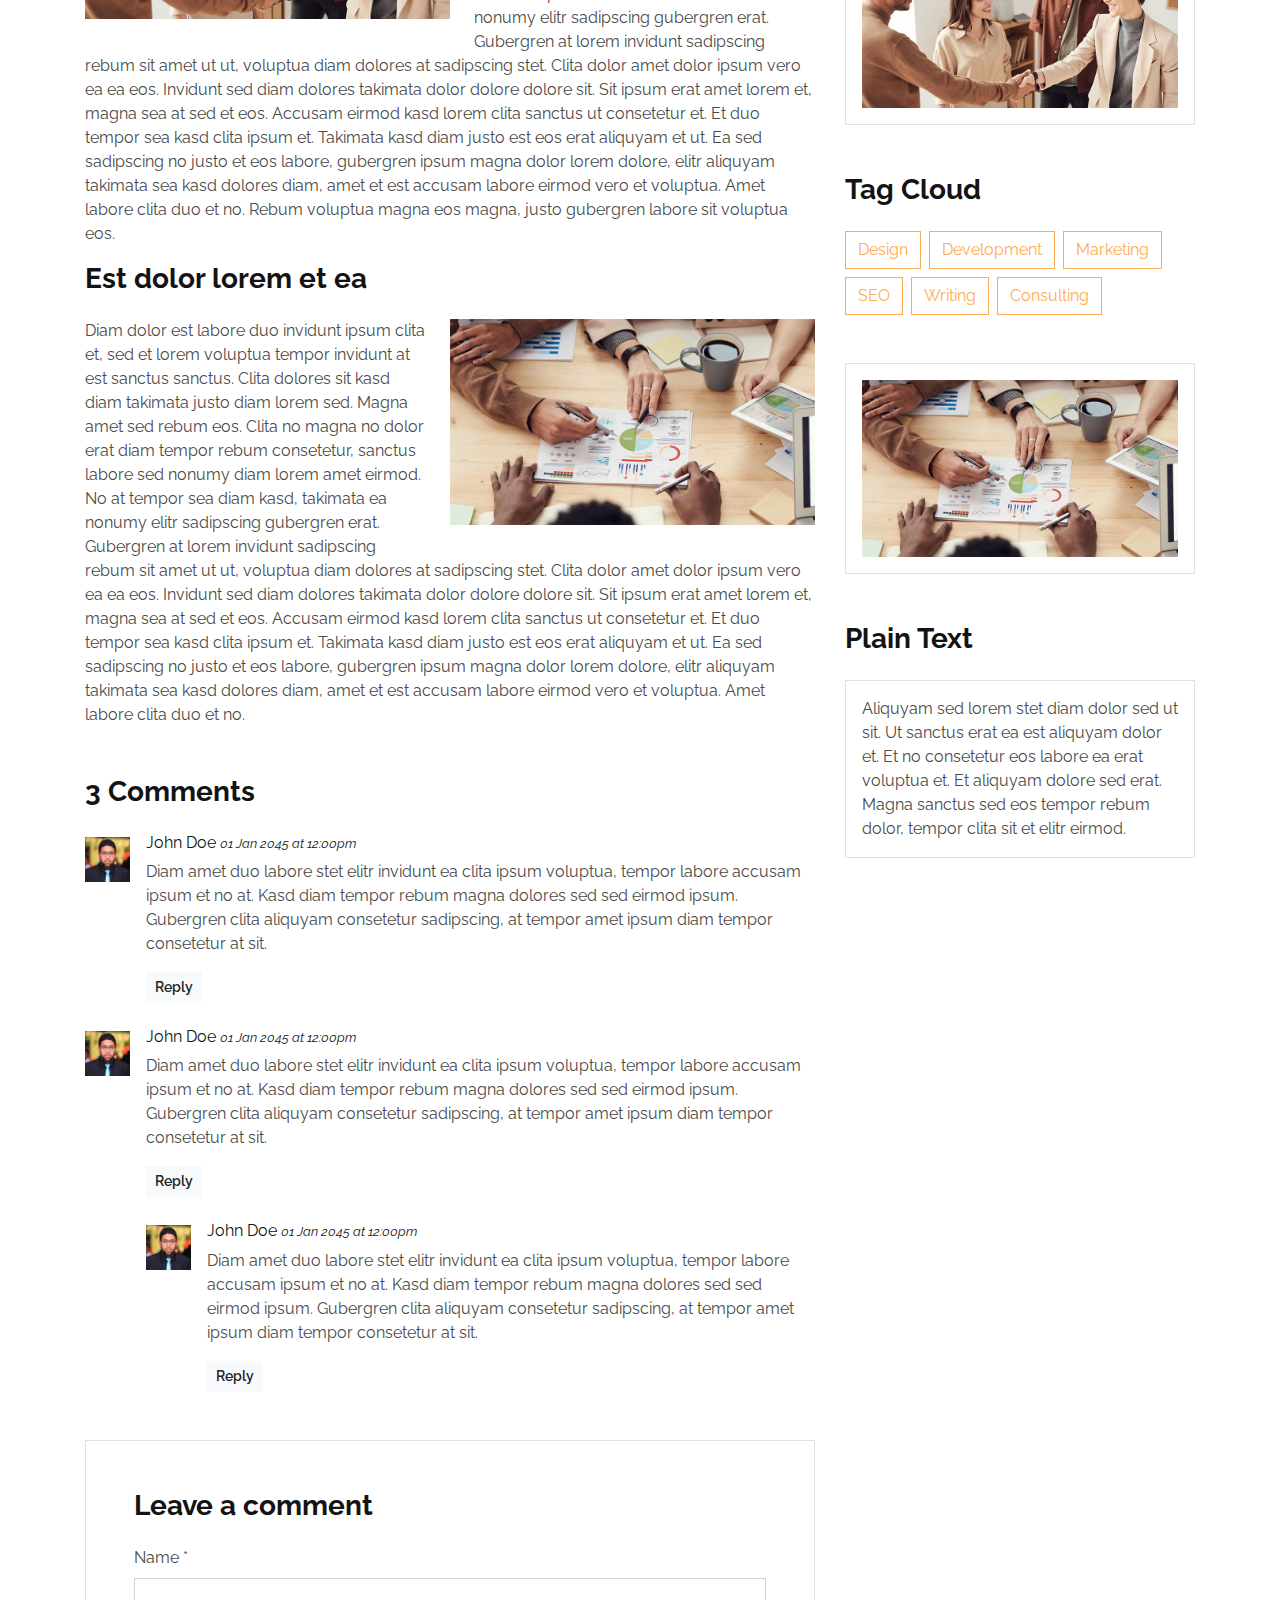
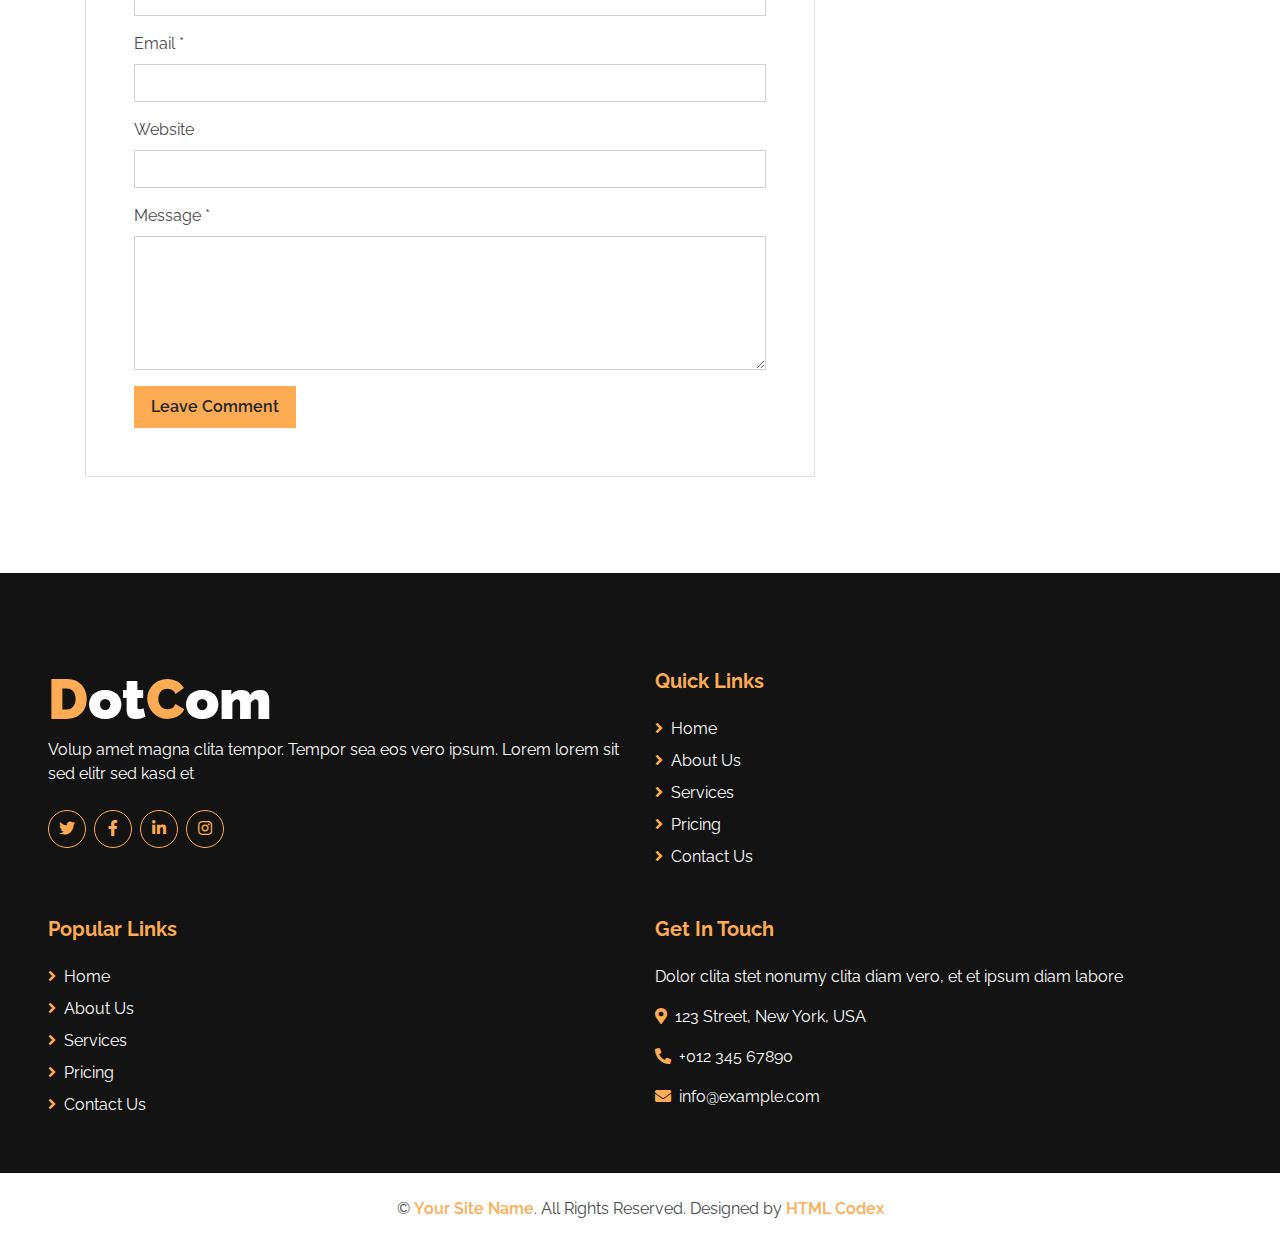
<file: single.html>
<!DOCTYPE html>
<html lang="en">

<head>
    <meta charset="utf-8">
    <title>DotCom - Creative Agency Website Template</title>
    <meta content="width=device-width, initial-scale=1.0" name="viewport">
    <meta content="Free HTML Templates" name="keywords">
    <meta content="Free HTML Templates" name="description">

    <!-- Favicon -->
    <link href="img/favicon.ico" rel="icon">

    <!-- Google Web Fonts -->
    <link rel="preconnect" href="https://fonts.gstatic.com">
    <link href="https://fonts.googleapis.com/css2?family=Raleway:wght@400;500;600;700;800;900&display=swap"
        rel="stylesheet">

    <!-- Font Awesome -->
    <link href="https://cdnjs.cloudflare.com/ajax/libs/font-awesome/5.15.0/css/all.min.css" rel="stylesheet">

    <!-- Libraries Stylesheet -->
    <link href="lib/owlcarousel/assets/owl.carousel.min.css" rel="stylesheet">

    <!-- Customized Bootstrap Stylesheet -->
    <link href="css/style.css" rel="stylesheet">
</head>

<body>
    <!-- Navbar Start -->
    <div class="container-fluid nav-bar p-0">
        <div class="container-lg p-0">
            <nav class="navbar navbar-expand-lg bg-secondary navbar-dark">
                <a href="index.html" class="navbar-brand">
                    <h1 class="m-0 text-white display-4"><span class="text-primary">N</span>exa<span
                            class="text-primary">F</span>olio</h1>
                </a>
                <button type="button" class="navbar-toggler" data-toggle="collapse" data-target="#navbarCollapse">
                    <span class="navbar-toggler-icon"></span>
                </button>
                <div class="collapse navbar-collapse justify-content-between" id="navbarCollapse">
                    <div class="navbar-nav ml-auto py-0">
                        <a href="index.html" class="nav-item nav-link">Home</a>
                        <a href="about.html" class="nav-item nav-link">About</a>
                        <a href="service.html" class="nav-item nav-link">Services</a>
                        <a href="pricing.html" class="nav-item nav-link">Pricing</a>
                        <div class="nav-item dropdown">
                            <a href="#" class="nav-link dropdown-toggle active" data-toggle="dropdown">Pages</a>
                            <div class="dropdown-menu border-0 rounded-0 m-0">
                                <a href="blog.html" class="dropdown-item">Blog Grid</a>
                                <a href="single.html" class="dropdown-item active">Blog Detail</a>
                            </div>
                        </div>
                        <a href="contact.html" class="nav-item nav-link">Contact</a>
                    </div>
                </div>
            </nav>
        </div>
    </div>
    <!-- Navbar End -->


    <!-- Page Header Start -->
    <div
        class="container-fluid page-header d-flex flex-column align-items-center justify-content-center pt-0 pt-lg-5 mb-5">
        <h1 class="display-4 text-white mb-3 mt-0 mt-lg-5">Blog Detail</h1>
        <div class="d-inline-flex text-white">
            <p class="m-0"><a class="text-white" href="">Home</a></p>
            <p class="m-0 px-2">/</p>
            <p class="m-0">Detail</p>
        </div>
    </div>
    <!-- Page Header Start -->


    <!-- Detail Start -->
    <div class="container py-5">
        <div class="row">
            <!-- Blog Detail Start -->
            <div class="col-lg-8">
                <div class="position-relative">
                    <img class="img-fluid w-100" src="img/blog-1.jpg" alt="">
                    <div class="position-absolute bg-primary d-flex flex-column align-items-center justify-content-center"
                        style="width: 80px; height: 80px; bottom: 0; left: 0;">
                        <h6 class="text-uppercase mt-2 mb-n2">Jan</h6>
                        <h1 class="m-0">01</h1>
                    </div>
                </div>
                <div class="pt-4 pb-2">
                    <div class="d-flex mb-3">
                        <div class="d-flex align-items-center">
                            <img class="rounded-circle" style="width: 40px; height: 40px;" src="img/user.jpg" alt="">
                            <a class="text-muted ml-2" href="">John Doe</a>
                        </div>
                        <div class="d-flex align-items-center ml-4">
                            <i class="far fa-bookmark text-primary"></i>
                            <a class="text-muted ml-2" href="">Web Design</a>
                        </div>
                    </div>
                    <h2 class="font-weight-bold">Kasd tempor diam sea justo dolor kasd amet dolor labore amet clita est
                        diam dolor</h2>
                </div>

                <div class="mb-5">
                    <p>Sadipscing labore amet rebum est et justo gubergren. Et eirmod ipsum sit diam ut magna lorem.
                        Nonumy vero labore lorem sanctus rebum et lorem magna kasd, stet amet magna accusam consetetur
                        eirmod. Kasd accusam sit ipsum sadipscing et at at sanctus et. Ipsum sit gubergren dolores et,
                        consetetur justo invidunt at et aliquyam ut et vero clita. Diam sea sea no sed dolores diam
                        nonumy, gubergren sit stet no diam kasd vero.</p>
                    <p>Voluptua est takimata stet invidunt sed rebum nonumy stet, clita aliquyam dolores vero stet
                        consetetur elitr takimata rebum sanctus. Sit sed accusam stet sit nonumy kasd diam dolores,
                        sanctus lorem kasd duo dolor dolor vero sit et. Labore ipsum duo sanctus amet eos et. Consetetur
                        no sed et aliquyam ipsum justo et, clita lorem sit vero amet amet est dolor elitr, stet et no
                        diam sit. Dolor erat justo dolore sit invidunt.</p>
                    <h2 class="mb-4">Est dolor lorem et ea</h2>
                    <img class="img-fluid w-50 float-left mr-4 mb-3" src="img/blog-1.jpg" alt="Image">
                    <p>Diam dolor est labore duo invidunt ipsum clita et, sed et lorem voluptua tempor invidunt at est
                        sanctus sanctus. Clita dolores sit kasd diam takimata justo diam lorem sed. Magna amet sed rebum
                        eos. Clita no magna no dolor erat diam tempor rebum consetetur, sanctus labore sed nonumy diam
                        lorem amet eirmod. No at tempor sea diam kasd, takimata ea nonumy elitr sadipscing gubergren
                        erat. Gubergren at lorem invidunt sadipscing rebum sit amet ut ut, voluptua diam dolores at
                        sadipscing stet. Clita dolor amet dolor ipsum vero ea ea eos. Invidunt sed diam dolores takimata
                        dolor dolore dolore sit. Sit ipsum erat amet lorem et, magna sea at sed et eos. Accusam eirmod
                        kasd lorem clita sanctus ut consetetur et. Et duo tempor sea kasd clita ipsum et. Takimata kasd
                        diam justo est eos erat aliquyam et ut. Ea sed sadipscing no justo et eos labore, gubergren
                        ipsum magna dolor lorem dolore, elitr aliquyam takimata sea kasd dolores diam, amet et est
                        accusam labore eirmod vero et voluptua. Amet labore clita duo et no. Rebum voluptua magna eos
                        magna, justo gubergren labore sit voluptua eos.</p>
                    <h3 class="mb-4">Est dolor lorem et ea</h3>
                    <img class="img-fluid w-50 float-right ml-4 mb-3" src="img/blog-2.jpg" alt="Image">
                    <p>Diam dolor est labore duo invidunt ipsum clita et, sed et lorem voluptua tempor invidunt at est
                        sanctus sanctus. Clita dolores sit kasd diam takimata justo diam lorem sed. Magna amet sed rebum
                        eos. Clita no magna no dolor erat diam tempor rebum consetetur, sanctus labore sed nonumy diam
                        lorem amet eirmod. No at tempor sea diam kasd, takimata ea nonumy elitr sadipscing gubergren
                        erat. Gubergren at lorem invidunt sadipscing rebum sit amet ut ut, voluptua diam dolores at
                        sadipscing stet. Clita dolor amet dolor ipsum vero ea ea eos. Invidunt sed diam dolores takimata
                        dolor dolore dolore sit. Sit ipsum erat amet lorem et, magna sea at sed et eos. Accusam eirmod
                        kasd lorem clita sanctus ut consetetur et. Et duo tempor sea kasd clita ipsum et. Takimata kasd
                        diam justo est eos erat aliquyam et ut. Ea sed sadipscing no justo et eos labore, gubergren
                        ipsum magna dolor lorem dolore, elitr aliquyam takimata sea kasd dolores diam, amet et est
                        accusam labore eirmod vero et voluptua. Amet labore clita duo et no.</p>
                </div>

                <!-- Comment List Start -->
                <div class="mb-5">
                    <h3 class="font-weight-bold mb-4">3 Comments</h3>
                    <div class="media mb-4">
                        <img src="img/user.jpg" alt="Image" class="img-fluid mr-3 mt-1" style="width: 45px;">
                        <div class="media-body">
                            <h6>John Doe <small><i>01 Jan 2045 at 12:00pm</i></small></h6>
                            <p>Diam amet duo labore stet elitr invidunt ea clita ipsum voluptua, tempor labore accusam
                                ipsum et no at. Kasd diam tempor rebum magna dolores sed sed eirmod ipsum. Gubergren
                                clita aliquyam consetetur sadipscing, at tempor amet ipsum diam tempor consetetur at
                                sit.</p>
                            <button class="btn btn-sm btn-light font-weight-semi-bold">Reply</button>
                        </div>
                    </div>
                    <div class="media mb-4">
                        <img src="img/user.jpg" alt="Image" class="img-fluid mr-3 mt-1" style="width: 45px;">
                        <div class="media-body">
                            <h6>John Doe <small><i>01 Jan 2045 at 12:00pm</i></small></h6>
                            <p>Diam amet duo labore stet elitr invidunt ea clita ipsum voluptua, tempor labore accusam
                                ipsum et no at. Kasd diam tempor rebum magna dolores sed sed eirmod ipsum. Gubergren
                                clita aliquyam consetetur sadipscing, at tempor amet ipsum diam tempor consetetur at
                                sit.</p>
                            <button class="btn btn-sm btn-light font-weight-semi-bold">Reply</button>
                            <div class="media mt-4">
                                <img src="img/user.jpg" alt="Image" class="img-fluid mr-3 mt-1" style="width: 45px;">
                                <div class="media-body">
                                    <h6>John Doe <small><i>01 Jan 2045 at 12:00pm</i></small></h6>
                                    <p>Diam amet duo labore stet elitr invidunt ea clita ipsum voluptua, tempor labore
                                        accusam ipsum et no at. Kasd diam tempor rebum magna dolores sed sed eirmod
                                        ipsum. Gubergren clita aliquyam consetetur sadipscing, at tempor amet ipsum diam
                                        tempor consetetur at sit.</p>
                                    <button class="btn btn-sm btn-light font-weight-semi-bold">Reply</button>
                                </div>
                            </div>
                        </div>
                    </div>
                </div>
                <!-- Comment List End -->

                <!-- Comment Form Start -->
                <div class="border p-5">
                    <h3 class="font-weight-bold mb-4">Leave a comment</h3>
                    <form>
                        <div class="form-group">
                            <label for="name">Name *</label>
                            <input type="text" class="form-control" id="name">
                        </div>
                        <div class="form-group">
                            <label for="email">Email *</label>
                            <input type="email" class="form-control" id="email">
                        </div>
                        <div class="form-group">
                            <label for="website">Website</label>
                            <input type="url" class="form-control" id="website">
                        </div>

                        <div class="form-group">
                            <label for="message">Message *</label>
                            <textarea id="message" cols="30" rows="5" class="form-control"></textarea>
                        </div>
                        <div class="form-group mb-0">
                            <input type="submit" value="Leave Comment"
                                class="btn btn-primary font-weight-semi-bold py-2 px-3">
                        </div>
                    </form>
                </div>
                <!-- Comment Form End -->
            </div>
            <!-- Blog Detail End -->

            <!-- Sidebar Start -->
            <div class="col-lg-4 mt-5 mt-lg-0">
                <!-- Search Form Start -->
                <div class="mb-5">
                    <form action="">
                        <div class="input-group">
                            <input type="text" class="form-control form-control-lg" placeholder="Keyword">
                            <div class="input-group-append">
                                <span class="input-group-text bg-transparent text-primary"><i
                                        class="fa fa-search"></i></span>
                            </div>
                        </div>
                    </form>
                </div>
                <!-- Search Form End -->

                <!-- Category Start -->
                <div class="mb-5">
                    <h3 class="font-weight-bold mb-4">Categories</h3>
                    <ul class="list-group">
                        <li class="list-group-item d-flex justify-content-between align-items-center">
                            <a class="font-weight-semi-bold text-decoration-none" href="#"><i
                                    class="fa fa-angle-right mr-2"></i>Web Design</a>
                            <span class="badge badge-primary badge-pill">150</span>
                        </li>
                        <li class="list-group-item d-flex justify-content-between align-items-center">
                            <a class="font-weight-semi-bold text-decoration-none" href="#"><i
                                    class="fa fa-angle-right mr-2"></i>Web Development</a>
                            <span class="badge badge-primary badge-pill">131</span>
                        </li>
                        <li class="list-group-item d-flex justify-content-between align-items-center">
                            <a class="font-weight-semi-bold text-decoration-none" href="#"><i
                                    class="fa fa-angle-right mr-2"></i>Online Marketing</a>
                            <span class="badge badge-primary badge-pill">78</span>
                        </li>
                        <li class="list-group-item d-flex justify-content-between align-items-center">
                            <a class="font-weight-semi-bold text-decoration-none" href="#"><i
                                    class="fa fa-angle-right mr-2"></i>Keyword Research</a>
                            <span class="badge badge-primary badge-pill">56</span>
                        </li>
                        <li class="list-group-item d-flex justify-content-between align-items-center">
                            <a class="font-weight-semi-bold text-decoration-none" href="#"><i
                                    class="fa fa-angle-right mr-2"></i>Email Marketing</a>
                            <span class="badge badge-primary badge-pill">98</span>
                        </li>
                    </ul>
                </div>
                <!-- Category End -->

                <!-- Recent Post Start -->
                <div class="mb-5">
                    <h3 class="font-weight-bold mb-4">Recent Post</h3>
                    <div class="d-flex mb-3">
                        <img class="img-fluid" src="img/blog-1.jpg" style="width: 80px; height: 80px;" alt="">
                        <div class="d-flex align-items-center border border-left-0 px-3" style="height: 80px;">
                            <a class="text-secondary font-weight-semi-bold" href="">Lorem ipsum dolor sit amet consec
                                adipis elit</a>
                        </div>
                    </div>
                    <div class="d-flex mb-3">
                        <img class="img-fluid" src="img/blog-2.jpg" style="width: 80px; height: 80px;" alt="">
                        <div class="d-flex align-items-center border border-left-0 px-3" style="height: 80px;">
                            <a class="text-secondary font-weight-semi-bold" href="">Lorem ipsum dolor sit amet consec
                                adipis elit</a>
                        </div>
                    </div>
                    <div class="d-flex mb-3">
                        <img class="img-fluid" src="img/blog-1.jpg" style="width: 80px; height: 80px;" alt="">
                        <div class="d-flex align-items-center border border-left-0 px-3" style="height: 80px;">
                            <a class="text-secondary font-weight-semi-bold" href="">Lorem ipsum dolor sit amet consec
                                adipis elit</a>
                        </div>
                    </div>
                    <div class="d-flex mb-3">
                        <img class="img-fluid" src="img/blog-2.jpg" style="width: 80px; height: 80px;" alt="">
                        <div class="d-flex align-items-center border border-left-0 px-3" style="height: 80px;">
                            <a class="text-secondary font-weight-semi-bold" href="">Lorem ipsum dolor sit amet consec
                                adipis elit</a>
                        </div>
                    </div>
                    <div class="d-flex mb-3">
                        <img class="img-fluid" src="img/blog-1.jpg" style="width: 80px; height: 80px;" alt="">
                        <div class="d-flex align-items-center border border-left-0 px-3" style="height: 80px;">
                            <a class="text-secondary font-weight-semi-bold" href="">Lorem ipsum dolor sit amet consec
                                adipis elit</a>
                        </div>
                    </div>
                </div>
                <!-- Recent Post End -->

                <!-- Image Start -->
                <div class="border p-3 mb-5">
                    <img src="img/blog-1.jpg" alt="" class="img-fluid">
                </div>
                <!-- Image End -->

                <!-- Tags Start -->
                <div class="mb-5">
                    <h3 class="font-weight-bold mb-4">Tag Cloud</h3>
                    <div class="d-flex flex-wrap m-n1">
                        <a href="" class="btn btn-outline-primary m-1">Design</a>
                        <a href="" class="btn btn-outline-primary m-1">Development</a>
                        <a href="" class="btn btn-outline-primary m-1">Marketing</a>
                        <a href="" class="btn btn-outline-primary m-1">SEO</a>
                        <a href="" class="btn btn-outline-primary m-1">Writing</a>
                        <a href="" class="btn btn-outline-primary m-1">Consulting</a>
                    </div>
                </div>
                <!-- Tags End -->

                <!-- Image Start -->
                <div class="border p-3 mb-5">
                    <img src="img/blog-2.jpg" alt="" class="img-fluid">
                </div>
                <!-- Image End -->

                <!-- Plain Text Start -->
                <div>
                    <h3 class="font-weight-bold mb-4">Plain Text</h3>
                    <div class="border p-3">
                        Aliquyam sed lorem stet diam dolor sed ut sit. Ut sanctus erat ea est aliquyam dolor et. Et no
                        consetetur eos labore ea erat voluptua et. Et aliquyam dolore sed erat. Magna sanctus sed eos
                        tempor rebum dolor, tempor clita sit et elitr eirmod.
                    </div>
                </div>
                <!-- Plain Text End -->
            </div>
            <!-- Sidebar End -->
        </div>
    </div>
    <!-- Detail End -->


    <!-- Footer Start -->
    <div class="container-fluid bg-secondary text-white mt-5 pt-5 px-sm-3 px-md-5">
        <div class="row pt-5">
            <div class="col-lg-3 col-md-6 mb-5">
                <a href="index.html" class="navbar-brand">
                    <h1 class="m-0 mt-n2 text-white display-4"><span class="text-primary">D</span>ot<span
                            class="text-primary">C</span>om</h1>
                </a>
                <p>Volup amet magna clita tempor. Tempor sea eos vero ipsum. Lorem lorem sit sed elitr sed kasd et</p>
                <div class="d-flex justify-content-start mt-4">
                    <a class="btn btn-outline-primary rounded-circle text-center mr-2 px-0"
                        style="width: 38px; height: 38px;" href="#"><i class="fab fa-twitter"></i></a>
                    <a class="btn btn-outline-primary rounded-circle text-center mr-2 px-0"
                        style="width: 38px; height: 38px;" href="#"><i class="fab fa-facebook-f"></i></a>
                    <a class="btn btn-outline-primary rounded-circle text-center mr-2 px-0"
                        style="width: 38px; height: 38px;" href="#"><i class="fab fa-linkedin-in"></i></a>
                    <a class="btn btn-outline-primary rounded-circle text-center mr-2 px-0"
                        style="width: 38px; height: 38px;" href="#"><i class="fab fa-instagram"></i></a>
                </div>
            </div>
            <div class="col-lg-3 col-md-6 mb-5">
                <h5 class="font-weight-bold text-primary mb-4">Quick Links</h5>
                <div class="d-flex flex-column justify-content-start">
                    <a class="text-white mb-2" href="#"><i class="fa fa-angle-right text-primary mr-2"></i>Home</a>
                    <a class="text-white mb-2" href="#"><i class="fa fa-angle-right text-primary mr-2"></i>About Us</a>
                    <a class="text-white mb-2" href="#"><i class="fa fa-angle-right text-primary mr-2"></i>Services</a>
                    <a class="text-white mb-2" href="#"><i class="fa fa-angle-right text-primary mr-2"></i>Pricing</a>
                    <a class="text-white" href="#"><i class="fa fa-angle-right text-primary mr-2"></i>Contact Us</a>
                </div>
            </div>
            <div class="col-lg-3 col-md-6 mb-5">
                <h5 class="font-weight-bold text-primary mb-4">Popular Links</h5>
                <div class="d-flex flex-column justify-content-start">
                    <a class="text-white mb-2" href="#"><i class="fa fa-angle-right text-primary mr-2"></i>Home</a>
                    <a class="text-white mb-2" href="#"><i class="fa fa-angle-right text-primary mr-2"></i>About Us</a>
                    <a class="text-white mb-2" href="#"><i class="fa fa-angle-right text-primary mr-2"></i>Services</a>
                    <a class="text-white mb-2" href="#"><i class="fa fa-angle-right text-primary mr-2"></i>Pricing</a>
                    <a class="text-white" href="#"><i class="fa fa-angle-right text-primary mr-2"></i>Contact Us</a>
                </div>
            </div>
            <div class="col-lg-3 col-md-6 mb-5">
                <h5 class="font-weight-bold text-primary mb-4">Get In Touch</h5>
                <p>Dolor clita stet nonumy clita diam vero, et et ipsum diam labore</p>
                <p><i class="fa fa-map-marker-alt text-primary mr-2"></i>123 Street, New York, USA</p>
                <p><i class="fa fa-phone-alt text-primary mr-2"></i>+012 345 67890</p>
                <p><i class="fa fa-envelope text-primary mr-2"></i>info@example.com</p>
            </div>
        </div>
    </div>
    <div class="container-fluid py-4 px-sm-3 px-md-5">
        <p class="m-0 text-center">
            &copy; <a class="font-weight-semi-bold" href="#">Your Site Name</a>. All Rights Reserved. Designed by
            <a class="font-weight-semi-bold" href="https://htmlcodex.com">HTML Codex</a>
        </p>
    </div>
    <!-- Footer End -->


    <!-- Back to Top -->
    <a href="#" class="btn btn-lg btn-primary back-to-top"><i class="fa fa-angle-up"></i></a>


    <!-- JavaScript Libraries -->
    <script src="https://code.jquery.com/jquery-3.4.1.min.js"></script>
    <script src="https://stackpath.bootstrapcdn.com/bootstrap/4.4.1/js/bootstrap.bundle.min.js"></script>
    <script src="lib/easing/easing.min.js"></script>
    <script src="lib/waypoints/waypoints.min.js"></script>
    <script src="lib/counterup/counterup.min.js"></script>
    <script src="lib/owlcarousel/owl.carousel.min.js"></script>

    <!-- Contact Javascript File -->
    <script src="mail/jqBootstrapValidation.min.js"></script>
    <script src="mail/contact.js"></script>

    <!-- Template Javascript -->
    <script src="js/main.js"></script>
</body>

</html>
</file>
<file: css/style.css>
.input-group-text input[type=checkbox],.input-group-text input[type=radio],.list-group-horizontal>.list-group-item.active,dl,h1,h2,h3,h4,h5,h6,ol,p,ul{margin-top:0}address,dl,ol,p,pre,ul{margin-bottom:1rem}body,caption{text-align:left}dd,label{margin-bottom:.5rem}pre,textarea{overflow:auto}article,aside,figcaption,figure,footer,header,hgroup,legend,main,nav,section{display:block}address,legend{line-height:inherit}progress,sub,sup{vertical-align:baseline}button,hr,input{overflow:visible}.img-fluid,.img-thumbnail,legend{max-width:100%}.img-fluid,select.form-control[multiple],select.form-control[size],textarea.form-control{height:auto}.btn.focus,.btn:focus,.form-control:focus{box-shadow:0 0 0 .2rem rgba(253,172,83,.25)}.badge,.dropdown-header,.dropdown-item,.dropdown-toggle,.input-group-text,.navbar-brand,.progress-bar{white-space:nowrap}.breadcrumb,.carousel-indicators,.dropdown-menu,.nav,.navbar-nav,.pagination{list-style:none}:root{--blue:#007bff;--indigo:#6610f2;--purple:#6f42c1;--pink:#e83e8c;--red:#dc3545;--orange:#fd7e14;--yellow:#ffc107;--green:#28a745;--teal:#20c997;--cyan:#17a2b8;--white:#fff;--gray:#6c757d;--gray-dark:#343a40;--primary:#FDAC53;--secondary:#131313;--success:#28a745;--info:#17a2b8;--warning:#ffc107;--danger:#dc3545;--light:#f8f9fa;--dark:#343a40;--breakpoint-xs:0;--breakpoint-sm:576px;--breakpoint-md:768px;--breakpoint-lg:992px;--breakpoint-xl:1200px;--font-family-sans-serif:"Raleway",sans-serif;--font-family-monospace:SFMono-Regular,Menlo,Monaco,Consolas,"Liberation Mono","Courier New",monospace}*,::after,::before{box-sizing:border-box}html{font-family:sans-serif;line-height:1.15;-webkit-text-size-adjust:100%;-webkit-tap-highlight-color:transparent}body{margin:0;font-family:Raleway,sans-serif;font-size:1rem;font-weight:400;line-height:1.5;color:#4a4a4a;background-color:#fff}.alert-link,dt,kbd kbd{font-weight:700}[tabindex="-1"]:focus:not(:focus-visible){outline:0!important}abbr[data-original-title],abbr[title]{text-decoration:underline;text-decoration:underline dotted;cursor:help;border-bottom:0;text-decoration-skip-ink:none}.btn:not(:disabled):not(.disabled),[role=button],[type=button]:not(:disabled),[type=reset]:not(:disabled),[type=submit]:not(:disabled),button:not(:disabled),summary{cursor:pointer}address{font-style:normal}.btn-group-toggle>.btn,.btn-group-toggle>.btn-group>.btn,.card-text:last-child,.form-check-label,ol ol,ol ul,ul ol,ul ul{margin-bottom:0}dd{margin-left:0}blockquote,figure{margin:0 0 1rem}b,strong{font-weight:bolder}sub,sup{position:relative;font-size:75%;line-height:0}.btn,img,svg{vertical-align:middle}sub{bottom:-.25em}sup{top:-.5em}a{color:#fdac53;text-decoration:none;background-color:transparent}.btn-link:hover,a:hover{color:#fc8807;text-decoration:underline}.btn-link,.btn:hover{text-decoration:none}a:not([href]):not([class]),a:not([href]):not([class]):hover{color:inherit;text-decoration:none}code,kbd,pre,samp{font-family:SFMono-Regular,Menlo,Monaco,Consolas,"Liberation Mono","Courier New",monospace;font-size:1em}pre{margin-top:0;-ms-overflow-style:scrollbar}img{border-style:none}svg{overflow:hidden}table{border-collapse:collapse}caption{padding-top:.75rem;padding-bottom:.75rem;color:#6c757d;caption-side:bottom}th{text-align:inherit;text-align:-webkit-match-parent}label{display:inline-block}button{border-radius:0}button:focus{outline:dotted 1px;outline:-webkit-focus-ring-color auto 5px}button,input,optgroup,select,textarea{margin:0;font-family:inherit;font-size:inherit;line-height:inherit}button,select{text-transform:none}select{word-wrap:normal}.card,code{word-wrap:break-word}[type=button],[type=reset],[type=submit],button{-webkit-appearance:button}[type=button]::-moz-focus-inner,[type=reset]::-moz-focus-inner,[type=submit]::-moz-focus-inner,button::-moz-focus-inner{padding:0;border-style:none}.img-thumbnail,.table-bordered,.table-bordered td,.table-bordered th{border:1px solid #dee2e6}input[type=checkbox],input[type=radio]{box-sizing:border-box;padding:0}textarea{resize:vertical}fieldset{min-width:0;padding:0;margin:0;border:0}legend{width:100%;padding:0;margin-bottom:.5rem;font-size:1.5rem;color:inherit;white-space:normal}[type=number]::-webkit-inner-spin-button,[type=number]::-webkit-outer-spin-button{height:auto}[type=search]{outline-offset:-2px;-webkit-appearance:none}[type=search]::-webkit-search-decoration{-webkit-appearance:none}::-webkit-file-upload-button{font:inherit;-webkit-appearance:button}.display-1,.display-2,.display-3,.display-4{line-height:1.2}.custom-range,.custom-select,input[type=date].form-control,input[type=datetime-local].form-control,input[type=month].form-control,input[type=time].form-control{appearance:none}.figure,.list-inline-item,output{display:inline-block}summary{display:list-item}.collapse:not(.show),template{display:none}.d-none,[hidden]{display:none!important}.h1,.h2,.h3,.h4,.h5,.h6,h1,h2,h3,h4,h5,h6{margin-bottom:.5rem;font-weight:500;line-height:1.2;color:#131313}.blockquote,hr{margin-bottom:1rem}.display-1,.display-2,.display-3,.display-4,.lead{font-weight:300}.h1,h1{font-size:2.5rem}.h2,h2{font-size:2rem}.h3,h3{font-size:1.75rem}.h4,h4{font-size:1.5rem}.h5,h5{font-size:1.25rem}.h6,h6{font-size:1rem}.lead{font-size:1.25rem}.display-1{font-size:6rem}.display-2{font-size:5.5rem}.display-3{font-size:4.5rem}.display-4{font-size:3.5rem}.btn,.btn-link,.dropdown-item,.form-control,.small,small{font-weight:400}hr{box-sizing:content-box;height:0;margin-top:1rem;border:0;border-top:1px solid rgba(0,0,0,.1)}.small,small{font-size:80%}code,kbd,pre{font-size:87.5%}.mark,mark{padding:.2em;background-color:#fcf8e3}.list-inline,.list-unstyled{padding-left:0;list-style:none}.bs-popover-auto[x-placement^=left],.bs-popover-left,.list-inline-item:not(:last-child){margin-right:.5rem}.initialism{font-size:90%;text-transform:uppercase}.blockquote{font-size:1.25rem}.blockquote-footer{display:block;font-size:80%;color:#6c757d}.blockquote-footer::before{content:"\2014\00A0"}.img-thumbnail{padding:.25rem;background-color:#fff;height:auto}.figure-img{margin-bottom:.5rem;line-height:1}.figure-caption{font-size:90%;color:#6c757d}.alert-heading,a>code,pre code{color:inherit}code{color:#e83e8c}kbd{padding:.2rem .4rem;color:#fff;background-color:#212529}kbd kbd{padding:0;font-size:100%}pre{display:block;color:#212529}pre code{font-size:inherit;word-break:normal}.pre-scrollable{max-height:340px;overflow-y:scroll}.container,.container-fluid,.container-lg,.container-md,.container-sm,.container-xl{width:100%;padding-right:15px;padding-left:15px;margin-right:auto;margin-left:auto}@media (min-width:576px){.container,.container-sm{max-width:540px}}@media (min-width:768px){.container,.container-md,.container-sm{max-width:720px}}@media (min-width:992px){.container,.container-lg,.container-md,.container-sm{max-width:960px}}.row{display:flex;flex-wrap:wrap;margin-right:-15px;margin-left:-15px}.card>hr,.no-gutters{margin-right:0;margin-left:0}.form-control-plaintext.form-control-lg,.form-control-plaintext.form-control-sm,.jumbotron-fluid,.navbar-nav .nav-link,.no-gutters>.col,.no-gutters>[class*=col-]{padding-right:0;padding-left:0}.col,.col-1,.col-10,.col-11,.col-12,.col-2,.col-3,.col-4,.col-5,.col-6,.col-7,.col-8,.col-9,.col-auto,.col-lg,.col-lg-1,.col-lg-10,.col-lg-11,.col-lg-12,.col-lg-2,.col-lg-3,.col-lg-4,.col-lg-5,.col-lg-6,.col-lg-7,.col-lg-8,.col-lg-9,.col-lg-auto,.col-md,.col-md-1,.col-md-10,.col-md-11,.col-md-12,.col-md-2,.col-md-3,.col-md-4,.col-md-5,.col-md-6,.col-md-7,.col-md-8,.col-md-9,.col-md-auto,.col-sm,.col-sm-1,.col-sm-10,.col-sm-11,.col-sm-12,.col-sm-2,.col-sm-3,.col-sm-4,.col-sm-5,.col-sm-6,.col-sm-7,.col-sm-8,.col-sm-9,.col-sm-auto,.col-xl,.col-xl-1,.col-xl-10,.col-xl-11,.col-xl-12,.col-xl-2,.col-xl-3,.col-xl-4,.col-xl-5,.col-xl-6,.col-xl-7,.col-xl-8,.col-xl-9,.col-xl-auto{position:relative;width:100%;padding-right:15px;padding-left:15px}.col{flex-basis:0;flex-grow:1;max-width:100%}.col-12,.row-cols-1>*{flex:0 0 100%;max-width:100%}.col-6,.row-cols-2>*{flex:0 0 50%;max-width:50%}.col-4,.row-cols-3>*{flex:0 0 33.33333%;max-width:33.33333%}.col-3,.row-cols-4>*{flex:0 0 25%;max-width:25%}.row-cols-5>*{flex:0 0 20%;max-width:20%}.col-2,.row-cols-6>*{flex:0 0 16.66667%;max-width:16.66667%}.col-auto{flex:0 0 auto;width:auto;max-width:100%}.col-1{flex:0 0 8.33333%;max-width:8.33333%}.col-5{flex:0 0 41.66667%;max-width:41.66667%}.col-7{flex:0 0 58.33333%;max-width:58.33333%}.col-8{flex:0 0 66.66667%;max-width:66.66667%}.col-9{flex:0 0 75%;max-width:75%}.col-10{flex:0 0 83.33333%;max-width:83.33333%}.col-11{flex:0 0 91.66667%;max-width:91.66667%}.order-first{order:-1}.order-last{order:13}.order-0{order:0}.order-1{order:1}.order-2{order:2}.order-3{order:3}.order-4{order:4}.order-5{order:5}.order-6{order:6}.order-7{order:7}.order-8{order:8}.order-9{order:9}.order-10{order:10}.order-11{order:11}.order-12{order:12}.offset-1{margin-left:8.33333%}.offset-2{margin-left:16.66667%}.offset-3{margin-left:25%}.offset-4{margin-left:33.33333%}.offset-5{margin-left:41.66667%}.offset-6{margin-left:50%}.offset-7{margin-left:58.33333%}.offset-8{margin-left:66.66667%}.offset-9{margin-left:75%}.offset-10{margin-left:83.33333%}.offset-11{margin-left:91.66667%}.table{width:100%;margin-bottom:1rem;color:#4a4a4a}.table td,.table th{padding:.75rem;vertical-align:top;border-top:1px solid #dee2e6}.table thead th{vertical-align:bottom;border-bottom:2px solid #dee2e6}.table tbody+tbody{border-top:2px solid #dee2e6}.table-sm td,.table-sm th{padding:.3rem}.table-bordered thead td,.table-bordered thead th{border-bottom-width:2px}.table-borderless tbody+tbody,.table-borderless td,.table-borderless th,.table-borderless thead th,.table-dark.table-bordered,.table-responsive>.table-bordered{border:0}.table-striped tbody tr:nth-of-type(odd){background-color:rgba(0,0,0,.05)}.table-hover tbody tr:hover{color:#4a4a4a;background-color:rgba(0,0,0,.075)}.table-primary,.table-primary>td,.table-primary>th{background-color:#fee8cf}.table-primary tbody+tbody,.table-primary td,.table-primary th,.table-primary thead th{border-color:#fed4a6}.table-hover .table-primary:hover,.table-hover .table-primary:hover>td,.table-hover .table-primary:hover>th{background-color:#fddcb6}.table-secondary,.table-secondary>td,.table-secondary>th{background-color:#bdbdbd}.table-secondary tbody+tbody,.table-secondary td,.table-secondary th,.table-secondary thead th{border-color:#848484}.table-hover .table-secondary:hover,.table-hover .table-secondary:hover>td,.table-hover .table-secondary:hover>th{background-color:#b0b0b0}.table-success,.table-success>td,.table-success>th{background-color:#c3e6cb}.table-success tbody+tbody,.table-success td,.table-success th,.table-success thead th{border-color:#8fd19e}.table-hover .table-success:hover,.table-hover .table-success:hover>td,.table-hover .table-success:hover>th{background-color:#b1dfbb}.table-info,.table-info>td,.table-info>th{background-color:#bee5eb}.table-info tbody+tbody,.table-info td,.table-info th,.table-info thead th{border-color:#86cfda}.table-hover .table-info:hover,.table-hover .table-info:hover>td,.table-hover .table-info:hover>th{background-color:#abdde5}.table-warning,.table-warning>td,.table-warning>th{background-color:#ffeeba}.table-warning tbody+tbody,.table-warning td,.table-warning th,.table-warning thead th{border-color:#ffdf7e}.table-hover .table-warning:hover,.table-hover .table-warning:hover>td,.table-hover .table-warning:hover>th{background-color:#ffe8a1}.table-danger,.table-danger>td,.table-danger>th{background-color:#f5c6cb}.table-danger tbody+tbody,.table-danger td,.table-danger th,.table-danger thead th{border-color:#ed969e}.table-hover .table-danger:hover,.table-hover .table-danger:hover>td,.table-hover .table-danger:hover>th{background-color:#f1b0b7}.table-light,.table-light>td,.table-light>th{background-color:#fdfdfe}.table-light tbody+tbody,.table-light td,.table-light th,.table-light thead th{border-color:#fbfcfc}.table-hover .table-light:hover,.table-hover .table-light:hover>td,.table-hover .table-light:hover>th{background-color:#ececf6}.table-dark,.table-dark>td,.table-dark>th{background-color:#c6c8ca}.table-dark tbody+tbody,.table-dark td,.table-dark th,.table-dark thead th{border-color:#95999c}.table .thead-dark th,.table-dark td,.table-dark th,.table-dark thead th{border-color:#454d55}.table-hover .table-dark:hover,.table-hover .table-dark:hover>td,.table-hover .table-dark:hover>th{background-color:#b9bbbe}.table-active,.table-active>td,.table-active>th,.table-hover .table-active:hover,.table-hover .table-active:hover>td,.table-hover .table-active:hover>th{background-color:rgba(0,0,0,.075)}.badge-dark,.table .thead-dark th,.table-dark{background-color:#343a40;color:#fff}.table .thead-light th{color:#495057;background-color:#e9ecef;border-color:#dee2e6}.table-dark.table-striped tbody tr:nth-of-type(odd){background-color:rgba(255,255,255,.05)}.table-dark.table-hover tbody tr:hover{color:#fff;background-color:rgba(255,255,255,.075)}.table-responsive{display:block;width:100%;overflow-x:auto;-webkit-overflow-scrolling:touch}.form-control{display:block;width:100%;height:calc(1.5em + .75rem + 2px);padding:.375rem .75rem;font-size:1rem;line-height:1.5;color:#495057;background-color:#fff;background-clip:padding-box;border:1px solid #ced4da;border-radius:0;transition:border-color .15s ease-in-out,box-shadow .15s ease-in-out}.form-control::-ms-expand{background-color:transparent;border:0}.form-control:-moz-focusring{color:transparent;text-shadow:0 0 0 #495057}.form-control:focus{color:#495057;background-color:#fff;border-color:#fee9d1;outline:0}.form-control::placeholder{color:#6c757d;opacity:1}.form-control:disabled,.form-control[readonly]{background-color:#e9ecef;opacity:1}select.form-control:focus::-ms-value{color:#495057;background-color:#fff}.btn-block,.form-control-file,.form-control-range{display:block;width:100%}.col-form-label{padding-top:calc(.375rem + 1px);padding-bottom:calc(.375rem + 1px);margin-bottom:0;font-size:inherit;line-height:1.5}.col-form-label-lg{padding-top:calc(.5rem + 1px);padding-bottom:calc(.5rem + 1px);font-size:1.25rem;line-height:1.5}.col-form-label-sm{padding-top:calc(.25rem + 1px);padding-bottom:calc(.25rem + 1px);font-size:.875rem;line-height:1.5}.form-control-plaintext{display:block;width:100%;padding:.375rem 0;margin-bottom:0;font-size:1rem;line-height:1.5;color:#4a4a4a;background-color:transparent;border:solid transparent;border-width:1px 0}.form-control-sm{height:calc(1.5em + .5rem + 2px);padding:.25rem .5rem;font-size:.875rem;line-height:1.5}.form-control-lg{height:calc(1.5em + 1rem + 2px);padding:.5rem 1rem;font-size:1.25rem;line-height:1.5}.form-group{margin-bottom:1rem}.form-text{display:block;margin-top:.25rem}.form-row{display:flex;flex-wrap:wrap;margin-right:-5px;margin-left:-5px}.form-row>.col,.form-row>[class*=col-]{padding-right:5px;padding-left:5px}.form-check{position:relative;display:block;padding-left:1.25rem}.form-check-input{position:absolute;margin-top:.3rem;margin-left:-1.25rem}.breadcrumb-item.active,.custom-control-input:disabled~.custom-control-label,.custom-control-input[disabled]~.custom-control-label,.form-check-input:disabled~.form-check-label,.form-check-input[disabled]~.form-check-label{color:#6c757d}.form-check-inline{display:inline-flex;align-items:center;padding-left:0;margin-right:.75rem}.invalid-tooltip,.valid-tooltip{position:absolute;z-index:5;display:none;max-width:100%;padding:.25rem .5rem;line-height:1.5;top:100%;left:0}.form-check-inline .form-check-input{position:static;margin-top:0;margin-right:.3125rem;margin-left:0}.valid-feedback{display:none;width:100%;margin-top:.25rem;font-size:80%;color:#28a745}.valid-tooltip{margin-top:.1rem;font-size:.875rem;color:#fff;background-color:rgba(40,167,69,.9)}.is-valid~.valid-feedback,.is-valid~.valid-tooltip,.was-validated :valid~.valid-feedback,.was-validated :valid~.valid-tooltip{display:block}.form-control.is-valid,.was-validated .form-control:valid{border-color:#28a745;padding-right:calc(1.5em + .75rem);background-image:url("data:image/svg+xml,%3csvg xmlns='http://www.w3.org/2000/svg' width='8' height='8' viewBox='0 0 8 8'%3e%3cpath fill='%2328a745' d='M2.3 6.73L.6 4.53c-.4-1.04.46-1.4 1.1-.8l1.1 1.4 3.4-3.8c.6-.63 1.6-.27 1.2.7l-4 4.6c-.43.5-.8.4-1.1.1z'/%3e%3c/svg%3e");background-repeat:no-repeat;background-position:right calc(.375em + .1875rem) center;background-size:calc(.75em + .375rem) calc(.75em + .375rem)}.form-control.is-valid:focus,.was-validated .form-control:valid:focus{border-color:#28a745;box-shadow:0 0 0 .2rem rgba(40,167,69,.25)}.was-validated textarea.form-control:valid,textarea.form-control.is-valid{padding-right:calc(1.5em + .75rem);background-position:top calc(.375em + .1875rem) right calc(.375em + .1875rem)}.custom-select.is-valid,.was-validated .custom-select:valid{border-color:#28a745;padding-right:calc(.75em + 2.3125rem);background:url("data:image/svg+xml,%3csvg xmlns='http://www.w3.org/2000/svg' width='4' height='5' viewBox='0 0 4 5'%3e%3cpath fill='%23343a40' d='M2 0L0 2h4zm0 5L0 3h4z'/%3e%3c/svg%3e") right .75rem center/8px 10px no-repeat,url("data:image/svg+xml,%3csvg xmlns='http://www.w3.org/2000/svg' width='8' height='8' viewBox='0 0 8 8'%3e%3cpath fill='%2328a745' d='M2.3 6.73L.6 4.53c-.4-1.04.46-1.4 1.1-.8l1.1 1.4 3.4-3.8c.6-.63 1.6-.27 1.2.7l-4 4.6c-.43.5-.8.4-1.1.1z'/%3e%3c/svg%3e") center right 1.75rem/calc(.75em + .375rem) calc(.75em + .375rem) no-repeat #fff}.custom-select.is-valid:focus,.was-validated .custom-select:valid:focus{border-color:#28a745;box-shadow:0 0 0 .2rem rgba(40,167,69,.25)}.form-check-input.is-valid~.form-check-label,.was-validated .form-check-input:valid~.form-check-label{color:#28a745}.form-check-input.is-valid~.valid-feedback,.form-check-input.is-valid~.valid-tooltip,.was-validated .form-check-input:valid~.valid-feedback,.was-validated .form-check-input:valid~.valid-tooltip{display:block}.custom-control-input.is-valid~.custom-control-label,.was-validated .custom-control-input:valid~.custom-control-label{color:#28a745}.custom-control-input.is-valid~.custom-control-label::before,.was-validated .custom-control-input:valid~.custom-control-label::before{border-color:#28a745}.custom-control-input.is-valid:checked~.custom-control-label::before,.was-validated .custom-control-input:valid:checked~.custom-control-label::before{border-color:#34ce57;background-color:#34ce57}.custom-control-input.is-valid:focus~.custom-control-label::before,.was-validated .custom-control-input:valid:focus~.custom-control-label::before{box-shadow:0 0 0 .2rem rgba(40,167,69,.25)}.custom-control-input.is-valid:focus:not(:checked)~.custom-control-label::before,.was-validated .custom-control-input:valid:focus:not(:checked)~.custom-control-label::before{border-color:#28a745}.custom-file-input.is-valid~.custom-file-label,.was-validated .custom-file-input:valid~.custom-file-label{border-color:#28a745}.custom-file-input.is-valid:focus~.custom-file-label,.was-validated .custom-file-input:valid:focus~.custom-file-label{border-color:#28a745;box-shadow:0 0 0 .2rem rgba(40,167,69,.25)}.invalid-feedback{display:none;width:100%;margin-top:.25rem;font-size:80%;color:#dc3545}.invalid-tooltip{margin-top:.1rem;font-size:.875rem;color:#fff;background-color:rgba(220,53,69,.9)}.carousel,.collapsing,.dropdown,.dropleft,.dropright,.dropup{position:relative}.is-invalid~.invalid-feedback,.is-invalid~.invalid-tooltip,.was-validated :invalid~.invalid-feedback,.was-validated :invalid~.invalid-tooltip{display:block}.form-control.is-invalid,.was-validated .form-control:invalid{border-color:#dc3545;padding-right:calc(1.5em + .75rem);background-image:url("data:image/svg+xml,%3csvg xmlns='http://www.w3.org/2000/svg' width='12' height='12' fill='none' stroke='%23dc3545' viewBox='0 0 12 12'%3e%3ccircle cx='6' cy='6' r='4.5'/%3e%3cpath stroke-linejoin='round' d='M5.8 3.6h.4L6 6.5z'/%3e%3ccircle cx='6' cy='8.2' r='.6' fill='%23dc3545' stroke='none'/%3e%3c/svg%3e");background-repeat:no-repeat;background-position:right calc(.375em + .1875rem) center;background-size:calc(.75em + .375rem) calc(.75em + .375rem)}.form-control.is-invalid:focus,.was-validated .form-control:invalid:focus{border-color:#dc3545;box-shadow:0 0 0 .2rem rgba(220,53,69,.25)}.was-validated textarea.form-control:invalid,textarea.form-control.is-invalid{padding-right:calc(1.5em + .75rem);background-position:top calc(.375em + .1875rem) right calc(.375em + .1875rem)}.custom-select.is-invalid,.was-validated .custom-select:invalid{border-color:#dc3545;padding-right:calc(.75em + 2.3125rem);background:url("data:image/svg+xml,%3csvg xmlns='http://www.w3.org/2000/svg' width='4' height='5' viewBox='0 0 4 5'%3e%3cpath fill='%23343a40' d='M2 0L0 2h4zm0 5L0 3h4z'/%3e%3c/svg%3e") right .75rem center/8px 10px no-repeat,url("data:image/svg+xml,%3csvg xmlns='http://www.w3.org/2000/svg' width='12' height='12' fill='none' stroke='%23dc3545' viewBox='0 0 12 12'%3e%3ccircle cx='6' cy='6' r='4.5'/%3e%3cpath stroke-linejoin='round' d='M5.8 3.6h.4L6 6.5z'/%3e%3ccircle cx='6' cy='8.2' r='.6' fill='%23dc3545' stroke='none'/%3e%3c/svg%3e") center right 1.75rem/calc(.75em + .375rem) calc(.75em + .375rem) no-repeat #fff}.custom-select.is-invalid:focus,.was-validated .custom-select:invalid:focus{border-color:#dc3545;box-shadow:0 0 0 .2rem rgba(220,53,69,.25)}.form-check-input.is-invalid~.form-check-label,.was-validated .form-check-input:invalid~.form-check-label{color:#dc3545}.form-check-input.is-invalid~.invalid-feedback,.form-check-input.is-invalid~.invalid-tooltip,.was-validated .form-check-input:invalid~.invalid-feedback,.was-validated .form-check-input:invalid~.invalid-tooltip{display:block}.custom-control-input.is-invalid~.custom-control-label,.was-validated .custom-control-input:invalid~.custom-control-label{color:#dc3545}.custom-control-input.is-invalid~.custom-control-label::before,.was-validated .custom-control-input:invalid~.custom-control-label::before{border-color:#dc3545}.custom-control-input.is-invalid:checked~.custom-control-label::before,.was-validated .custom-control-input:invalid:checked~.custom-control-label::before{border-color:#e4606d;background-color:#e4606d}.custom-checkbox .custom-control-input:disabled:checked~.custom-control-label::before,.custom-radio .custom-control-input:disabled:checked~.custom-control-label::before,.custom-switch .custom-control-input:disabled:checked~.custom-control-label::before{background-color:rgba(253,172,83,.5)}.custom-control-input.is-invalid:focus~.custom-control-label::before,.was-validated .custom-control-input:invalid:focus~.custom-control-label::before{box-shadow:0 0 0 .2rem rgba(220,53,69,.25)}.custom-control-input.is-invalid:focus:not(:checked)~.custom-control-label::before,.was-validated .custom-control-input:invalid:focus:not(:checked)~.custom-control-label::before{border-color:#dc3545}.custom-file-input.is-invalid~.custom-file-label,.was-validated .custom-file-input:invalid~.custom-file-label{border-color:#dc3545}.custom-file-input.is-invalid:focus~.custom-file-label,.was-validated .custom-file-input:invalid:focus~.custom-file-label{border-color:#dc3545;box-shadow:0 0 0 .2rem rgba(220,53,69,.25)}.form-inline{display:flex;flex-flow:row wrap;align-items:center}.btn-group-vertical>.btn,.btn-group-vertical>.btn-group,.form-inline .form-check,input[type=button].btn-block,input[type=reset].btn-block,input[type=submit].btn-block{width:100%}.btn{display:inline-block;color:#4a4a4a;text-align:center;user-select:none;background-color:transparent;border:1px solid transparent;padding:.375rem .75rem;font-size:1rem;line-height:1.5;border-radius:0;transition:color .15s ease-in-out,background-color .15s ease-in-out,border-color .15s ease-in-out,box-shadow .15s ease-in-out}.btn:hover{color:#4a4a4a}.btn.focus,.btn:focus{outline:0}.btn-primary.focus,.btn-primary:focus,.btn-primary:not(:disabled):not(.disabled).active:focus,.btn-primary:not(:disabled):not(.disabled):active:focus,.show>.btn-primary.dropdown-toggle:focus{box-shadow:0 0 0 .2rem rgba(220,152,77,.5)}.btn.disabled,.btn:disabled{opacity:.65}a.btn.disabled,a.close.disabled,fieldset:disabled a.btn{pointer-events:none}.btn-outline-primary:hover,.btn-outline-primary:not(:disabled):not(.disabled).active,.btn-outline-primary:not(:disabled):not(.disabled):active,.btn-primary,.btn-primary.disabled,.btn-primary:disabled,.show>.btn-outline-primary.dropdown-toggle{color:#212529;background-color:#fdac53;border-color:#fdac53}.btn-primary.focus,.btn-primary:focus,.btn-primary:hover{background-color:#fd9a2d;border-color:#fc9421;color:#212529}.btn-primary:not(:disabled):not(.disabled).active,.btn-primary:not(:disabled):not(.disabled):active,.show>.btn-primary.dropdown-toggle{color:#212529;background-color:#fc9421;border-color:#fc8e14}.btn-secondary.focus,.btn-secondary:focus,.btn-secondary:not(:disabled):not(.disabled).active:focus,.btn-secondary:not(:disabled):not(.disabled):active:focus,.show>.btn-secondary.dropdown-toggle:focus{box-shadow:0 0 0 .2rem rgba(54,54,54,.5)}.btn-outline-secondary:hover,.btn-outline-secondary:not(:disabled):not(.disabled).active,.btn-outline-secondary:not(:disabled):not(.disabled):active,.btn-secondary,.btn-secondary.disabled,.btn-secondary:disabled,.show>.btn-outline-secondary.dropdown-toggle{color:#fff;background-color:#131313;border-color:#131313}.btn-secondary.focus,.btn-secondary:focus,.btn-secondary:hover,.btn-secondary:not(:disabled):not(.disabled).active,.btn-secondary:not(:disabled):not(.disabled):active,.show>.btn-secondary.dropdown-toggle{background-color:#000;border-color:#000;color:#fff}.btn-success.focus,.btn-success:focus,.btn-success:not(:disabled):not(.disabled).active:focus,.btn-success:not(:disabled):not(.disabled):active:focus,.show>.btn-success.dropdown-toggle:focus{box-shadow:0 0 0 .2rem rgba(72,180,97,.5)}.btn-outline-success:hover,.btn-outline-success:not(:disabled):not(.disabled).active,.btn-outline-success:not(:disabled):not(.disabled):active,.btn-success,.btn-success.disabled,.btn-success:disabled,.show>.btn-outline-success.dropdown-toggle{color:#fff;background-color:#28a745;border-color:#28a745}.btn-success.focus,.btn-success:focus,.btn-success:hover{background-color:#218838;border-color:#1e7e34;color:#fff}.btn-success:not(:disabled):not(.disabled).active,.btn-success:not(:disabled):not(.disabled):active,.show>.btn-success.dropdown-toggle{color:#fff;background-color:#1e7e34;border-color:#1c7430}.btn-info.focus,.btn-info:focus,.btn-info:not(:disabled):not(.disabled).active:focus,.btn-info:not(:disabled):not(.disabled):active:focus,.show>.btn-info.dropdown-toggle:focus{box-shadow:0 0 0 .2rem rgba(58,176,195,.5)}.btn-info,.btn-info.disabled,.btn-info:disabled,.btn-outline-info:hover,.btn-outline-info:not(:disabled):not(.disabled).active,.btn-outline-info:not(:disabled):not(.disabled):active,.show>.btn-outline-info.dropdown-toggle{color:#fff;background-color:#17a2b8;border-color:#17a2b8}.btn-info.focus,.btn-info:focus,.btn-info:hover{background-color:#138496;border-color:#117a8b;color:#fff}.btn-info:not(:disabled):not(.disabled).active,.btn-info:not(:disabled):not(.disabled):active,.show>.btn-info.dropdown-toggle{color:#fff;background-color:#117a8b;border-color:#10707f}.btn-warning.focus,.btn-warning:focus,.btn-warning:not(:disabled):not(.disabled).active:focus,.btn-warning:not(:disabled):not(.disabled):active:focus,.show>.btn-warning.dropdown-toggle:focus{box-shadow:0 0 0 .2rem rgba(222,170,12,.5)}.btn-outline-warning:hover,.btn-outline-warning:not(:disabled):not(.disabled).active,.btn-outline-warning:not(:disabled):not(.disabled):active,.btn-warning,.btn-warning.disabled,.btn-warning:disabled,.show>.btn-outline-warning.dropdown-toggle{color:#212529;background-color:#ffc107;border-color:#ffc107}.btn-warning.focus,.btn-warning:focus,.btn-warning:hover{background-color:#e0a800;border-color:#d39e00;color:#212529}.btn-warning:not(:disabled):not(.disabled).active,.btn-warning:not(:disabled):not(.disabled):active,.show>.btn-warning.dropdown-toggle{color:#212529;background-color:#d39e00;border-color:#c69500}.btn-danger.focus,.btn-danger:focus,.btn-danger:not(:disabled):not(.disabled).active:focus,.btn-danger:not(:disabled):not(.disabled):active:focus,.show>.btn-danger.dropdown-toggle:focus{box-shadow:0 0 0 .2rem rgba(225,83,97,.5)}.btn-danger,.btn-danger.disabled,.btn-danger:disabled,.btn-outline-danger:hover,.btn-outline-danger:not(:disabled):not(.disabled).active,.btn-outline-danger:not(:disabled):not(.disabled):active,.show>.btn-outline-danger.dropdown-toggle{color:#fff;background-color:#dc3545;border-color:#dc3545}.btn-danger.focus,.btn-danger:focus,.btn-danger:hover{background-color:#c82333;border-color:#bd2130;color:#fff}.btn-danger:not(:disabled):not(.disabled).active,.btn-danger:not(:disabled):not(.disabled):active,.show>.btn-danger.dropdown-toggle{color:#fff;background-color:#bd2130;border-color:#b21f2d}.btn-light.focus,.btn-light:focus,.btn-light:not(:disabled):not(.disabled).active:focus,.btn-light:not(:disabled):not(.disabled):active:focus,.show>.btn-light.dropdown-toggle:focus{box-shadow:0 0 0 .2rem rgba(216,217,219,.5)}.btn-light,.btn-light.disabled,.btn-light:disabled,.btn-outline-light:hover,.btn-outline-light:not(:disabled):not(.disabled).active,.btn-outline-light:not(:disabled):not(.disabled):active,.show>.btn-outline-light.dropdown-toggle{color:#212529;background-color:#f8f9fa;border-color:#f8f9fa}.btn-light.focus,.btn-light:focus,.btn-light:hover{background-color:#e2e6ea;border-color:#dae0e5;color:#212529}.btn-light:not(:disabled):not(.disabled).active,.btn-light:not(:disabled):not(.disabled):active,.show>.btn-light.dropdown-toggle{color:#212529;background-color:#dae0e5;border-color:#d3d9df}.btn-dark.focus,.btn-dark:focus,.btn-dark:not(:disabled):not(.disabled).active:focus,.btn-dark:not(:disabled):not(.disabled):active:focus,.show>.btn-dark.dropdown-toggle:focus{box-shadow:0 0 0 .2rem rgba(82,88,93,.5)}.btn-dark,.btn-dark.disabled,.btn-dark:disabled,.btn-outline-dark:hover,.btn-outline-dark:not(:disabled):not(.disabled).active,.btn-outline-dark:not(:disabled):not(.disabled):active,.show>.btn-outline-dark.dropdown-toggle{color:#fff;background-color:#343a40;border-color:#343a40}.btn-dark.focus,.btn-dark:focus,.btn-dark:hover{background-color:#23272b;border-color:#1d2124;color:#fff}.btn-dark:not(:disabled):not(.disabled).active,.btn-dark:not(:disabled):not(.disabled):active,.show>.btn-dark.dropdown-toggle{color:#fff;background-color:#1d2124;border-color:#171a1d}.btn-outline-primary{color:#fdac53;border-color:#fdac53}.btn-outline-primary.focus,.btn-outline-primary:focus,.btn-outline-primary:not(:disabled):not(.disabled).active:focus,.btn-outline-primary:not(:disabled):not(.disabled):active:focus,.show>.btn-outline-primary.dropdown-toggle:focus{box-shadow:0 0 0 .2rem rgba(253,172,83,.5)}.btn-outline-primary.disabled,.btn-outline-primary:disabled{color:#fdac53;background-color:transparent}.btn-outline-secondary{color:#131313;border-color:#131313}.btn-outline-secondary.focus,.btn-outline-secondary:focus,.btn-outline-secondary:not(:disabled):not(.disabled).active:focus,.btn-outline-secondary:not(:disabled):not(.disabled):active:focus,.show>.btn-outline-secondary.dropdown-toggle:focus{box-shadow:0 0 0 .2rem rgba(19,19,19,.5)}.btn-outline-secondary.disabled,.btn-outline-secondary:disabled{color:#131313;background-color:transparent}.btn-outline-success{color:#28a745;border-color:#28a745}.btn-outline-success.focus,.btn-outline-success:focus,.btn-outline-success:not(:disabled):not(.disabled).active:focus,.btn-outline-success:not(:disabled):not(.disabled):active:focus,.show>.btn-outline-success.dropdown-toggle:focus{box-shadow:0 0 0 .2rem rgba(40,167,69,.5)}.btn-outline-success.disabled,.btn-outline-success:disabled{color:#28a745;background-color:transparent}.btn-outline-info{color:#17a2b8;border-color:#17a2b8}.btn-outline-info.focus,.btn-outline-info:focus,.btn-outline-info:not(:disabled):not(.disabled).active:focus,.btn-outline-info:not(:disabled):not(.disabled):active:focus,.show>.btn-outline-info.dropdown-toggle:focus{box-shadow:0 0 0 .2rem rgba(23,162,184,.5)}.btn-outline-info.disabled,.btn-outline-info:disabled{color:#17a2b8;background-color:transparent}.btn-outline-warning{color:#ffc107;border-color:#ffc107}.btn-outline-warning.focus,.btn-outline-warning:focus,.btn-outline-warning:not(:disabled):not(.disabled).active:focus,.btn-outline-warning:not(:disabled):not(.disabled):active:focus,.show>.btn-outline-warning.dropdown-toggle:focus{box-shadow:0 0 0 .2rem rgba(255,193,7,.5)}.btn-outline-warning.disabled,.btn-outline-warning:disabled{color:#ffc107;background-color:transparent}.btn-outline-danger{color:#dc3545;border-color:#dc3545}.btn-outline-danger.focus,.btn-outline-danger:focus,.btn-outline-danger:not(:disabled):not(.disabled).active:focus,.btn-outline-danger:not(:disabled):not(.disabled):active:focus,.show>.btn-outline-danger.dropdown-toggle:focus{box-shadow:0 0 0 .2rem rgba(220,53,69,.5)}.btn-outline-danger.disabled,.btn-outline-danger:disabled{color:#dc3545;background-color:transparent}.btn-outline-light{color:#f8f9fa;border-color:#f8f9fa}.btn-outline-light.focus,.btn-outline-light:focus,.btn-outline-light:not(:disabled):not(.disabled).active:focus,.btn-outline-light:not(:disabled):not(.disabled):active:focus,.show>.btn-outline-light.dropdown-toggle:focus{box-shadow:0 0 0 .2rem rgba(248,249,250,.5)}.btn-outline-light.disabled,.btn-outline-light:disabled{color:#f8f9fa;background-color:transparent}.btn-outline-dark{color:#343a40;border-color:#343a40}.dropdown-toggle::after,.dropup .dropdown-toggle::after{vertical-align:.255em;content:"";border-right:.3em solid transparent;border-left:.3em solid transparent;display:inline-block}.btn-outline-dark.focus,.btn-outline-dark:focus,.btn-outline-dark:not(:disabled):not(.disabled).active:focus,.btn-outline-dark:not(:disabled):not(.disabled):active:focus,.show>.btn-outline-dark.dropdown-toggle:focus{box-shadow:0 0 0 .2rem rgba(52,58,64,.5)}.btn-outline-dark.disabled,.btn-outline-dark:disabled{color:#343a40;background-color:transparent}.btn-link{color:#fdac53}.btn-link.focus,.btn-link:focus{text-decoration:underline}.btn-link.disabled,.btn-link:disabled{color:#6c757d;pointer-events:none}.btn-group-lg>.btn,.btn-lg{padding:.5rem 1rem;font-size:1.25rem;line-height:1.5;border-radius:0}.btn-group-sm>.btn,.btn-sm{padding:.25rem .5rem;font-size:.875rem;line-height:1.5;border-radius:0}.bs-popover-auto[x-placement^=bottom],.bs-popover-bottom,.btn-block+.btn-block{margin-top:.5rem}.fade{transition:opacity .15s linear}.fade:not(.show),.modal-backdrop.fade{opacity:0}.collapsing{height:0;overflow:hidden;transition:height .35s}.dropdown-toggle::after{margin-left:.255em;border-top:.3em solid;border-bottom:0}.dropdown-toggle-split::after,.dropdown-toggle:empty::after,.dropleft .dropdown-toggle:empty::after,.dropright .dropdown-toggle-split::after,.dropright .dropdown-toggle:empty::after,.dropup .dropdown-toggle-split::after,.dropup .dropdown-toggle:empty::after,.page-item:first-child .page-link{margin-left:0}.dropdown-menu{position:absolute;top:100%;left:0;z-index:1000;display:none;float:left;min-width:10rem;padding:.5rem 0;margin:.125rem 0 0;font-size:1rem;color:#4a4a4a;text-align:left;background-color:#fff;background-clip:padding-box;border:1px solid rgba(0,0,0,.15)}.dropdown-menu-left{right:auto;left:0}.dropdown-menu-right{right:0;left:auto}.dropup .dropdown-menu{top:auto;bottom:100%;margin-top:0;margin-bottom:.125rem}.dropup .dropdown-toggle::after{margin-left:.255em;border-top:0;border-bottom:.3em solid}.dropleft .dropdown-toggle::before,.dropright .dropdown-toggle::after{content:"";border-top:.3em solid transparent;border-bottom:.3em solid transparent}.dropright .dropdown-menu{top:0;right:auto;left:100%;margin-top:0;margin-left:.125rem}.dropright .dropdown-toggle::after{display:inline-block;margin-left:.255em;border-right:0;border-left:.3em solid;vertical-align:0}.dropleft .dropdown-menu{top:0;right:100%;left:auto;margin-top:0;margin-right:.125rem}.dropleft .dropdown-toggle::after{margin-left:.255em;vertical-align:.255em;content:"";display:none}.dropleft .dropdown-toggle::before{display:inline-block;margin-right:.255em;border-right:.3em solid;vertical-align:0}.dropdown-menu[x-placement^=bottom],.dropdown-menu[x-placement^=left],.dropdown-menu[x-placement^=right],.dropdown-menu[x-placement^=top]{right:auto;bottom:auto}.dropdown-divider{height:0;margin:.5rem 0;overflow:hidden;border-top:1px solid #e9ecef}.dropdown-item{display:block;width:100%;padding:.25rem 1.5rem;clear:both;color:#212529;text-align:inherit;background-color:transparent;border:0}.dropdown-item:focus,.dropdown-item:hover{color:#16181b;text-decoration:none;background-color:#f8f9fa}.dropdown-item.active,.dropdown-item:active{color:#fff;text-decoration:none;background-color:#fdac53}.dropdown-item.disabled,.dropdown-item:disabled{color:#6c757d;pointer-events:none;background-color:transparent}.carousel-item-next,.carousel-item-prev,.carousel-item.active,.dropdown-menu.show,.tab-content>.active{display:block}.dropdown-header{display:block;padding:.5rem 1.5rem;margin-bottom:0;font-size:.875rem;color:#6c757d}.custom-select,.input-group-text{font-size:1rem;line-height:1.5;border:1px solid #ced4da;font-weight:400}.dropdown-item-text{display:block;padding:.25rem 1.5rem;color:#212529}.btn-group,.btn-group-vertical{position:relative;display:inline-flex;vertical-align:middle}.btn-group-vertical>.btn,.btn-group>.btn{position:relative;flex:1 1 auto}.btn-group-vertical>.btn.active,.btn-group-vertical>.btn:active,.btn-group-vertical>.btn:focus,.btn-group-vertical>.btn:hover,.btn-group>.btn.active,.btn-group>.btn:active,.btn-group>.btn:focus,.btn-group>.btn:hover{z-index:1}.btn-toolbar{display:flex;flex-wrap:wrap;justify-content:flex-start}.btn-toolbar .input-group{width:auto}.btn-group>.btn-group:not(:first-child),.btn-group>.btn:not(:first-child),.input-group-append,.input-group-append .btn+.btn,.input-group-append .btn+.input-group-text,.input-group-append .input-group-text+.btn,.input-group-append .input-group-text+.input-group-text,.input-group-prepend .btn+.btn,.input-group-prepend .btn+.input-group-text,.input-group-prepend .input-group-text+.btn,.input-group-prepend .input-group-text+.input-group-text,.input-group>.custom-file+.custom-file,.input-group>.custom-file+.custom-select,.input-group>.custom-file+.form-control,.input-group>.custom-select+.custom-file,.input-group>.custom-select+.custom-select,.input-group>.custom-select+.form-control,.input-group>.form-control+.custom-file,.input-group>.form-control+.custom-select,.input-group>.form-control+.form-control,.input-group>.form-control-plaintext+.custom-file,.input-group>.form-control-plaintext+.custom-select,.input-group>.form-control-plaintext+.form-control{margin-left:-1px}.dropdown-toggle-split{padding-right:.5625rem;padding-left:.5625rem}.dropleft .dropdown-toggle-split::before{margin-right:0}.btn-group-sm>.btn+.dropdown-toggle-split,.btn-sm+.dropdown-toggle-split{padding-right:.375rem;padding-left:.375rem}.btn-group-lg>.btn+.dropdown-toggle-split,.btn-lg+.dropdown-toggle-split{padding-right:.75rem;padding-left:.75rem}.btn-group-vertical{flex-direction:column;align-items:flex-start;justify-content:center}.btn-group-vertical>.btn-group:not(:first-child),.btn-group-vertical>.btn:not(:first-child),.nav-tabs .dropdown-menu{margin-top:-1px}.btn-group-toggle>.btn input[type=checkbox],.btn-group-toggle>.btn input[type=radio],.btn-group-toggle>.btn-group>.btn input[type=checkbox],.btn-group-toggle>.btn-group>.btn input[type=radio]{position:absolute;clip:rect(0,0,0,0);pointer-events:none}.input-group{position:relative;display:flex;flex-wrap:wrap;align-items:stretch;width:100%}.input-group>.custom-file,.input-group>.custom-select,.input-group>.form-control,.input-group>.form-control-plaintext{position:relative;flex:1 1 auto;width:1%;min-width:0;margin-bottom:0}.input-group-append .btn:focus,.input-group-prepend .btn:focus,.input-group>.custom-file .custom-file-input:focus~.custom-file-label,.input-group>.custom-select:focus,.input-group>.form-control:focus{z-index:3}.input-group>.custom-file .custom-file-input:focus{z-index:4}.input-group>.custom-file{display:flex;align-items:center}.breadcrumb-item,.input-group-append,.input-group-prepend{display:flex}.input-group-append .btn,.input-group-prepend .btn{position:relative;z-index:2}.input-group-prepend{margin-right:-1px}.input-group-text{display:flex;align-items:center;padding:.375rem .75rem;margin-bottom:0;color:#495057;text-align:center;background-color:#e9ecef}.nav,.navbar{flex-wrap:wrap}.input-group-lg>.custom-select,.input-group-lg>.form-control:not(textarea){height:calc(1.5em + 1rem + 2px)}.input-group-lg>.custom-select,.input-group-lg>.form-control,.input-group-lg>.input-group-append>.btn,.input-group-lg>.input-group-append>.input-group-text,.input-group-lg>.input-group-prepend>.btn,.input-group-lg>.input-group-prepend>.input-group-text{padding:.5rem 1rem;font-size:1.25rem;line-height:1.5}.input-group-sm>.custom-select,.input-group-sm>.form-control:not(textarea){height:calc(1.5em + .5rem + 2px)}.custom-control-label::after,.custom-control-label::before{top:.25rem;left:-1.5rem;display:block;height:1rem;content:"";width:1rem}.input-group-sm>.custom-select,.input-group-sm>.form-control,.input-group-sm>.input-group-append>.btn,.input-group-sm>.input-group-append>.input-group-text,.input-group-sm>.input-group-prepend>.btn,.input-group-sm>.input-group-prepend>.input-group-text,.pagination-sm .page-link{padding:.25rem .5rem;font-size:.875rem;line-height:1.5}.input-group-lg>.custom-select,.input-group-sm>.custom-select{padding-right:1.75rem}.custom-control{position:relative;z-index:1;display:block;min-height:1.5rem;padding-left:1.5rem;color-adjust:exact}.custom-control-inline{display:inline-flex;margin-right:1rem}.custom-control-input{position:absolute;left:0;z-index:-1;width:1rem;height:1.25rem;opacity:0}.custom-control-input:checked~.custom-control-label::before{color:#fff;border-color:#fdac53;background-color:#fdac53}.custom-control-input:focus~.custom-control-label::before{box-shadow:0 0 0 .2rem rgba(253,172,83,.25)}.custom-control-input:focus:not(:checked)~.custom-control-label::before{border-color:#fee9d1}.custom-control-input:not(:disabled):active~.custom-control-label::before{color:#fff;background-color:#fff;border-color:#fff}.custom-control-input:disabled~.custom-control-label::before,.custom-control-input[disabled]~.custom-control-label::before,.custom-file-input:disabled~.custom-file-label,.custom-file-input[disabled]~.custom-file-label{background-color:#e9ecef}.custom-control-label{position:relative;margin-bottom:0;vertical-align:top}.custom-control-label::before{position:absolute;pointer-events:none;background-color:#fff;border:1px solid #adb5bd}.custom-file-input:focus~.custom-file-label,.custom-select:focus{border-color:#fee9d1;box-shadow:0 0 0 .2rem rgba(253,172,83,.25)}.custom-control-label::after{position:absolute;background:50%/50% 50% no-repeat}.custom-checkbox .custom-control-input:checked~.custom-control-label::after{background-image:url("data:image/svg+xml,%3csvg xmlns='http://www.w3.org/2000/svg' width='8' height='8' viewBox='0 0 8 8'%3e%3cpath fill='%23fff' d='M6.564.75l-3.59 3.612-1.538-1.55L0 4.26l2.974 2.99L8 2.193z'/%3e%3c/svg%3e")}.custom-checkbox .custom-control-input:indeterminate~.custom-control-label::before{border-color:#fdac53;background-color:#fdac53}.custom-checkbox .custom-control-input:indeterminate~.custom-control-label::after{background-image:url("data:image/svg+xml,%3csvg xmlns='http://www.w3.org/2000/svg' width='4' height='4' viewBox='0 0 4 4'%3e%3cpath stroke='%23fff' d='M0 2h4'/%3e%3c/svg%3e")}.custom-checkbox .custom-control-input:disabled:indeterminate~.custom-control-label::before{background-color:rgba(253,172,83,.5)}.custom-radio .custom-control-label::before{border-radius:50%}.custom-radio .custom-control-input:checked~.custom-control-label::after{background-image:url("data:image/svg+xml,%3csvg xmlns='http://www.w3.org/2000/svg' width='12' height='12' viewBox='-4 -4 8 8'%3e%3ccircle r='3' fill='%23fff'/%3e%3c/svg%3e")}.custom-switch{padding-left:2.25rem}.custom-switch .custom-control-label::before{left:-2.25rem;width:1.75rem;pointer-events:all;border-radius:.5rem}.custom-switch .custom-control-label::after{top:calc(.25rem + 2px);left:calc(-2.25rem + 2px);width:calc(1rem - 4px);height:calc(1rem - 4px);background-color:#adb5bd;border-radius:.5rem;transition:transform .15s ease-in-out,background-color .15s ease-in-out,border-color .15s ease-in-out,box-shadow .15s ease-in-out}.custom-switch .custom-control-input:checked~.custom-control-label::after{background-color:#fff;transform:translateX(.75rem)}.custom-select{display:inline-block;width:100%;height:calc(1.5em + .75rem + 2px);padding:.375rem 1.75rem .375rem .75rem;color:#495057;vertical-align:middle;background:url("data:image/svg+xml,%3csvg xmlns='http://www.w3.org/2000/svg' width='4' height='5' viewBox='0 0 4 5'%3e%3cpath fill='%23343a40' d='M2 0L0 2h4zm0 5L0 3h4z'/%3e%3c/svg%3e") right .75rem center/8px 10px no-repeat #fff;border-radius:0}.custom-select:focus{outline:0}.custom-select:focus::-ms-value{color:#495057;background-color:#fff}.custom-select[multiple],.custom-select[size]:not([size="1"]){height:auto;padding-right:.75rem;background-image:none}.custom-select:disabled{color:#6c757d;background-color:#e9ecef}.custom-select::-ms-expand{display:none}.custom-select:-moz-focusring{color:transparent;text-shadow:0 0 0 #495057}.custom-select-sm{height:calc(1.5em + .5rem + 2px);padding-top:.25rem;padding-bottom:.25rem;padding-left:.5rem;font-size:.875rem}.custom-select-lg{height:calc(1.5em + 1rem + 2px);padding-top:.5rem;padding-bottom:.5rem;padding-left:1rem;font-size:1.25rem}.custom-file,.custom-file-input,.custom-file-label{height:calc(1.5em + .75rem + 2px)}.custom-file-label,.custom-file-label::after{padding:.375rem .75rem;color:#495057;top:0;line-height:1.5;right:0}.custom-file{position:relative;display:inline-block;width:100%;margin-bottom:0}.custom-file-input{position:relative;z-index:2;width:100%;margin:0;opacity:0}.custom-file-input:lang(en)~.custom-file-label::after{content:"Browse"}.custom-file-input~.custom-file-label[data-browse]::after{content:attr(data-browse)}.custom-file-label{position:absolute;left:0;z-index:1;font-weight:400;background-color:#fff;border:1px solid #ced4da}.card,.navbar{position:relative}.badge,.close{font-weight:700}.custom-file-label::after{position:absolute;bottom:0;z-index:3;display:block;height:calc(1.5em + .75rem);content:"Browse";background-color:#e9ecef;border-left:inherit}.custom-range{width:100%;height:1.4rem;padding:0;background-color:transparent}.custom-range:focus{outline:0}.custom-range:focus::-webkit-slider-thumb{box-shadow:0 0 0 1px #fff,0 0 0 .2rem rgba(253,172,83,.25)}.custom-range:focus::-moz-range-thumb{box-shadow:0 0 0 1px #fff,0 0 0 .2rem rgba(253,172,83,.25)}.custom-range:focus::-ms-thumb{box-shadow:0 0 0 1px #fff,0 0 0 .2rem rgba(253,172,83,.25)}.custom-range::-moz-focus-outer{border:0}.custom-range::-webkit-slider-thumb{width:1rem;height:1rem;margin-top:-.25rem;background-color:#fdac53;border:0;transition:background-color .15s ease-in-out,border-color .15s ease-in-out,box-shadow .15s ease-in-out;appearance:none}.custom-range::-webkit-slider-thumb:active{background-color:#fff}.custom-range::-webkit-slider-runnable-track{width:100%;height:.5rem;color:transparent;cursor:pointer;background-color:#dee2e6;border-color:transparent}.custom-range::-moz-range-thumb{width:1rem;height:1rem;background-color:#fdac53;border:0;transition:background-color .15s ease-in-out,border-color .15s ease-in-out,box-shadow .15s ease-in-out;appearance:none}.custom-range::-moz-range-thumb:active{background-color:#fff}.custom-range::-moz-range-track{width:100%;height:.5rem;color:transparent;cursor:pointer;background-color:#dee2e6;border-color:transparent}.custom-range::-ms-thumb{width:1rem;height:1rem;margin-top:0;margin-right:.2rem;margin-left:.2rem;background-color:#fdac53;border:0;transition:background-color .15s ease-in-out,border-color .15s ease-in-out,box-shadow .15s ease-in-out;appearance:none}.custom-range::-ms-thumb:active{background-color:#fff}.custom-range::-ms-track{width:100%;height:.5rem;color:transparent;cursor:pointer;background-color:transparent;border-color:transparent;border-width:.5rem}.custom-range::-ms-fill-lower{background-color:#dee2e6}.custom-range::-ms-fill-upper{margin-right:15px;background-color:#dee2e6}.custom-range:disabled::-webkit-slider-thumb{background-color:#adb5bd}.custom-range:disabled::-webkit-slider-runnable-track{cursor:default}.custom-range:disabled::-moz-range-thumb{background-color:#adb5bd}.custom-range:disabled::-moz-range-track{cursor:default}.custom-range:disabled::-ms-thumb{background-color:#adb5bd}.nav-tabs .nav-link.disabled,.navbar-toggler,button.close{background-color:transparent}.custom-control-label::before,.custom-file-label,.custom-select{transition:background-color .15s ease-in-out,border-color .15s ease-in-out,box-shadow .15s ease-in-out}.nav{display:flex;padding-left:0;margin-bottom:0}.nav-link,.navbar{padding:.5rem 1rem}.nav-link{display:block}.breadcrumb-item+.breadcrumb-item:hover::before,.card-link:hover,.nav-link:focus,.nav-link:hover,.navbar-brand:focus,.navbar-brand:hover,.navbar-toggler:focus,.navbar-toggler:hover,a.badge:focus,a.badge:hover{text-decoration:none}.nav-link.disabled{color:#6c757d;pointer-events:none;cursor:default}.nav-tabs{border-bottom:1px solid #dee2e6}.nav-tabs .nav-link,.navbar-toggler{border:1px solid transparent}.accordion>.card>.card-header,.nav-tabs .nav-item{margin-bottom:-1px}.nav-tabs .nav-link:focus,.nav-tabs .nav-link:hover{border-color:#e9ecef #e9ecef #dee2e6}.nav-tabs .nav-link.disabled{color:#6c757d;border-color:transparent}.nav-tabs .nav-item.show .nav-link,.nav-tabs .nav-link.active{color:#495057;background-color:#fff;border-color:#dee2e6 #dee2e6 #fff}.nav-pills .nav-link.active,.nav-pills .show>.nav-link{color:#fff;background-color:#fdac53}.nav-fill .nav-item,.nav-fill>.nav-link{flex:1 1 auto;text-align:center}.nav-justified .nav-item,.nav-justified>.nav-link{flex-basis:0;flex-grow:1;text-align:center}.badge:empty,.navbar-expand .navbar-toggler,.popover-header:empty,.tab-content>.tab-pane,.toast.hide{display:none}.navbar{display:flex;align-items:center;justify-content:space-between}.navbar .container,.navbar .container-fluid,.navbar .container-lg,.navbar .container-md,.navbar .container-sm,.navbar .container-xl{display:flex;flex-wrap:wrap;align-items:center;justify-content:space-between}.navbar-brand{display:inline-block;padding-top:.3125rem;padding-bottom:.3125rem;margin-right:1rem;font-size:1.25rem;line-height:inherit}.card-header-pills,.card-header-tabs{margin-right:-.625rem;margin-left:-.625rem}.navbar-nav{display:flex;flex-direction:column;padding-left:0;margin-bottom:0}.navbar-nav .dropdown-menu{position:static;float:none}.navbar-text{display:inline-block;padding-top:.5rem;padding-bottom:.5rem}.navbar-collapse{flex-basis:100%;flex-grow:1;align-items:center}.navbar-toggler{padding:.25rem .75rem;font-size:1.25rem;line-height:1}.navbar-toggler-icon{display:inline-block;width:1.5em;height:1.5em;vertical-align:middle;content:"";background:center center/100% 100% no-repeat}@media (max-width:767.98px){.table-responsive-md{display:block;width:100%;overflow-x:auto;-webkit-overflow-scrolling:touch}.table-responsive-md>.table-bordered{border:0}.navbar-expand-md>.container,.navbar-expand-md>.container-fluid,.navbar-expand-md>.container-lg,.navbar-expand-md>.container-md,.navbar-expand-md>.container-sm,.navbar-expand-md>.container-xl{padding-right:0;padding-left:0}}@media (max-width:1199.98px){.table-responsive-xl{display:block;width:100%;overflow-x:auto;-webkit-overflow-scrolling:touch}.table-responsive-xl>.table-bordered{border:0}.navbar-expand-xl>.container,.navbar-expand-xl>.container-fluid,.navbar-expand-xl>.container-lg,.navbar-expand-xl>.container-md,.navbar-expand-xl>.container-sm,.navbar-expand-xl>.container-xl{padding-right:0;padding-left:0}}.navbar-expand{flex-flow:row nowrap;justify-content:flex-start}.list-group-horizontal,.navbar-expand .navbar-nav{flex-direction:row}.navbar-expand .navbar-nav .dropdown-menu{position:absolute}.navbar-expand .navbar-nav .nav-link{padding-right:.5rem;padding-left:.5rem}.navbar-expand>.container,.navbar-expand>.container-fluid,.navbar-expand>.container-lg,.navbar-expand>.container-md,.navbar-expand>.container-sm,.navbar-expand>.container-xl{padding-right:0;padding-left:0;flex-wrap:nowrap}.navbar-expand .navbar-collapse{display:flex!important;flex-basis:auto}.navbar-light .navbar-brand,.navbar-light .navbar-brand:focus,.navbar-light .navbar-brand:hover,.navbar-light .navbar-nav .active>.nav-link,.navbar-light .navbar-nav .nav-link.active,.navbar-light .navbar-nav .nav-link.show,.navbar-light .navbar-nav .show>.nav-link,.navbar-light .navbar-text a,.navbar-light .navbar-text a:focus,.navbar-light .navbar-text a:hover{color:rgba(0,0,0,.9)}.navbar-light .navbar-nav .nav-link,.navbar-light .navbar-text{color:rgba(0,0,0,.5)}.navbar-light .navbar-nav .nav-link:focus,.navbar-light .navbar-nav .nav-link:hover{color:rgba(0,0,0,.7)}.navbar-light .navbar-nav .nav-link.disabled{color:rgba(0,0,0,.3)}.navbar-light .navbar-toggler{color:rgba(0,0,0,.5);border-color:rgba(0,0,0,.1)}.navbar-light .navbar-toggler-icon{background-image:url("data:image/svg+xml,%3csvg xmlns='http://www.w3.org/2000/svg' width='30' height='30' viewBox='0 0 30 30'%3e%3cpath stroke='rgba%280, 0, 0, 0.5%29' stroke-linecap='round' stroke-miterlimit='10' stroke-width='2' d='M4 7h22M4 15h22M4 23h22'/%3e%3c/svg%3e")}.navbar-dark .navbar-brand,.navbar-dark .navbar-brand:focus,.navbar-dark .navbar-brand:hover,.navbar-dark .navbar-nav .active>.nav-link,.navbar-dark .navbar-nav .nav-link.active,.navbar-dark .navbar-nav .nav-link.show,.navbar-dark .navbar-nav .show>.nav-link,.navbar-dark .navbar-text a,.navbar-dark .navbar-text a:focus,.navbar-dark .navbar-text a:hover{color:#fff}.navbar-dark .navbar-nav .nav-link:focus,.navbar-dark .navbar-nav .nav-link:hover{color:rgba(255,255,255,.75)}.navbar-dark .navbar-nav .nav-link.disabled{color:rgba(255,255,255,.25)}.navbar-dark .navbar-nav .nav-link.active,.navbar-dark .navbar-nav .nav-link:hover,.page-link{color:#fdac53}.navbar-dark .navbar-toggler{color:rgba(255,255,255,.5);border-color:rgba(255,255,255,.1)}.navbar-dark .navbar-toggler-icon{background-image:url("data:image/svg+xml,%3csvg xmlns='http://www.w3.org/2000/svg' width='30' height='30' viewBox='0 0 30 30'%3e%3cpath stroke='rgba%28255, 255, 255, 0.5%29' stroke-linecap='round' stroke-miterlimit='10' stroke-width='2' d='M4 7h22M4 15h22M4 23h22'/%3e%3c/svg%3e")}.navbar-dark .navbar-text{color:rgba(255,255,255,.5)}.card{display:flex;flex-direction:column;min-width:0;background-color:#fff;background-clip:border-box;border:1px solid rgba(0,0,0,.125)}.card>.list-group{border-top:inherit;border-bottom:inherit}.card>.list-group:first-child,.list-group-item+.list-group-item{border-top-width:0}.card>.list-group:last-child,.list-group-flush>.list-group-item:last-child{border-bottom-width:0}.card>.card-header+.list-group,.card>.list-group+.card-footer{border-top:0}.card-body{flex:1 1 auto;min-height:1px;padding:1.25rem}.card-footer,.card-header{padding:.75rem 1.25rem;background-color:rgba(0,0,0,.03)}.card-columns .card,.card-title,.toast:not(:last-child){margin-bottom:.75rem}.card-subtitle{margin-top:-.375rem;margin-bottom:0}.card-link+.card-link{margin-left:1.25rem}.card-header{margin-bottom:0;border-bottom:1px solid rgba(0,0,0,.125)}.card-footer{border-top:1px solid rgba(0,0,0,.125)}.card-header-tabs{margin-bottom:-.75rem;border-bottom:0}.card-img-overlay{position:absolute;top:0;right:0;bottom:0;left:0;padding:1.25rem}.alert,.btn .badge,.list-group-item,.page-link{position:relative}.card-img,.card-img-bottom,.card-img-top{flex-shrink:0;width:100%}.card-deck .card,.card-group>.card{margin-bottom:15px}.accordion{overflow-anchor:none}.accordion>.card,.modal-open,.progress,.progress-bar{overflow:hidden}.accordion>.card:not(:last-of-type){border-bottom:0}.breadcrumb{display:flex;flex-wrap:wrap;padding:.75rem 1rem;margin-bottom:1rem;background-color:#e9ecef}.breadcrumb-item+.breadcrumb-item{padding-left:.5rem}.breadcrumb-item+.breadcrumb-item::before{display:inline-block;padding-right:.5rem;color:#6c757d;content:"/"}.pagination{display:flex;padding-left:0}.page-link{display:block;padding:.5rem .75rem;margin-left:-1px;line-height:1.25;background-color:#fff;border:1px solid #dee2e6}.page-link:hover{z-index:2;color:#fc8807;text-decoration:none;background-color:#e9ecef;border-color:#dee2e6}.page-link:focus{z-index:3;outline:0;box-shadow:0 0 0 .2rem rgba(253,172,83,.25)}.page-item.active .page-link{z-index:3;color:#fff;background-color:#fdac53;border-color:#fdac53}.page-item.disabled .page-link{color:#6c757d;pointer-events:none;cursor:auto;background-color:#fff;border-color:#dee2e6}.pagination-lg .page-link{padding:.75rem 1.5rem;font-size:1.25rem;line-height:1.5}.badge{display:inline-block;padding:.25em .4em;font-size:75%;line-height:1;text-align:center;vertical-align:baseline;transition:color .15s ease-in-out,background-color .15s ease-in-out,border-color .15s ease-in-out,box-shadow .15s ease-in-out}.btn .badge{top:-1px}.badge-pill{padding-right:.6em;padding-left:.6em}.badge-primary{color:#212529;background-color:#fdac53}a.badge-primary:focus,a.badge-primary:hover{color:#212529;background-color:#fc9421}a.badge-primary.focus,a.badge-primary:focus{outline:0;box-shadow:0 0 0 .2rem rgba(253,172,83,.5)}.badge-secondary{color:#fff;background-color:#131313}a.badge-secondary:focus,a.badge-secondary:hover{color:#fff;background-color:#000}a.badge-secondary.focus,a.badge-secondary:focus{outline:0;box-shadow:0 0 0 .2rem rgba(19,19,19,.5)}.badge-success{color:#fff;background-color:#28a745}a.badge-success:focus,a.badge-success:hover{color:#fff;background-color:#1e7e34}a.badge-success.focus,a.badge-success:focus{outline:0;box-shadow:0 0 0 .2rem rgba(40,167,69,.5)}.badge-info{color:#fff;background-color:#17a2b8}a.badge-info:focus,a.badge-info:hover{color:#fff;background-color:#117a8b}a.badge-info.focus,a.badge-info:focus{outline:0;box-shadow:0 0 0 .2rem rgba(23,162,184,.5)}.badge-warning{color:#212529;background-color:#ffc107}a.badge-warning:focus,a.badge-warning:hover{color:#212529;background-color:#d39e00}a.badge-warning.focus,a.badge-warning:focus{outline:0;box-shadow:0 0 0 .2rem rgba(255,193,7,.5)}.badge-danger{color:#fff;background-color:#dc3545}a.badge-danger:focus,a.badge-danger:hover{color:#fff;background-color:#bd2130}a.badge-danger.focus,a.badge-danger:focus{outline:0;box-shadow:0 0 0 .2rem rgba(220,53,69,.5)}.badge-light{color:#212529;background-color:#f8f9fa}a.badge-light:focus,a.badge-light:hover{color:#212529;background-color:#dae0e5}a.badge-light.focus,a.badge-light:focus{outline:0;box-shadow:0 0 0 .2rem rgba(248,249,250,.5)}a.badge-dark:focus,a.badge-dark:hover{color:#fff;background-color:#1d2124}a.badge-dark.focus,a.badge-dark:focus{outline:0;box-shadow:0 0 0 .2rem rgba(52,58,64,.5)}.jumbotron{padding:2rem 1rem;margin-bottom:2rem;background-color:#e9ecef}.alert{padding:.75rem 1.25rem;margin-bottom:1rem;border:1px solid transparent}.alert-dismissible{padding-right:4rem}.alert-dismissible .close{position:absolute;top:0;right:0;z-index:2;padding:.75rem 1.25rem;color:inherit}.alert-primary{color:#84592b;background-color:#fed;border-color:#fee8cf}.alert-primary hr{border-top-color:#fddcb6}.alert-primary .alert-link{color:#5e3f1e}.alert-secondary{color:#0a0a0a;background-color:#d0d0d0;border-color:#bdbdbd}.alert-secondary hr{border-top-color:#b0b0b0}.alert-secondary .alert-link{color:#000}.alert-success{color:#155724;background-color:#d4edda;border-color:#c3e6cb}.alert-success hr{border-top-color:#b1dfbb}.alert-success .alert-link{color:#0b2e13}.alert-info{color:#0c5460;background-color:#d1ecf1;border-color:#bee5eb}.alert-info hr{border-top-color:#abdde5}.alert-info .alert-link{color:#062c33}.alert-warning{color:#856404;background-color:#fff3cd;border-color:#ffeeba}.alert-warning hr{border-top-color:#ffe8a1}.alert-warning .alert-link{color:#533f03}.alert-danger{color:#721c24;background-color:#f8d7da;border-color:#f5c6cb}.alert-danger hr{border-top-color:#f1b0b7}.alert-danger .alert-link{color:#491217}.alert-light{color:#818182;background-color:#fefefe;border-color:#fdfdfe}.alert-light hr{border-top-color:#ececf6}.alert-light .alert-link{color:#686868}.alert-dark{color:#1b1e21;background-color:#d6d8d9;border-color:#c6c8ca}.alert-dark hr{border-top-color:#b9bbbe}.alert-dark .alert-link{color:#040505}@keyframes progress-bar-stripes{from{background-position:1rem 0}to{background-position:0 0}}.progress{display:flex;height:1rem;line-height:0;font-size:.75rem;background-color:#e9ecef}.progress-bar{display:flex;flex-direction:column;justify-content:center;color:#fff;text-align:center;background-color:#fdac53;transition:width .6s}.progress-bar-striped{background-image:linear-gradient(45deg,rgba(255,255,255,.15) 25%,transparent 25%,transparent 50%,rgba(255,255,255,.15) 50%,rgba(255,255,255,.15) 75%,transparent 75%,transparent);background-size:1rem 1rem}.progress-bar-animated{animation:1s linear infinite progress-bar-stripes}.media{display:flex;align-items:flex-start}.media-body{flex:1}.list-group{display:flex;flex-direction:column;padding-left:0;margin-bottom:0}.list-group-item-action{width:100%;color:#495057;text-align:inherit}.list-group-item-action:focus,.list-group-item-action:hover{z-index:1;color:#495057;text-decoration:none;background-color:#f8f9fa}.list-group-item-action:active{color:#4a4a4a;background-color:#e9ecef}.list-group-item{display:block;padding:.75rem 1.25rem;background-color:#fff;border:1px solid rgba(0,0,0,.125)}.list-group-item.disabled,.list-group-item:disabled{color:#6c757d;pointer-events:none;background-color:#fff}.list-group-item.active{z-index:2;color:#fff;background-color:#fdac53;border-color:#fdac53}.list-group-item+.list-group-item.active{margin-top:-1px;border-top-width:1px}.list-group-horizontal>.list-group-item+.list-group-item{border-top-width:1px;border-left-width:0}.list-group-horizontal>.list-group-item+.list-group-item.active{margin-left:-1px;border-left-width:1px}.list-group-flush>.list-group-item{border-width:0 0 1px}.list-group-item-primary{color:#84592b;background-color:#fee8cf}.list-group-item-primary.list-group-item-action:focus,.list-group-item-primary.list-group-item-action:hover{color:#84592b;background-color:#fddcb6}.list-group-item-primary.list-group-item-action.active{color:#fff;background-color:#84592b;border-color:#84592b}.list-group-item-secondary{color:#0a0a0a;background-color:#bdbdbd}.list-group-item-secondary.list-group-item-action:focus,.list-group-item-secondary.list-group-item-action:hover{color:#0a0a0a;background-color:#b0b0b0}.list-group-item-secondary.list-group-item-action.active{color:#fff;background-color:#0a0a0a;border-color:#0a0a0a}.list-group-item-success{color:#155724;background-color:#c3e6cb}.list-group-item-success.list-group-item-action:focus,.list-group-item-success.list-group-item-action:hover{color:#155724;background-color:#b1dfbb}.list-group-item-success.list-group-item-action.active{color:#fff;background-color:#155724;border-color:#155724}.list-group-item-info{color:#0c5460;background-color:#bee5eb}.list-group-item-info.list-group-item-action:focus,.list-group-item-info.list-group-item-action:hover{color:#0c5460;background-color:#abdde5}.list-group-item-info.list-group-item-action.active{color:#fff;background-color:#0c5460;border-color:#0c5460}.list-group-item-warning{color:#856404;background-color:#ffeeba}.list-group-item-warning.list-group-item-action:focus,.list-group-item-warning.list-group-item-action:hover{color:#856404;background-color:#ffe8a1}.list-group-item-warning.list-group-item-action.active{color:#fff;background-color:#856404;border-color:#856404}.list-group-item-danger{color:#721c24;background-color:#f5c6cb}.list-group-item-danger.list-group-item-action:focus,.list-group-item-danger.list-group-item-action:hover{color:#721c24;background-color:#f1b0b7}.list-group-item-danger.list-group-item-action.active{color:#fff;background-color:#721c24;border-color:#721c24}.list-group-item-light{color:#818182;background-color:#fdfdfe}.list-group-item-light.list-group-item-action:focus,.list-group-item-light.list-group-item-action:hover{color:#818182;background-color:#ececf6}.list-group-item-light.list-group-item-action.active{color:#fff;background-color:#818182;border-color:#818182}.list-group-item-dark{color:#1b1e21;background-color:#c6c8ca}.toast,.toast-header{background-color:rgba(255,255,255,.85);background-clip:padding-box}.list-group-item-dark.list-group-item-action:focus,.list-group-item-dark.list-group-item-action:hover{color:#1b1e21;background-color:#b9bbbe}.list-group-item-dark.list-group-item-action.active{color:#fff;background-color:#1b1e21;border-color:#1b1e21}.close{float:right;font-size:1.5rem;line-height:1;color:#000;text-shadow:0 1px 0 #fff;opacity:.5}.popover,.tooltip{font-family:Raleway,sans-serif;font-style:normal;font-weight:400;text-transform:none;letter-spacing:normal;word-break:normal;word-spacing:normal;line-break:auto;word-wrap:break-word;text-decoration:none;white-space:normal}.modal-title,.popover,.tooltip{line-height:1.5}.popover,.text-hide,.tooltip{text-shadow:none}@media (max-width:1200px){.close,.h4,h4,legend{font-size:calc(1.275rem + .3vw)}.h1,h1{font-size:calc(1.375rem + 1.5vw)}.h2,h2{font-size:calc(1.325rem + .9vw)}.h3,h3{font-size:calc(1.3rem + .6vw)}.display-1{font-size:calc(1.725rem + 5.7vw)}.display-2{font-size:calc(1.675rem + 5.1vw)}.display-3{font-size:calc(1.575rem + 3.9vw)}.display-4{font-size:calc(1.475rem + 2.7vw)}}.popover,.toast,.tooltip{font-size:.875rem}.close:hover{color:#000;text-decoration:none}.close:not(:disabled):not(.disabled):focus,.close:not(:disabled):not(.disabled):hover{opacity:.75}button.close{padding:0;border:0}.toast{flex-basis:350px;max-width:350px;border:1px solid rgba(0,0,0,.1);box-shadow:0 .25rem .75rem rgba(0,0,0,.1);opacity:0}.carousel-indicators .active,.team-item:hover .team-overlay,.toast.showing{opacity:1}.toast.show{display:block;opacity:1}.toast-header{display:flex;align-items:center;padding:.25rem .75rem;color:#6c757d;border-bottom:1px solid rgba(0,0,0,.05)}.toast-body{padding:.75rem}.modal-open .modal{overflow-x:hidden;overflow-y:auto}.modal{position:fixed;top:0;left:0;z-index:1050;display:none;width:100%;height:100%;overflow:hidden;outline:0}.modal-dialog{position:relative;width:auto;margin:.5rem;pointer-events:none}.modal.fade .modal-dialog{transition:transform .3s ease-out;transform:translate(0,-50px)}.modal.show .modal-dialog{transform:none}.modal.modal-static .modal-dialog{transform:scale(1.02)}.modal-dialog-scrollable{display:flex;max-height:calc(100% - 1rem)}.modal-dialog-scrollable .modal-content{max-height:calc(100vh - 1rem);overflow:hidden}.modal-dialog-scrollable .modal-footer,.modal-dialog-scrollable .modal-header{flex-shrink:0}.modal-dialog-scrollable .modal-body{overflow-y:auto}.modal-dialog-centered{display:flex;align-items:center;min-height:calc(100% - 1rem)}.modal-dialog-centered::before{display:block;height:calc(100vh - 1rem);height:min-content;content:""}.modal-dialog-centered.modal-dialog-scrollable{flex-direction:column;justify-content:center;height:100%}.modal-dialog-centered.modal-dialog-scrollable .modal-content{max-height:none}.modal-dialog-centered.modal-dialog-scrollable::before{content:none}.modal-content{position:relative;display:flex;flex-direction:column;width:100%;pointer-events:auto;background-color:#fff;background-clip:padding-box;border:1px solid rgba(0,0,0,.2);outline:0}.modal-backdrop{position:fixed;top:0;left:0;z-index:1040;width:100vw;height:100vh;background-color:#000}.modal-backdrop.show{opacity:.5}.modal-header{display:flex;align-items:flex-start;justify-content:space-between;padding:1rem;border-bottom:1px solid #dee2e6}.modal-header .close{padding:1rem;margin:-1rem -1rem -1rem auto}.modal-title{margin-bottom:0}.modal-body{position:relative;flex:1 1 auto;padding:1rem}.modal-footer{display:flex;flex-wrap:wrap;align-items:center;justify-content:flex-end;padding:.75rem;border-top:1px solid #dee2e6}.modal-footer>*{margin:.25rem}.modal-scrollbar-measure{position:absolute;top:-9999px;width:50px;height:50px;overflow:scroll}@media (min-width:992px){.col-lg{flex-basis:0;flex-grow:1;max-width:100%}.col-lg-12,.row-cols-lg-1>*{flex:0 0 100%;max-width:100%}.col-lg-6,.row-cols-lg-2>*{flex:0 0 50%;max-width:50%}.col-lg-4,.row-cols-lg-3>*{flex:0 0 33.33333%;max-width:33.33333%}.col-lg-3,.row-cols-lg-4>*{flex:0 0 25%;max-width:25%}.row-cols-lg-5>*{flex:0 0 20%;max-width:20%}.col-lg-2,.row-cols-lg-6>*{flex:0 0 16.66667%;max-width:16.66667%}.col-lg-auto{flex:0 0 auto;width:auto;max-width:100%}.col-lg-1{flex:0 0 8.33333%;max-width:8.33333%}.col-lg-5{flex:0 0 41.66667%;max-width:41.66667%}.col-lg-7{flex:0 0 58.33333%;max-width:58.33333%}.col-lg-8{flex:0 0 66.66667%;max-width:66.66667%}.col-lg-9{flex:0 0 75%;max-width:75%}.col-lg-10{flex:0 0 83.33333%;max-width:83.33333%}.col-lg-11{flex:0 0 91.66667%;max-width:91.66667%}.order-lg-first{order:-1}.order-lg-last{order:13}.order-lg-0{order:0}.order-lg-1{order:1}.order-lg-2{order:2}.order-lg-3{order:3}.order-lg-4{order:4}.order-lg-5{order:5}.order-lg-6{order:6}.order-lg-7{order:7}.order-lg-8{order:8}.order-lg-9{order:9}.order-lg-10{order:10}.order-lg-11{order:11}.order-lg-12{order:12}.offset-lg-0{margin-left:0}.offset-lg-1{margin-left:8.33333%}.offset-lg-2{margin-left:16.66667%}.offset-lg-3{margin-left:25%}.offset-lg-4{margin-left:33.33333%}.offset-lg-5{margin-left:41.66667%}.offset-lg-6{margin-left:50%}.offset-lg-7{margin-left:58.33333%}.offset-lg-8{margin-left:66.66667%}.offset-lg-9{margin-left:75%}.offset-lg-10{margin-left:83.33333%}.offset-lg-11{margin-left:91.66667%}.dropdown-menu-lg-left{right:auto;left:0}.dropdown-menu-lg-right{right:0;left:auto}.navbar-expand-lg{flex-flow:row nowrap;justify-content:flex-start}.list-group-horizontal-lg,.navbar-expand-lg .navbar-nav{flex-direction:row}.navbar-expand-lg .navbar-nav .dropdown-menu{position:absolute}.navbar-expand-lg .navbar-nav .nav-link{padding-right:.5rem;padding-left:.5rem}.navbar-expand-lg>.container,.navbar-expand-lg>.container-fluid,.navbar-expand-lg>.container-lg,.navbar-expand-lg>.container-md,.navbar-expand-lg>.container-sm,.navbar-expand-lg>.container-xl{flex-wrap:nowrap}.navbar-expand-lg .navbar-collapse{display:flex!important;flex-basis:auto}.navbar-expand-lg .navbar-toggler{display:none}.list-group-horizontal-lg>.list-group-item.active{margin-top:0}.list-group-horizontal-lg>.list-group-item+.list-group-item{border-top-width:1px;border-left-width:0}.list-group-horizontal-lg>.list-group-item+.list-group-item.active{margin-left:-1px;border-left-width:1px}.modal-lg,.modal-xl{max-width:800px}.d-lg-none{display:none!important}.d-lg-inline{display:inline!important}.d-lg-inline-block{display:inline-block!important}.d-lg-block{display:block!important}.d-lg-table{display:table!important}.d-lg-table-row{display:table-row!important}.d-lg-table-cell{display:table-cell!important}.d-lg-flex{display:flex!important}.d-lg-inline-flex{display:inline-flex!important}}.tooltip{position:absolute;z-index:1070;display:block;margin:0;text-align:left;text-align:start;opacity:0}.tooltip.show{opacity:.9}.tooltip .arrow{position:absolute;display:block;width:.8rem;height:.4rem}.tooltip .arrow::before{position:absolute;content:"";border-color:transparent;border-style:solid}.bs-tooltip-auto[x-placement^=bottom],.bs-tooltip-auto[x-placement^=top],.bs-tooltip-bottom,.bs-tooltip-top{padding:.4rem 0}.bs-tooltip-auto[x-placement^=top] .arrow,.bs-tooltip-top .arrow{bottom:0}.bs-tooltip-auto[x-placement^=top] .arrow::before,.bs-tooltip-top .arrow::before{top:0;border-width:.4rem .4rem 0;border-top-color:#000}.bs-tooltip-auto[x-placement^=left],.bs-tooltip-auto[x-placement^=right],.bs-tooltip-left,.bs-tooltip-right{padding:0 .4rem}.bs-tooltip-auto[x-placement^=right] .arrow,.bs-tooltip-right .arrow{left:0;width:.4rem;height:.8rem}.bs-tooltip-auto[x-placement^=right] .arrow::before,.bs-tooltip-right .arrow::before{right:0;border-width:.4rem .4rem .4rem 0;border-right-color:#000}.bs-tooltip-auto[x-placement^=bottom] .arrow,.bs-tooltip-bottom .arrow{top:0}.bs-tooltip-auto[x-placement^=bottom] .arrow::before,.bs-tooltip-bottom .arrow::before{bottom:0;border-width:0 .4rem .4rem;border-bottom-color:#000}.bs-tooltip-auto[x-placement^=left] .arrow,.bs-tooltip-left .arrow{right:0;width:.4rem;height:.8rem}.bs-tooltip-auto[x-placement^=left] .arrow::before,.bs-tooltip-left .arrow::before{left:0;border-width:.4rem 0 .4rem .4rem;border-left-color:#000}.tooltip-inner{max-width:200px;padding:.25rem .5rem;color:#fff;text-align:center;background-color:#000}.carousel-indicators li,.popover{background-color:#fff;background-clip:padding-box}.popover{position:absolute;top:0;left:0;z-index:1060;display:block;max-width:276px;text-align:left;text-align:start;border:1px solid rgba(0,0,0,.2)}.popover .arrow{position:absolute;display:block;width:1rem;height:.5rem;margin:0 .3rem}.popover .arrow::after,.popover .arrow::before{position:absolute;display:block;content:"";border-color:transparent;border-style:solid}.bs-popover-auto[x-placement^=top],.bs-popover-top{margin-bottom:.5rem}.bs-popover-auto[x-placement^=top]>.arrow,.bs-popover-top>.arrow{bottom:calc(-.5rem - 1px)}.bs-popover-auto[x-placement^=top]>.arrow::before,.bs-popover-top>.arrow::before{bottom:0;border-width:.5rem .5rem 0;border-top-color:rgba(0,0,0,.25)}.bs-popover-auto[x-placement^=top]>.arrow::after,.bs-popover-top>.arrow::after{bottom:1px;border-width:.5rem .5rem 0;border-top-color:#fff}.bs-popover-auto[x-placement^=right],.bs-popover-right{margin-left:.5rem}.bs-popover-auto[x-placement^=right]>.arrow,.bs-popover-right>.arrow{left:calc(-.5rem - 1px);width:.5rem;height:1rem;margin:.3rem 0}.bs-popover-auto[x-placement^=right]>.arrow::before,.bs-popover-right>.arrow::before{left:0;border-width:.5rem .5rem .5rem 0;border-right-color:rgba(0,0,0,.25)}.bs-popover-auto[x-placement^=right]>.arrow::after,.bs-popover-right>.arrow::after{left:1px;border-width:.5rem .5rem .5rem 0;border-right-color:#fff}.bs-popover-auto[x-placement^=bottom]>.arrow,.bs-popover-bottom>.arrow{top:calc(-.5rem - 1px)}.bs-popover-auto[x-placement^=bottom]>.arrow::before,.bs-popover-bottom>.arrow::before{top:0;border-width:0 .5rem .5rem;border-bottom-color:rgba(0,0,0,.25)}.bs-popover-auto[x-placement^=bottom]>.arrow::after,.bs-popover-bottom>.arrow::after{top:1px;border-width:0 .5rem .5rem;border-bottom-color:#fff}.bs-popover-auto[x-placement^=bottom] .popover-header::before,.bs-popover-bottom .popover-header::before{position:absolute;top:0;left:50%;display:block;width:1rem;margin-left:-.5rem;content:"";border-bottom:1px solid #f7f7f7}.bs-popover-auto[x-placement^=left]>.arrow,.bs-popover-left>.arrow{right:calc(-.5rem - 1px);width:.5rem;height:1rem;margin:.3rem 0}.bs-popover-auto[x-placement^=left]>.arrow::before,.bs-popover-left>.arrow::before{right:0;border-width:.5rem 0 .5rem .5rem;border-left-color:rgba(0,0,0,.25)}.bs-popover-auto[x-placement^=left]>.arrow::after,.bs-popover-left>.arrow::after{right:1px;border-width:.5rem 0 .5rem .5rem;border-left-color:#fff}.popover-header{padding:.5rem .75rem;margin-bottom:0;font-size:1rem;color:#131313;background-color:#f7f7f7;border-bottom:1px solid #ebebeb}.popover-body{padding:.5rem .75rem;color:#4a4a4a}.carousel.pointer-event{touch-action:pan-y}.carousel-inner{position:relative;width:100%;overflow:hidden}.carousel-inner::after,.clearfix::after{display:block;clear:both;content:""}.carousel-item{position:relative;display:none;float:left;width:100%;margin-right:-100%;backface-visibility:hidden;transition:transform .6s ease-in-out}.active.carousel-item-right,.carousel-item-next:not(.carousel-item-left){transform:translateX(100%)}.active.carousel-item-left,.carousel-item-prev:not(.carousel-item-right){transform:translateX(-100%)}.carousel-fade .carousel-item-next.carousel-item-left,.carousel-fade .carousel-item-prev.carousel-item-right,.carousel-fade .carousel-item.active{z-index:1;opacity:1}.carousel-fade .active.carousel-item-left,.carousel-fade .active.carousel-item-right{z-index:0;transition:opacity 0s .6s;opacity:0}.carousel-control-next,.carousel-control-prev{position:absolute;top:0;bottom:0;z-index:1;display:flex;align-items:center;justify-content:center;width:15%;color:#fff;text-align:center;opacity:.5;transition:opacity .15s}.carousel-control-next:focus,.carousel-control-next:hover,.carousel-control-prev:focus,.carousel-control-prev:hover{color:#fff;text-decoration:none;outline:0;opacity:.9}.carousel-control-prev{left:0}.carousel-control-next{right:0}.carousel-control-next-icon,.carousel-control-prev-icon{display:inline-block;width:20px;height:20px;background:50%/100% 100% no-repeat}.carousel-control-prev-icon{background-image:url("data:image/svg+xml,%3csvg xmlns='http://www.w3.org/2000/svg' fill='%23fff' width='8' height='8' viewBox='0 0 8 8'%3e%3cpath d='M5.25 0l-4 4 4 4 1.5-1.5L4.25 4l2.5-2.5L5.25 0z'/%3e%3c/svg%3e")}.carousel-control-next-icon{background-image:url("data:image/svg+xml,%3csvg xmlns='http://www.w3.org/2000/svg' fill='%23fff' width='8' height='8' viewBox='0 0 8 8'%3e%3cpath d='M2.75 0l-1.5 1.5L3.75 4l-2.5 2.5L2.75 8l4-4-4-4z'/%3e%3c/svg%3e")}.carousel-indicators{position:absolute;right:0;bottom:0;left:0;z-index:15;display:flex;justify-content:center;padding-left:0}.spinner-border,.spinner-grow{display:inline-block;vertical-align:text-bottom}.carousel-indicators li{box-sizing:content-box;flex:0 1 auto;margin-right:3px;margin-left:3px;text-indent:-999px;cursor:pointer;border-top:10px solid transparent;border-bottom:10px solid transparent;opacity:.5;transition:opacity .6s}@media (prefers-reduced-motion:reduce){.btn,.collapsing,.custom-switch .custom-control-label::after,.fade,.form-control{transition:none}.custom-range::-webkit-slider-thumb{transition:none}.custom-range::-moz-range-thumb{transition:none}.custom-range::-ms-thumb{transition:none}.badge,.carousel-control-next,.carousel-control-prev,.carousel-fade .active.carousel-item-left,.carousel-fade .active.carousel-item-right,.carousel-indicators li,.carousel-item,.custom-control-label::before,.custom-file-label,.custom-select,.modal.fade .modal-dialog,.progress-bar{transition:none}.progress-bar-animated{animation:none}}.carousel-caption{position:absolute;padding-top:20px;padding-bottom:20px;color:#fff}@keyframes spinner-border{to{transform:rotate(360deg)}}.spinner-border{width:2rem;height:2rem;border:.25em solid currentColor;border-right-color:transparent;border-radius:50%;animation:.75s linear infinite spinner-border}.spinner-border-sm{width:1rem;height:1rem;border-width:.2em}@keyframes spinner-grow{0%{transform:scale(0)}50%{opacity:1;transform:none}}.spinner-grow{width:2rem;height:2rem;background-color:currentColor;border-radius:50%;opacity:0;animation:.75s linear infinite spinner-grow}.spinner-grow-sm{width:1rem;height:1rem}.align-baseline{vertical-align:baseline!important}.align-top{vertical-align:top!important}.align-middle{vertical-align:middle!important}.align-bottom{vertical-align:bottom!important}.align-text-bottom{vertical-align:text-bottom!important}.align-text-top{vertical-align:text-top!important}.bg-primary{background-color:#fdac53!important}a.bg-primary:focus,a.bg-primary:hover,button.bg-primary:focus,button.bg-primary:hover{background-color:#fc9421!important}.bg-secondary{background-color:#131313!important}a.bg-secondary:focus,a.bg-secondary:hover,button.bg-secondary:focus,button.bg-secondary:hover{background-color:#000!important}.bg-success{background-color:#28a745!important}a.bg-success:focus,a.bg-success:hover,button.bg-success:focus,button.bg-success:hover{background-color:#1e7e34!important}.bg-info{background-color:#17a2b8!important}a.bg-info:focus,a.bg-info:hover,button.bg-info:focus,button.bg-info:hover{background-color:#117a8b!important}.bg-warning{background-color:#ffc107!important}a.bg-warning:focus,a.bg-warning:hover,button.bg-warning:focus,button.bg-warning:hover{background-color:#d39e00!important}.bg-danger{background-color:#dc3545!important}a.bg-danger:focus,a.bg-danger:hover,button.bg-danger:focus,button.bg-danger:hover{background-color:#bd2130!important}.bg-light{background-color:#f8f9fa!important}a.bg-light:focus,a.bg-light:hover,button.bg-light:focus,button.bg-light:hover{background-color:#dae0e5!important}.bg-dark{background-color:#343a40!important}a.bg-dark:focus,a.bg-dark:hover,button.bg-dark:focus,button.bg-dark:hover{background-color:#1d2124!important}.bg-white{background-color:#fff!important}.bg-transparent{background-color:transparent!important}.border{border:1px solid #dee2e6!important}.border-top{border-top:1px solid #dee2e6!important}.border-right{border-right:1px solid #dee2e6!important}.border-bottom{border-bottom:1px solid #dee2e6!important}.border-left{border-left:1px solid #dee2e6!important}.border-0{border:0!important}.border-top-0{border-top:0!important}.border-right-0{border-right:0!important}.border-bottom-0{border-bottom:0!important}.border-left-0{border-left:0!important}.border-primary{border-color:#fdac53!important}.border-secondary{border-color:#131313!important}.border-success{border-color:#28a745!important}.border-info{border-color:#17a2b8!important}.border-warning{border-color:#ffc107!important}.border-danger{border-color:#dc3545!important}.border-light{border-color:#f8f9fa!important}.border-dark{border-color:#343a40!important}.border-white{border-color:#fff!important}.rounded-sm{border-radius:.2rem!important}.rounded-right,.rounded-top{border-top-right-radius:.25rem!important}.rounded-bottom,.rounded-right{border-bottom-right-radius:.25rem!important}.rounded-left,.rounded-top{border-top-left-radius:.25rem!important}.rounded-bottom,.rounded-left{border-bottom-left-radius:.25rem!important}.rounded{border-radius:.25rem!important}.rounded-lg{border-radius:.3rem!important}.rounded-circle{border-radius:50%!important}.rounded-pill{border-radius:50rem!important}.rounded-0{border-radius:0!important}.d-inline{display:inline!important}.d-inline-block{display:inline-block!important}.d-block{display:block!important}.d-table{display:table!important}.d-table-row{display:table-row!important}.d-table-cell{display:table-cell!important}.d-flex{display:flex!important}.d-inline-flex{display:inline-flex!important}.embed-responsive{position:relative;display:block;width:100%;padding:0;overflow:hidden}.embed-responsive::before{display:block;content:""}.embed-responsive .embed-responsive-item,.embed-responsive embed,.embed-responsive iframe,.embed-responsive object,.embed-responsive video{position:absolute;top:0;bottom:0;left:0;width:100%;height:100%;border:0}.embed-responsive-21by9::before{padding-top:42.85714%}.embed-responsive-16by9::before{padding-top:56.25%}.embed-responsive-4by3::before{padding-top:75%}.embed-responsive-1by1::before{padding-top:100%}.flex-row{flex-direction:row!important}.flex-column{flex-direction:column!important}.flex-row-reverse{flex-direction:row-reverse!important}.flex-column-reverse{flex-direction:column-reverse!important}.flex-wrap{flex-wrap:wrap!important}.flex-nowrap{flex-wrap:nowrap!important}.flex-wrap-reverse{flex-wrap:wrap-reverse!important}.flex-fill{flex:1 1 auto!important}.flex-grow-0{flex-grow:0!important}.flex-grow-1{flex-grow:1!important}.flex-shrink-0{flex-shrink:0!important}.flex-shrink-1{flex-shrink:1!important}.justify-content-start{justify-content:flex-start!important}.justify-content-end{justify-content:flex-end!important}.justify-content-center{justify-content:center!important}.justify-content-between{justify-content:space-between!important}.justify-content-around{justify-content:space-around!important}.align-items-start{align-items:flex-start!important}.align-items-end{align-items:flex-end!important}.align-items-center{align-items:center!important}.align-items-baseline{align-items:baseline!important}.align-items-stretch{align-items:stretch!important}.align-content-start{align-content:flex-start!important}.align-content-end{align-content:flex-end!important}.align-content-center{align-content:center!important}.align-content-between{align-content:space-between!important}.align-content-around{align-content:space-around!important}.align-content-stretch{align-content:stretch!important}.align-self-auto{align-self:auto!important}.align-self-start{align-self:flex-start!important}.align-self-end{align-self:flex-end!important}.align-self-center{align-self:center!important}.align-self-baseline{align-self:baseline!important}.align-self-stretch{align-self:stretch!important}.float-left{float:left!important}.float-right{float:right!important}.float-none{float:none!important}.user-select-all{user-select:all!important}.user-select-auto{user-select:auto!important}.user-select-none{user-select:none!important}.overflow-auto{overflow:auto!important}.overflow-hidden{overflow:hidden!important}.position-static{position:static!important}.position-relative{position:relative!important}.position-absolute{position:absolute!important}.position-fixed{position:fixed!important}.position-sticky{position:sticky!important}.fixed-bottom,.fixed-top{position:fixed;z-index:1030;right:0;left:0}.fixed-top{top:0}.fixed-bottom{bottom:0}@supports (position:sticky){.sticky-top{position:sticky;top:0;z-index:1020}}.sr-only{position:absolute;width:1px;height:1px;padding:0;margin:-1px;overflow:hidden;clip:rect(0,0,0,0);white-space:nowrap;border:0}.sr-only-focusable:active,.sr-only-focusable:focus{position:static;width:auto;height:auto;overflow:visible;clip:auto;white-space:normal}.shadow-sm{box-shadow:0 .125rem .25rem rgba(0,0,0,.075)!important}.shadow{box-shadow:0 .5rem 1rem rgba(0,0,0,.15)!important}.shadow-lg{box-shadow:0 1rem 3rem rgba(0,0,0,.175)!important}.shadow-none{box-shadow:none!important}.w-25{width:25%!important}.w-50{width:50%!important}.w-75{width:75%!important}.w-100{width:100%!important}.w-auto{width:auto!important}.h-25{height:25%!important}.h-50{height:50%!important}.h-75{height:75%!important}.h-100{height:100%!important}.h-auto{height:auto!important}.mw-100{max-width:100%!important}.mh-100{max-height:100%!important}.min-vw-100{min-width:100vw!important}.min-vh-100{min-height:100vh!important}.vw-100{width:100vw!important}.vh-100{height:100vh!important}.m-0{margin:0!important}.mt-0,.my-0{margin-top:0!important}.mr-0,.mx-0{margin-right:0!important}.mb-0,.my-0{margin-bottom:0!important}.ml-0,.mx-0{margin-left:0!important}.m-1{margin:.25rem!important}.mt-1,.my-1{margin-top:.25rem!important}.mr-1,.mx-1{margin-right:.25rem!important}.mb-1,.my-1{margin-bottom:.25rem!important}.ml-1,.mx-1{margin-left:.25rem!important}.m-2{margin:.5rem!important}.mt-2,.my-2{margin-top:.5rem!important}.mr-2,.mx-2{margin-right:.5rem!important}.mb-2,.my-2{margin-bottom:.5rem!important}.ml-2,.mx-2{margin-left:.5rem!important}.m-3{margin:1rem!important}.mt-3,.my-3{margin-top:1rem!important}.mr-3,.mx-3{margin-right:1rem!important}.mb-3,.my-3{margin-bottom:1rem!important}.ml-3,.mx-3{margin-left:1rem!important}.m-4{margin:1.5rem!important}.mt-4,.my-4{margin-top:1.5rem!important}.mr-4,.mx-4{margin-right:1.5rem!important}.mb-4,.my-4{margin-bottom:1.5rem!important}.ml-4,.mx-4{margin-left:1.5rem!important}.m-5{margin:3rem!important}.mt-5,.my-5{margin-top:3rem!important}.mr-5,.mx-5{margin-right:3rem!important}.mb-5,.my-5{margin-bottom:3rem!important}.ml-5,.mx-5{margin-left:3rem!important}.p-0{padding:0!important}.pt-0,.py-0{padding-top:0!important}.pr-0,.px-0{padding-right:0!important}.pb-0,.py-0{padding-bottom:0!important}.pl-0,.px-0{padding-left:0!important}.p-1{padding:.25rem!important}.pt-1,.py-1{padding-top:.25rem!important}.pr-1,.px-1{padding-right:.25rem!important}.pb-1,.py-1{padding-bottom:.25rem!important}.pl-1,.px-1{padding-left:.25rem!important}.p-2{padding:.5rem!important}.pt-2,.py-2{padding-top:.5rem!important}.pr-2,.px-2{padding-right:.5rem!important}.pb-2,.py-2{padding-bottom:.5rem!important}.pl-2,.px-2{padding-left:.5rem!important}.p-3{padding:1rem!important}.pt-3,.py-3{padding-top:1rem!important}.pr-3,.px-3{padding-right:1rem!important}.pb-3,.py-3{padding-bottom:1rem!important}.pl-3,.px-3{padding-left:1rem!important}.p-4{padding:1.5rem!important}.pt-4,.py-4{padding-top:1.5rem!important}.pr-4,.px-4{padding-right:1.5rem!important}.pb-4,.py-4{padding-bottom:1.5rem!important}.pl-4,.px-4{padding-left:1.5rem!important}.p-5{padding:3rem!important}.pt-5,.py-5{padding-top:3rem!important}.pr-5,.px-5{padding-right:3rem!important}.pb-5,.py-5{padding-bottom:3rem!important}.pl-5,.px-5{padding-left:3rem!important}.m-n1{margin:-.25rem!important}.mt-n1,.my-n1{margin-top:-.25rem!important}.mr-n1,.mx-n1{margin-right:-.25rem!important}.mb-n1,.my-n1{margin-bottom:-.25rem!important}.ml-n1,.mx-n1{margin-left:-.25rem!important}.m-n2{margin:-.5rem!important}.mt-n2,.my-n2{margin-top:-.5rem!important}.mr-n2,.mx-n2{margin-right:-.5rem!important}.mb-n2,.my-n2{margin-bottom:-.5rem!important}.ml-n2,.mx-n2{margin-left:-.5rem!important}.m-n3{margin:-1rem!important}.mt-n3,.my-n3{margin-top:-1rem!important}.mr-n3,.mx-n3{margin-right:-1rem!important}.mb-n3,.my-n3{margin-bottom:-1rem!important}.ml-n3,.mx-n3{margin-left:-1rem!important}.m-n4{margin:-1.5rem!important}.mt-n4,.my-n4{margin-top:-1.5rem!important}.mr-n4,.mx-n4{margin-right:-1.5rem!important}.mb-n4,.my-n4{margin-bottom:-1.5rem!important}.ml-n4,.mx-n4{margin-left:-1.5rem!important}.m-n5{margin:-3rem!important}.mt-n5,.my-n5{margin-top:-3rem!important}.mr-n5,.mx-n5{margin-right:-3rem!important}.mb-n5,.my-n5{margin-bottom:-3rem!important}.ml-n5,.mx-n5{margin-left:-3rem!important}.m-auto{margin:auto!important}.mt-auto,.my-auto{margin-top:auto!important}.mr-auto,.mx-auto{margin-right:auto!important}.mb-auto,.my-auto{margin-bottom:auto!important}.ml-auto,.mx-auto{margin-left:auto!important}.stretched-link::after{position:absolute;top:0;right:0;bottom:0;left:0;z-index:1;pointer-events:auto;content:"";background-color:rgba(0,0,0,0)}.text-monospace{font-family:SFMono-Regular,Menlo,Monaco,Consolas,"Liberation Mono","Courier New",monospace!important}.text-justify{text-align:justify!important}.text-wrap{white-space:normal!important}.text-nowrap{white-space:nowrap!important}.text-truncate{overflow:hidden;text-overflow:ellipsis;white-space:nowrap}.text-left{text-align:left!important}.text-right{text-align:right!important}.text-center{text-align:center!important}@media (min-width:576px){.col-sm{flex-basis:0;flex-grow:1;max-width:100%}.col-sm-12,.row-cols-sm-1>*{flex:0 0 100%;max-width:100%}.col-sm-6,.row-cols-sm-2>*{flex:0 0 50%;max-width:50%}.col-sm-4,.row-cols-sm-3>*{flex:0 0 33.33333%;max-width:33.33333%}.col-sm-3,.row-cols-sm-4>*{flex:0 0 25%;max-width:25%}.row-cols-sm-5>*{flex:0 0 20%;max-width:20%}.col-sm-2,.row-cols-sm-6>*{flex:0 0 16.66667%;max-width:16.66667%}.col-sm-auto{flex:0 0 auto;width:auto;max-width:100%}.col-sm-1{flex:0 0 8.33333%;max-width:8.33333%}.col-sm-5{flex:0 0 41.66667%;max-width:41.66667%}.col-sm-7{flex:0 0 58.33333%;max-width:58.33333%}.col-sm-8{flex:0 0 66.66667%;max-width:66.66667%}.col-sm-9{flex:0 0 75%;max-width:75%}.col-sm-10{flex:0 0 83.33333%;max-width:83.33333%}.col-sm-11{flex:0 0 91.66667%;max-width:91.66667%}.order-sm-first{order:-1}.order-sm-last{order:13}.order-sm-0{order:0}.order-sm-1{order:1}.order-sm-2{order:2}.order-sm-3{order:3}.order-sm-4{order:4}.order-sm-5{order:5}.order-sm-6{order:6}.order-sm-7{order:7}.order-sm-8{order:8}.order-sm-9{order:9}.order-sm-10{order:10}.order-sm-11{order:11}.order-sm-12{order:12}.offset-sm-0{margin-left:0}.offset-sm-1{margin-left:8.33333%}.offset-sm-2{margin-left:16.66667%}.offset-sm-3{margin-left:25%}.offset-sm-4{margin-left:33.33333%}.offset-sm-5{margin-left:41.66667%}.offset-sm-6{margin-left:50%}.offset-sm-7{margin-left:58.33333%}.offset-sm-8{margin-left:66.66667%}.offset-sm-9{margin-left:75%}.offset-sm-10{margin-left:83.33333%}.offset-sm-11{margin-left:91.66667%}.form-inline label{display:flex;align-items:center;justify-content:center;margin-bottom:0}.form-inline .form-group{display:flex;flex:0 0 auto;flex-flow:row wrap;align-items:center;margin-bottom:0}.form-inline .form-control{display:inline-block;width:auto;vertical-align:middle}.form-inline .form-control-plaintext{display:inline-block}.form-inline .custom-select,.form-inline .input-group{width:auto}.form-inline .form-check{display:flex;align-items:center;justify-content:center;width:auto;padding-left:0}.form-inline .form-check-input{position:relative;flex-shrink:0;margin-top:0;margin-right:.25rem;margin-left:0}.form-inline .custom-control{align-items:center;justify-content:center}.form-inline .custom-control-label{margin-bottom:0}.dropdown-menu-sm-left{right:auto;left:0}.dropdown-menu-sm-right{right:0;left:auto}.navbar-expand-sm{flex-flow:row nowrap;justify-content:flex-start}.list-group-horizontal-sm,.navbar-expand-sm .navbar-nav{flex-direction:row}.navbar-expand-sm .navbar-nav .dropdown-menu{position:absolute}.navbar-expand-sm .navbar-nav .nav-link{padding-right:.5rem;padding-left:.5rem}.navbar-expand-sm>.container,.navbar-expand-sm>.container-fluid,.navbar-expand-sm>.container-lg,.navbar-expand-sm>.container-md,.navbar-expand-sm>.container-sm,.navbar-expand-sm>.container-xl{flex-wrap:nowrap}.navbar-expand-sm .navbar-collapse{display:flex!important;flex-basis:auto}.navbar-expand-sm .navbar-toggler{display:none}.card-deck{display:flex;flex-flow:row wrap;margin-right:-15px;margin-left:-15px}.card-deck .card{flex:1 0 0%;margin-right:15px;margin-bottom:0;margin-left:15px}.card-group{display:flex;flex-flow:row wrap}.card-group>.card{flex:1 0 0%;margin-bottom:0}.card-group>.card+.card{margin-left:0;border-left:0}.card-columns{column-count:3;column-gap:1.25rem;orphans:1;widows:1}.card-columns .card{display:inline-block;width:100%}.jumbotron{padding:4rem 2rem}.list-group-horizontal-sm>.list-group-item.active{margin-top:0}.list-group-horizontal-sm>.list-group-item+.list-group-item{border-top-width:1px;border-left-width:0}.list-group-horizontal-sm>.list-group-item+.list-group-item.active{margin-left:-1px;border-left-width:1px}.modal-dialog{max-width:500px;margin:1.75rem auto}.modal-dialog-scrollable{max-height:calc(100% - 3.5rem)}.modal-dialog-scrollable .modal-content{max-height:calc(100vh - 3.5rem)}.modal-dialog-centered{min-height:calc(100% - 3.5rem)}.modal-dialog-centered::before{height:calc(100vh - 3.5rem);height:min-content}.modal-sm{max-width:300px}.d-sm-none{display:none!important}.d-sm-inline{display:inline!important}.d-sm-inline-block{display:inline-block!important}.d-sm-block{display:block!important}.d-sm-table{display:table!important}.d-sm-table-row{display:table-row!important}.d-sm-table-cell{display:table-cell!important}.d-sm-flex{display:flex!important}.d-sm-inline-flex{display:inline-flex!important}.flex-sm-row{flex-direction:row!important}.flex-sm-column{flex-direction:column!important}.flex-sm-row-reverse{flex-direction:row-reverse!important}.flex-sm-column-reverse{flex-direction:column-reverse!important}.flex-sm-wrap{flex-wrap:wrap!important}.flex-sm-nowrap{flex-wrap:nowrap!important}.flex-sm-wrap-reverse{flex-wrap:wrap-reverse!important}.flex-sm-fill{flex:1 1 auto!important}.flex-sm-grow-0{flex-grow:0!important}.flex-sm-grow-1{flex-grow:1!important}.flex-sm-shrink-0{flex-shrink:0!important}.flex-sm-shrink-1{flex-shrink:1!important}.justify-content-sm-start{justify-content:flex-start!important}.justify-content-sm-end{justify-content:flex-end!important}.justify-content-sm-center{justify-content:center!important}.justify-content-sm-between{justify-content:space-between!important}.justify-content-sm-around{justify-content:space-around!important}.align-items-sm-start{align-items:flex-start!important}.align-items-sm-end{align-items:flex-end!important}.align-items-sm-center{align-items:center!important}.align-items-sm-baseline{align-items:baseline!important}.align-items-sm-stretch{align-items:stretch!important}.align-content-sm-start{align-content:flex-start!important}.align-content-sm-end{align-content:flex-end!important}.align-content-sm-center{align-content:center!important}.align-content-sm-between{align-content:space-between!important}.align-content-sm-around{align-content:space-around!important}.align-content-sm-stretch{align-content:stretch!important}.align-self-sm-auto{align-self:auto!important}.align-self-sm-start{align-self:flex-start!important}.align-self-sm-end{align-self:flex-end!important}.align-self-sm-center{align-self:center!important}.align-self-sm-baseline{align-self:baseline!important}.align-self-sm-stretch{align-self:stretch!important}.float-sm-left{float:left!important}.float-sm-right{float:right!important}.float-sm-none{float:none!important}.m-sm-0{margin:0!important}.mt-sm-0,.my-sm-0{margin-top:0!important}.mr-sm-0,.mx-sm-0{margin-right:0!important}.mb-sm-0,.my-sm-0{margin-bottom:0!important}.ml-sm-0,.mx-sm-0{margin-left:0!important}.m-sm-1{margin:.25rem!important}.mt-sm-1,.my-sm-1{margin-top:.25rem!important}.mr-sm-1,.mx-sm-1{margin-right:.25rem!important}.mb-sm-1,.my-sm-1{margin-bottom:.25rem!important}.ml-sm-1,.mx-sm-1{margin-left:.25rem!important}.m-sm-2{margin:.5rem!important}.mt-sm-2,.my-sm-2{margin-top:.5rem!important}.mr-sm-2,.mx-sm-2{margin-right:.5rem!important}.mb-sm-2,.my-sm-2{margin-bottom:.5rem!important}.ml-sm-2,.mx-sm-2{margin-left:.5rem!important}.m-sm-3{margin:1rem!important}.mt-sm-3,.my-sm-3{margin-top:1rem!important}.mr-sm-3,.mx-sm-3{margin-right:1rem!important}.mb-sm-3,.my-sm-3{margin-bottom:1rem!important}.ml-sm-3,.mx-sm-3{margin-left:1rem!important}.m-sm-4{margin:1.5rem!important}.mt-sm-4,.my-sm-4{margin-top:1.5rem!important}.mr-sm-4,.mx-sm-4{margin-right:1.5rem!important}.mb-sm-4,.my-sm-4{margin-bottom:1.5rem!important}.ml-sm-4,.mx-sm-4{margin-left:1.5rem!important}.m-sm-5{margin:3rem!important}.mt-sm-5,.my-sm-5{margin-top:3rem!important}.mr-sm-5,.mx-sm-5{margin-right:3rem!important}.mb-sm-5,.my-sm-5{margin-bottom:3rem!important}.ml-sm-5,.mx-sm-5{margin-left:3rem!important}.p-sm-0{padding:0!important}.pt-sm-0,.py-sm-0{padding-top:0!important}.pr-sm-0,.px-sm-0{padding-right:0!important}.pb-sm-0,.py-sm-0{padding-bottom:0!important}.pl-sm-0,.px-sm-0{padding-left:0!important}.p-sm-1{padding:.25rem!important}.pt-sm-1,.py-sm-1{padding-top:.25rem!important}.pr-sm-1,.px-sm-1{padding-right:.25rem!important}.pb-sm-1,.py-sm-1{padding-bottom:.25rem!important}.pl-sm-1,.px-sm-1{padding-left:.25rem!important}.p-sm-2{padding:.5rem!important}.pt-sm-2,.py-sm-2{padding-top:.5rem!important}.pr-sm-2,.px-sm-2{padding-right:.5rem!important}.pb-sm-2,.py-sm-2{padding-bottom:.5rem!important}.pl-sm-2,.px-sm-2{padding-left:.5rem!important}.p-sm-3{padding:1rem!important}.pt-sm-3,.py-sm-3{padding-top:1rem!important}.pr-sm-3,.px-sm-3{padding-right:1rem!important}.pb-sm-3,.py-sm-3{padding-bottom:1rem!important}.pl-sm-3,.px-sm-3{padding-left:1rem!important}.p-sm-4{padding:1.5rem!important}.pt-sm-4,.py-sm-4{padding-top:1.5rem!important}.pr-sm-4,.px-sm-4{padding-right:1.5rem!important}.pb-sm-4,.py-sm-4{padding-bottom:1.5rem!important}.pl-sm-4,.px-sm-4{padding-left:1.5rem!important}.p-sm-5{padding:3rem!important}.pt-sm-5,.py-sm-5{padding-top:3rem!important}.pr-sm-5,.px-sm-5{padding-right:3rem!important}.pb-sm-5,.py-sm-5{padding-bottom:3rem!important}.pl-sm-5,.px-sm-5{padding-left:3rem!important}.m-sm-n1{margin:-.25rem!important}.mt-sm-n1,.my-sm-n1{margin-top:-.25rem!important}.mr-sm-n1,.mx-sm-n1{margin-right:-.25rem!important}.mb-sm-n1,.my-sm-n1{margin-bottom:-.25rem!important}.ml-sm-n1,.mx-sm-n1{margin-left:-.25rem!important}.m-sm-n2{margin:-.5rem!important}.mt-sm-n2,.my-sm-n2{margin-top:-.5rem!important}.mr-sm-n2,.mx-sm-n2{margin-right:-.5rem!important}.mb-sm-n2,.my-sm-n2{margin-bottom:-.5rem!important}.ml-sm-n2,.mx-sm-n2{margin-left:-.5rem!important}.m-sm-n3{margin:-1rem!important}.mt-sm-n3,.my-sm-n3{margin-top:-1rem!important}.mr-sm-n3,.mx-sm-n3{margin-right:-1rem!important}.mb-sm-n3,.my-sm-n3{margin-bottom:-1rem!important}.ml-sm-n3,.mx-sm-n3{margin-left:-1rem!important}.m-sm-n4{margin:-1.5rem!important}.mt-sm-n4,.my-sm-n4{margin-top:-1.5rem!important}.mr-sm-n4,.mx-sm-n4{margin-right:-1.5rem!important}.mb-sm-n4,.my-sm-n4{margin-bottom:-1.5rem!important}.ml-sm-n4,.mx-sm-n4{margin-left:-1.5rem!important}.m-sm-n5{margin:-3rem!important}.mt-sm-n5,.my-sm-n5{margin-top:-3rem!important}.mr-sm-n5,.mx-sm-n5{margin-right:-3rem!important}.mb-sm-n5,.my-sm-n5{margin-bottom:-3rem!important}.ml-sm-n5,.mx-sm-n5{margin-left:-3rem!important}.m-sm-auto{margin:auto!important}.mt-sm-auto,.my-sm-auto{margin-top:auto!important}.mr-sm-auto,.mx-sm-auto{margin-right:auto!important}.mb-sm-auto,.my-sm-auto{margin-bottom:auto!important}.ml-sm-auto,.mx-sm-auto{margin-left:auto!important}.text-sm-left{text-align:left!important}.text-sm-right{text-align:right!important}.text-sm-center{text-align:center!important}}@media (min-width:768px){.col-md{flex-basis:0;flex-grow:1;max-width:100%}.col-md-12,.row-cols-md-1>*{flex:0 0 100%;max-width:100%}.col-md-6,.row-cols-md-2>*{flex:0 0 50%;max-width:50%}.col-md-4,.row-cols-md-3>*{flex:0 0 33.33333%;max-width:33.33333%}.col-md-3,.row-cols-md-4>*{flex:0 0 25%;max-width:25%}.row-cols-md-5>*{flex:0 0 20%;max-width:20%}.col-md-2,.row-cols-md-6>*{flex:0 0 16.66667%;max-width:16.66667%}.col-md-auto{flex:0 0 auto;width:auto;max-width:100%}.col-md-1{flex:0 0 8.33333%;max-width:8.33333%}.col-md-5{flex:0 0 41.66667%;max-width:41.66667%}.col-md-7{flex:0 0 58.33333%;max-width:58.33333%}.col-md-8{flex:0 0 66.66667%;max-width:66.66667%}.col-md-9{flex:0 0 75%;max-width:75%}.col-md-10{flex:0 0 83.33333%;max-width:83.33333%}.col-md-11{flex:0 0 91.66667%;max-width:91.66667%}.order-md-first{order:-1}.order-md-last{order:13}.order-md-0{order:0}.order-md-1{order:1}.order-md-2{order:2}.order-md-3{order:3}.order-md-4{order:4}.order-md-5{order:5}.order-md-6{order:6}.order-md-7{order:7}.order-md-8{order:8}.order-md-9{order:9}.order-md-10{order:10}.order-md-11{order:11}.order-md-12{order:12}.offset-md-0{margin-left:0}.offset-md-1{margin-left:8.33333%}.offset-md-2{margin-left:16.66667%}.offset-md-3{margin-left:25%}.offset-md-4{margin-left:33.33333%}.offset-md-5{margin-left:41.66667%}.offset-md-6{margin-left:50%}.offset-md-7{margin-left:58.33333%}.offset-md-8{margin-left:66.66667%}.offset-md-9{margin-left:75%}.offset-md-10{margin-left:83.33333%}.offset-md-11{margin-left:91.66667%}.dropdown-menu-md-left{right:auto;left:0}.dropdown-menu-md-right{right:0;left:auto}.navbar-expand-md{flex-flow:row nowrap;justify-content:flex-start}.list-group-horizontal-md,.navbar-expand-md .navbar-nav{flex-direction:row}.navbar-expand-md .navbar-nav .dropdown-menu{position:absolute}.navbar-expand-md .navbar-nav .nav-link{padding-right:.5rem;padding-left:.5rem}.navbar-expand-md>.container,.navbar-expand-md>.container-fluid,.navbar-expand-md>.container-lg,.navbar-expand-md>.container-md,.navbar-expand-md>.container-sm,.navbar-expand-md>.container-xl{flex-wrap:nowrap}.navbar-expand-md .navbar-collapse{display:flex!important;flex-basis:auto}.navbar-expand-md .navbar-toggler{display:none}.list-group-horizontal-md>.list-group-item.active{margin-top:0}.list-group-horizontal-md>.list-group-item+.list-group-item{border-top-width:1px;border-left-width:0}.list-group-horizontal-md>.list-group-item+.list-group-item.active{margin-left:-1px;border-left-width:1px}.d-md-none{display:none!important}.d-md-inline{display:inline!important}.d-md-inline-block{display:inline-block!important}.d-md-block{display:block!important}.d-md-table{display:table!important}.d-md-table-row{display:table-row!important}.d-md-table-cell{display:table-cell!important}.d-md-flex{display:flex!important}.d-md-inline-flex{display:inline-flex!important}.flex-md-row{flex-direction:row!important}.flex-md-column{flex-direction:column!important}.flex-md-row-reverse{flex-direction:row-reverse!important}.flex-md-column-reverse{flex-direction:column-reverse!important}.flex-md-wrap{flex-wrap:wrap!important}.flex-md-nowrap{flex-wrap:nowrap!important}.flex-md-wrap-reverse{flex-wrap:wrap-reverse!important}.flex-md-fill{flex:1 1 auto!important}.flex-md-grow-0{flex-grow:0!important}.flex-md-grow-1{flex-grow:1!important}.flex-md-shrink-0{flex-shrink:0!important}.flex-md-shrink-1{flex-shrink:1!important}.justify-content-md-start{justify-content:flex-start!important}.justify-content-md-end{justify-content:flex-end!important}.justify-content-md-center{justify-content:center!important}.justify-content-md-between{justify-content:space-between!important}.justify-content-md-around{justify-content:space-around!important}.align-items-md-start{align-items:flex-start!important}.align-items-md-end{align-items:flex-end!important}.align-items-md-center{align-items:center!important}.align-items-md-baseline{align-items:baseline!important}.align-items-md-stretch{align-items:stretch!important}.align-content-md-start{align-content:flex-start!important}.align-content-md-end{align-content:flex-end!important}.align-content-md-center{align-content:center!important}.align-content-md-between{align-content:space-between!important}.align-content-md-around{align-content:space-around!important}.align-content-md-stretch{align-content:stretch!important}.align-self-md-auto{align-self:auto!important}.align-self-md-start{align-self:flex-start!important}.align-self-md-end{align-self:flex-end!important}.align-self-md-center{align-self:center!important}.align-self-md-baseline{align-self:baseline!important}.align-self-md-stretch{align-self:stretch!important}.float-md-left{float:left!important}.float-md-right{float:right!important}.float-md-none{float:none!important}.m-md-0{margin:0!important}.mt-md-0,.my-md-0{margin-top:0!important}.mr-md-0,.mx-md-0{margin-right:0!important}.mb-md-0,.my-md-0{margin-bottom:0!important}.ml-md-0,.mx-md-0{margin-left:0!important}.m-md-1{margin:.25rem!important}.mt-md-1,.my-md-1{margin-top:.25rem!important}.mr-md-1,.mx-md-1{margin-right:.25rem!important}.mb-md-1,.my-md-1{margin-bottom:.25rem!important}.ml-md-1,.mx-md-1{margin-left:.25rem!important}.m-md-2{margin:.5rem!important}.mt-md-2,.my-md-2{margin-top:.5rem!important}.mr-md-2,.mx-md-2{margin-right:.5rem!important}.mb-md-2,.my-md-2{margin-bottom:.5rem!important}.ml-md-2,.mx-md-2{margin-left:.5rem!important}.m-md-3{margin:1rem!important}.mt-md-3,.my-md-3{margin-top:1rem!important}.mr-md-3,.mx-md-3{margin-right:1rem!important}.mb-md-3,.my-md-3{margin-bottom:1rem!important}.ml-md-3,.mx-md-3{margin-left:1rem!important}.m-md-4{margin:1.5rem!important}.mt-md-4,.my-md-4{margin-top:1.5rem!important}.mr-md-4,.mx-md-4{margin-right:1.5rem!important}.mb-md-4,.my-md-4{margin-bottom:1.5rem!important}.ml-md-4,.mx-md-4{margin-left:1.5rem!important}.m-md-5{margin:3rem!important}.mt-md-5,.my-md-5{margin-top:3rem!important}.mr-md-5,.mx-md-5{margin-right:3rem!important}.mb-md-5,.my-md-5{margin-bottom:3rem!important}.ml-md-5,.mx-md-5{margin-left:3rem!important}.p-md-0{padding:0!important}.pt-md-0,.py-md-0{padding-top:0!important}.pr-md-0,.px-md-0{padding-right:0!important}.pb-md-0,.py-md-0{padding-bottom:0!important}.pl-md-0,.px-md-0{padding-left:0!important}.p-md-1{padding:.25rem!important}.pt-md-1,.py-md-1{padding-top:.25rem!important}.pr-md-1,.px-md-1{padding-right:.25rem!important}.pb-md-1,.py-md-1{padding-bottom:.25rem!important}.pl-md-1,.px-md-1{padding-left:.25rem!important}.p-md-2{padding:.5rem!important}.pt-md-2,.py-md-2{padding-top:.5rem!important}.pr-md-2,.px-md-2{padding-right:.5rem!important}.pb-md-2,.py-md-2{padding-bottom:.5rem!important}.pl-md-2,.px-md-2{padding-left:.5rem!important}.p-md-3{padding:1rem!important}.pt-md-3,.py-md-3{padding-top:1rem!important}.pr-md-3,.px-md-3{padding-right:1rem!important}.pb-md-3,.py-md-3{padding-bottom:1rem!important}.pl-md-3,.px-md-3{padding-left:1rem!important}.p-md-4{padding:1.5rem!important}.pt-md-4,.py-md-4{padding-top:1.5rem!important}.pr-md-4,.px-md-4{padding-right:1.5rem!important}.pb-md-4,.py-md-4{padding-bottom:1.5rem!important}.pl-md-4,.px-md-4{padding-left:1.5rem!important}.p-md-5{padding:3rem!important}.pt-md-5,.py-md-5{padding-top:3rem!important}.pr-md-5,.px-md-5{padding-right:3rem!important}.pb-md-5,.py-md-5{padding-bottom:3rem!important}.pl-md-5,.px-md-5{padding-left:3rem!important}.m-md-n1{margin:-.25rem!important}.mt-md-n1,.my-md-n1{margin-top:-.25rem!important}.mr-md-n1,.mx-md-n1{margin-right:-.25rem!important}.mb-md-n1,.my-md-n1{margin-bottom:-.25rem!important}.ml-md-n1,.mx-md-n1{margin-left:-.25rem!important}.m-md-n2{margin:-.5rem!important}.mt-md-n2,.my-md-n2{margin-top:-.5rem!important}.mr-md-n2,.mx-md-n2{margin-right:-.5rem!important}.mb-md-n2,.my-md-n2{margin-bottom:-.5rem!important}.ml-md-n2,.mx-md-n2{margin-left:-.5rem!important}.m-md-n3{margin:-1rem!important}.mt-md-n3,.my-md-n3{margin-top:-1rem!important}.mr-md-n3,.mx-md-n3{margin-right:-1rem!important}.mb-md-n3,.my-md-n3{margin-bottom:-1rem!important}.ml-md-n3,.mx-md-n3{margin-left:-1rem!important}.m-md-n4{margin:-1.5rem!important}.mt-md-n4,.my-md-n4{margin-top:-1.5rem!important}.mr-md-n4,.mx-md-n4{margin-right:-1.5rem!important}.mb-md-n4,.my-md-n4{margin-bottom:-1.5rem!important}.ml-md-n4,.mx-md-n4{margin-left:-1.5rem!important}.m-md-n5{margin:-3rem!important}.mt-md-n5,.my-md-n5{margin-top:-3rem!important}.mr-md-n5,.mx-md-n5{margin-right:-3rem!important}.mb-md-n5,.my-md-n5{margin-bottom:-3rem!important}.ml-md-n5,.mx-md-n5{margin-left:-3rem!important}.m-md-auto{margin:auto!important}.mt-md-auto,.my-md-auto{margin-top:auto!important}.mr-md-auto,.mx-md-auto{margin-right:auto!important}.mb-md-auto,.my-md-auto{margin-bottom:auto!important}.ml-md-auto,.mx-md-auto{margin-left:auto!important}.text-md-left{text-align:left!important}.text-md-right{text-align:right!important}.text-md-center{text-align:center!important}}@media (min-width:1200px){.container,.container-lg,.container-md,.container-sm,.container-xl,.modal-xl{max-width:1140px}.col-xl{flex-basis:0;flex-grow:1;max-width:100%}.col-xl-12,.row-cols-xl-1>*{flex:0 0 100%;max-width:100%}.col-xl-6,.row-cols-xl-2>*{flex:0 0 50%;max-width:50%}.col-xl-4,.row-cols-xl-3>*{flex:0 0 33.33333%;max-width:33.33333%}.col-xl-3,.row-cols-xl-4>*{flex:0 0 25%;max-width:25%}.row-cols-xl-5>*{flex:0 0 20%;max-width:20%}.col-xl-2,.row-cols-xl-6>*{flex:0 0 16.66667%;max-width:16.66667%}.col-xl-auto{flex:0 0 auto;width:auto;max-width:100%}.col-xl-1{flex:0 0 8.33333%;max-width:8.33333%}.col-xl-5{flex:0 0 41.66667%;max-width:41.66667%}.col-xl-7{flex:0 0 58.33333%;max-width:58.33333%}.col-xl-8{flex:0 0 66.66667%;max-width:66.66667%}.col-xl-9{flex:0 0 75%;max-width:75%}.col-xl-10{flex:0 0 83.33333%;max-width:83.33333%}.col-xl-11{flex:0 0 91.66667%;max-width:91.66667%}.order-xl-first{order:-1}.order-xl-last{order:13}.order-xl-0{order:0}.order-xl-1{order:1}.order-xl-2{order:2}.order-xl-3{order:3}.order-xl-4{order:4}.order-xl-5{order:5}.order-xl-6{order:6}.order-xl-7{order:7}.order-xl-8{order:8}.order-xl-9{order:9}.order-xl-10{order:10}.order-xl-11{order:11}.order-xl-12{order:12}.offset-xl-0{margin-left:0}.offset-xl-1{margin-left:8.33333%}.offset-xl-2{margin-left:16.66667%}.offset-xl-3{margin-left:25%}.offset-xl-4{margin-left:33.33333%}.offset-xl-5{margin-left:41.66667%}.offset-xl-6{margin-left:50%}.offset-xl-7{margin-left:58.33333%}.offset-xl-8{margin-left:66.66667%}.offset-xl-9{margin-left:75%}.offset-xl-10{margin-left:83.33333%}.offset-xl-11{margin-left:91.66667%}.dropdown-menu-xl-left{right:auto;left:0}.dropdown-menu-xl-right{right:0;left:auto}.navbar-expand-xl{flex-flow:row nowrap;justify-content:flex-start}.list-group-horizontal-xl,.navbar-expand-xl .navbar-nav{flex-direction:row}.navbar-expand-xl .navbar-nav .dropdown-menu{position:absolute}.navbar-expand-xl .navbar-nav .nav-link{padding-right:.5rem;padding-left:.5rem}.navbar-expand-xl>.container,.navbar-expand-xl>.container-fluid,.navbar-expand-xl>.container-lg,.navbar-expand-xl>.container-md,.navbar-expand-xl>.container-sm,.navbar-expand-xl>.container-xl{flex-wrap:nowrap}.navbar-expand-xl .navbar-collapse{display:flex!important;flex-basis:auto}.navbar-expand-xl .navbar-toggler{display:none}.list-group-horizontal-xl>.list-group-item.active{margin-top:0}.list-group-horizontal-xl>.list-group-item+.list-group-item{border-top-width:1px;border-left-width:0}.list-group-horizontal-xl>.list-group-item+.list-group-item.active{margin-left:-1px;border-left-width:1px}.d-xl-none{display:none!important}.d-xl-inline{display:inline!important}.d-xl-inline-block{display:inline-block!important}.d-xl-block{display:block!important}.d-xl-table{display:table!important}.d-xl-table-row{display:table-row!important}.d-xl-table-cell{display:table-cell!important}.d-xl-flex{display:flex!important}.d-xl-inline-flex{display:inline-flex!important}.flex-xl-row{flex-direction:row!important}.flex-xl-column{flex-direction:column!important}.flex-xl-row-reverse{flex-direction:row-reverse!important}.flex-xl-column-reverse{flex-direction:column-reverse!important}.flex-xl-wrap{flex-wrap:wrap!important}.flex-xl-nowrap{flex-wrap:nowrap!important}.flex-xl-wrap-reverse{flex-wrap:wrap-reverse!important}.flex-xl-fill{flex:1 1 auto!important}.flex-xl-grow-0{flex-grow:0!important}.flex-xl-grow-1{flex-grow:1!important}.flex-xl-shrink-0{flex-shrink:0!important}.flex-xl-shrink-1{flex-shrink:1!important}.justify-content-xl-start{justify-content:flex-start!important}.justify-content-xl-end{justify-content:flex-end!important}.justify-content-xl-center{justify-content:center!important}.justify-content-xl-between{justify-content:space-between!important}.justify-content-xl-around{justify-content:space-around!important}.align-items-xl-start{align-items:flex-start!important}.align-items-xl-end{align-items:flex-end!important}.align-items-xl-center{align-items:center!important}.align-items-xl-baseline{align-items:baseline!important}.align-items-xl-stretch{align-items:stretch!important}.align-content-xl-start{align-content:flex-start!important}.align-content-xl-end{align-content:flex-end!important}.align-content-xl-center{align-content:center!important}.align-content-xl-between{align-content:space-between!important}.align-content-xl-around{align-content:space-around!important}.align-content-xl-stretch{align-content:stretch!important}.align-self-xl-auto{align-self:auto!important}.align-self-xl-start{align-self:flex-start!important}.align-self-xl-end{align-self:flex-end!important}.align-self-xl-center{align-self:center!important}.align-self-xl-baseline{align-self:baseline!important}.align-self-xl-stretch{align-self:stretch!important}.float-xl-left{float:left!important}.float-xl-right{float:right!important}.float-xl-none{float:none!important}.m-xl-0{margin:0!important}.mt-xl-0,.my-xl-0{margin-top:0!important}.mr-xl-0,.mx-xl-0{margin-right:0!important}.mb-xl-0,.my-xl-0{margin-bottom:0!important}.ml-xl-0,.mx-xl-0{margin-left:0!important}.m-xl-1{margin:.25rem!important}.mt-xl-1,.my-xl-1{margin-top:.25rem!important}.mr-xl-1,.mx-xl-1{margin-right:.25rem!important}.mb-xl-1,.my-xl-1{margin-bottom:.25rem!important}.ml-xl-1,.mx-xl-1{margin-left:.25rem!important}.m-xl-2{margin:.5rem!important}.mt-xl-2,.my-xl-2{margin-top:.5rem!important}.mr-xl-2,.mx-xl-2{margin-right:.5rem!important}.mb-xl-2,.my-xl-2{margin-bottom:.5rem!important}.ml-xl-2,.mx-xl-2{margin-left:.5rem!important}.m-xl-3{margin:1rem!important}.mt-xl-3,.my-xl-3{margin-top:1rem!important}.mr-xl-3,.mx-xl-3{margin-right:1rem!important}.mb-xl-3,.my-xl-3{margin-bottom:1rem!important}.ml-xl-3,.mx-xl-3{margin-left:1rem!important}.m-xl-4{margin:1.5rem!important}.mt-xl-4,.my-xl-4{margin-top:1.5rem!important}.mr-xl-4,.mx-xl-4{margin-right:1.5rem!important}.mb-xl-4,.my-xl-4{margin-bottom:1.5rem!important}.ml-xl-4,.mx-xl-4{margin-left:1.5rem!important}.m-xl-5{margin:3rem!important}.mt-xl-5,.my-xl-5{margin-top:3rem!important}.mr-xl-5,.mx-xl-5{margin-right:3rem!important}.mb-xl-5,.my-xl-5{margin-bottom:3rem!important}.ml-xl-5,.mx-xl-5{margin-left:3rem!important}.p-xl-0{padding:0!important}.pt-xl-0,.py-xl-0{padding-top:0!important}.pr-xl-0,.px-xl-0{padding-right:0!important}.pb-xl-0,.py-xl-0{padding-bottom:0!important}.pl-xl-0,.px-xl-0{padding-left:0!important}.p-xl-1{padding:.25rem!important}.pt-xl-1,.py-xl-1{padding-top:.25rem!important}.pr-xl-1,.px-xl-1{padding-right:.25rem!important}.pb-xl-1,.py-xl-1{padding-bottom:.25rem!important}.pl-xl-1,.px-xl-1{padding-left:.25rem!important}.p-xl-2{padding:.5rem!important}.pt-xl-2,.py-xl-2{padding-top:.5rem!important}.pr-xl-2,.px-xl-2{padding-right:.5rem!important}.pb-xl-2,.py-xl-2{padding-bottom:.5rem!important}.pl-xl-2,.px-xl-2{padding-left:.5rem!important}.p-xl-3{padding:1rem!important}.pt-xl-3,.py-xl-3{padding-top:1rem!important}.pr-xl-3,.px-xl-3{padding-right:1rem!important}.pb-xl-3,.py-xl-3{padding-bottom:1rem!important}.pl-xl-3,.px-xl-3{padding-left:1rem!important}.p-xl-4{padding:1.5rem!important}.pt-xl-4,.py-xl-4{padding-top:1.5rem!important}.pr-xl-4,.px-xl-4{padding-right:1.5rem!important}.pb-xl-4,.py-xl-4{padding-bottom:1.5rem!important}.pl-xl-4,.px-xl-4{padding-left:1.5rem!important}.p-xl-5{padding:3rem!important}.pt-xl-5,.py-xl-5{padding-top:3rem!important}.pr-xl-5,.px-xl-5{padding-right:3rem!important}.pb-xl-5,.py-xl-5{padding-bottom:3rem!important}.pl-xl-5,.px-xl-5{padding-left:3rem!important}.m-xl-n1{margin:-.25rem!important}.mt-xl-n1,.my-xl-n1{margin-top:-.25rem!important}.mr-xl-n1,.mx-xl-n1{margin-right:-.25rem!important}.mb-xl-n1,.my-xl-n1{margin-bottom:-.25rem!important}.ml-xl-n1,.mx-xl-n1{margin-left:-.25rem!important}.m-xl-n2{margin:-.5rem!important}.mt-xl-n2,.my-xl-n2{margin-top:-.5rem!important}.mr-xl-n2,.mx-xl-n2{margin-right:-.5rem!important}.mb-xl-n2,.my-xl-n2{margin-bottom:-.5rem!important}.ml-xl-n2,.mx-xl-n2{margin-left:-.5rem!important}.m-xl-n3{margin:-1rem!important}.mt-xl-n3,.my-xl-n3{margin-top:-1rem!important}.mr-xl-n3,.mx-xl-n3{margin-right:-1rem!important}.mb-xl-n3,.my-xl-n3{margin-bottom:-1rem!important}.ml-xl-n3,.mx-xl-n3{margin-left:-1rem!important}.m-xl-n4{margin:-1.5rem!important}.mt-xl-n4,.my-xl-n4{margin-top:-1.5rem!important}.mr-xl-n4,.mx-xl-n4{margin-right:-1.5rem!important}.mb-xl-n4,.my-xl-n4{margin-bottom:-1.5rem!important}.ml-xl-n4,.mx-xl-n4{margin-left:-1.5rem!important}.m-xl-n5{margin:-3rem!important}.mt-xl-n5,.my-xl-n5{margin-top:-3rem!important}.mr-xl-n5,.mx-xl-n5{margin-right:-3rem!important}.mb-xl-n5,.my-xl-n5{margin-bottom:-3rem!important}.ml-xl-n5,.mx-xl-n5{margin-left:-3rem!important}.m-xl-auto{margin:auto!important}.mt-xl-auto,.my-xl-auto{margin-top:auto!important}.mr-xl-auto,.mx-xl-auto{margin-right:auto!important}.mb-xl-auto,.my-xl-auto{margin-bottom:auto!important}.ml-xl-auto,.mx-xl-auto{margin-left:auto!important}.text-xl-left{text-align:left!important}.text-xl-right{text-align:right!important}.text-xl-center{text-align:center!important}}.text-lowercase{text-transform:lowercase!important}.text-uppercase{text-transform:uppercase!important}.text-capitalize{text-transform:capitalize!important}.font-weight-light{font-weight:300!important}.font-weight-lighter{font-weight:lighter!important}.font-italic{font-style:italic!important}.text-white{color:#fff!important}.text-primary{color:#fdac53!important}a.text-primary:focus,a.text-primary:hover{color:#fc8807!important}.text-secondary{color:#131313!important}a.text-secondary:focus,a.text-secondary:hover{color:#000!important}.text-success{color:#28a745!important}a.text-success:focus,a.text-success:hover{color:#19692c!important}.text-info{color:#17a2b8!important}a.text-info:focus,a.text-info:hover{color:#0f6674!important}.text-warning{color:#ffc107!important}a.text-warning:focus,a.text-warning:hover{color:#ba8b00!important}.text-danger{color:#dc3545!important}a.text-danger:focus,a.text-danger:hover{color:#a71d2a!important}.text-light{color:#f8f9fa!important}a.text-light:focus,a.text-light:hover{color:#cbd3da!important}.text-dark{color:#343a40!important}a.text-dark:focus,a.text-dark:hover{color:#121416!important}.text-body{color:#4a4a4a!important}.text-muted{color:#6c757d!important}.text-black-50{color:rgba(0,0,0,.5)!important}.text-white-50{color:rgba(255,255,255,.5)!important}.text-hide{font:0/0 a;color:transparent;background-color:transparent;border:0}.text-decoration-none{text-decoration:none!important}.text-break{word-break:break-word!important;word-wrap:break-word!important}.text-reset{color:inherit!important}.visible{visibility:visible!important}.invisible{visibility:hidden!important}@media print{.d-print-none{display:none!important}.d-print-inline{display:inline!important}.d-print-inline-block{display:inline-block!important}.d-print-block{display:block!important}.d-print-table{display:table!important}.d-print-table-row{display:table-row!important}.d-print-table-cell{display:table-cell!important}.d-print-flex{display:flex!important}.d-print-inline-flex{display:inline-flex!important}blockquote,img,pre,tr{page-break-inside:avoid}*,::after,::before{text-shadow:none!important;box-shadow:none!important}a:not(.btn){text-decoration:underline}abbr[title]::after{content:" (" attr(title) ")"}pre{white-space:pre-wrap!important}blockquote,pre{border:1px solid #adb5bd}thead{display:table-header-group}h2,h3,p{orphans:3;widows:3}h2,h3{page-break-after:avoid}@page{size:a3}.container,body{min-width:992px!important}.navbar{display:none}.badge{border:1px solid #000}.table{border-collapse:collapse!important}.table td,.table th{background-color:#fff!important}.table-bordered td,.table-bordered th{border:1px solid #dee2e6!important}.table-dark{color:inherit}.table-dark tbody+tbody,.table-dark td,.table-dark th,.table-dark thead th{border-color:#dee2e6}.table .thead-dark th{color:inherit;border-color:#dee2e6}}.font-weight-black,h1{font-weight:900!important}.font-weight-bolder,h2{font-weight:800!important}.font-weight-bold,h3{font-weight:700!important}.font-weight-semi-bold,h4{font-weight:600!important}h5 .font-weight-medium{font-weight:500!important}.font-weight-normal,h6{font-weight:400!important}.back-to-top{position:fixed;display:none;right:30px;bottom:30px;z-index:99}@media (min-width:992px){.flex-lg-row{flex-direction:row!important}.flex-lg-column{flex-direction:column!important}.flex-lg-row-reverse{flex-direction:row-reverse!important}.flex-lg-column-reverse{flex-direction:column-reverse!important}.flex-lg-wrap{flex-wrap:wrap!important}.flex-lg-nowrap{flex-wrap:nowrap!important}.flex-lg-wrap-reverse{flex-wrap:wrap-reverse!important}.flex-lg-fill{flex:1 1 auto!important}.flex-lg-grow-0{flex-grow:0!important}.flex-lg-grow-1{flex-grow:1!important}.flex-lg-shrink-0{flex-shrink:0!important}.flex-lg-shrink-1{flex-shrink:1!important}.justify-content-lg-start{justify-content:flex-start!important}.justify-content-lg-end{justify-content:flex-end!important}.justify-content-lg-center{justify-content:center!important}.justify-content-lg-between{justify-content:space-between!important}.justify-content-lg-around{justify-content:space-around!important}.align-items-lg-start{align-items:flex-start!important}.align-items-lg-end{align-items:flex-end!important}.align-items-lg-center{align-items:center!important}.align-items-lg-baseline{align-items:baseline!important}.align-items-lg-stretch{align-items:stretch!important}.align-content-lg-start{align-content:flex-start!important}.align-content-lg-end{align-content:flex-end!important}.align-content-lg-center{align-content:center!important}.align-content-lg-between{align-content:space-between!important}.align-content-lg-around{align-content:space-around!important}.align-content-lg-stretch{align-content:stretch!important}.align-self-lg-auto{align-self:auto!important}.align-self-lg-start{align-self:flex-start!important}.align-self-lg-end{align-self:flex-end!important}.align-self-lg-center{align-self:center!important}.align-self-lg-baseline{align-self:baseline!important}.align-self-lg-stretch{align-self:stretch!important}.float-lg-left{float:left!important}.float-lg-right{float:right!important}.float-lg-none{float:none!important}.m-lg-0{margin:0!important}.mt-lg-0,.my-lg-0{margin-top:0!important}.mr-lg-0,.mx-lg-0{margin-right:0!important}.mb-lg-0,.my-lg-0{margin-bottom:0!important}.ml-lg-0,.mx-lg-0{margin-left:0!important}.m-lg-1{margin:.25rem!important}.mt-lg-1,.my-lg-1{margin-top:.25rem!important}.mr-lg-1,.mx-lg-1{margin-right:.25rem!important}.mb-lg-1,.my-lg-1{margin-bottom:.25rem!important}.ml-lg-1,.mx-lg-1{margin-left:.25rem!important}.m-lg-2{margin:.5rem!important}.mt-lg-2,.my-lg-2{margin-top:.5rem!important}.mr-lg-2,.mx-lg-2{margin-right:.5rem!important}.mb-lg-2,.my-lg-2{margin-bottom:.5rem!important}.ml-lg-2,.mx-lg-2{margin-left:.5rem!important}.m-lg-3{margin:1rem!important}.mt-lg-3,.my-lg-3{margin-top:1rem!important}.mr-lg-3,.mx-lg-3{margin-right:1rem!important}.mb-lg-3,.my-lg-3{margin-bottom:1rem!important}.ml-lg-3,.mx-lg-3{margin-left:1rem!important}.m-lg-4{margin:1.5rem!important}.mt-lg-4,.my-lg-4{margin-top:1.5rem!important}.mr-lg-4,.mx-lg-4{margin-right:1.5rem!important}.mb-lg-4,.my-lg-4{margin-bottom:1.5rem!important}.ml-lg-4,.mx-lg-4{margin-left:1.5rem!important}.m-lg-5{margin:3rem!important}.mt-lg-5,.my-lg-5{margin-top:3rem!important}.mr-lg-5,.mx-lg-5{margin-right:3rem!important}.mb-lg-5,.my-lg-5{margin-bottom:3rem!important}.ml-lg-5,.mx-lg-5{margin-left:3rem!important}.p-lg-0{padding:0!important}.pt-lg-0,.py-lg-0{padding-top:0!important}.pr-lg-0,.px-lg-0{padding-right:0!important}.pb-lg-0,.py-lg-0{padding-bottom:0!important}.pl-lg-0,.px-lg-0{padding-left:0!important}.p-lg-1{padding:.25rem!important}.pt-lg-1,.py-lg-1{padding-top:.25rem!important}.pr-lg-1,.px-lg-1{padding-right:.25rem!important}.pb-lg-1,.py-lg-1{padding-bottom:.25rem!important}.pl-lg-1,.px-lg-1{padding-left:.25rem!important}.p-lg-2{padding:.5rem!important}.pt-lg-2,.py-lg-2{padding-top:.5rem!important}.pr-lg-2,.px-lg-2{padding-right:.5rem!important}.pb-lg-2,.py-lg-2{padding-bottom:.5rem!important}.pl-lg-2,.px-lg-2{padding-left:.5rem!important}.p-lg-3{padding:1rem!important}.pt-lg-3,.py-lg-3{padding-top:1rem!important}.pr-lg-3,.px-lg-3{padding-right:1rem!important}.pb-lg-3,.py-lg-3{padding-bottom:1rem!important}.pl-lg-3,.px-lg-3{padding-left:1rem!important}.p-lg-4{padding:1.5rem!important}.pt-lg-4,.py-lg-4{padding-top:1.5rem!important}.pr-lg-4,.px-lg-4{padding-right:1.5rem!important}.pb-lg-4,.py-lg-4{padding-bottom:1.5rem!important}.pl-lg-4,.px-lg-4{padding-left:1.5rem!important}.p-lg-5{padding:3rem!important}.pt-lg-5,.py-lg-5{padding-top:3rem!important}.pr-lg-5,.px-lg-5{padding-right:3rem!important}.pb-lg-5,.py-lg-5{padding-bottom:3rem!important}.pl-lg-5,.px-lg-5{padding-left:3rem!important}.m-lg-n1{margin:-.25rem!important}.mt-lg-n1,.my-lg-n1{margin-top:-.25rem!important}.mr-lg-n1,.mx-lg-n1{margin-right:-.25rem!important}.mb-lg-n1,.my-lg-n1{margin-bottom:-.25rem!important}.ml-lg-n1,.mx-lg-n1{margin-left:-.25rem!important}.m-lg-n2{margin:-.5rem!important}.mt-lg-n2,.my-lg-n2{margin-top:-.5rem!important}.mr-lg-n2,.mx-lg-n2{margin-right:-.5rem!important}.mb-lg-n2,.my-lg-n2{margin-bottom:-.5rem!important}.ml-lg-n2,.mx-lg-n2{margin-left:-.5rem!important}.m-lg-n3{margin:-1rem!important}.mt-lg-n3,.my-lg-n3{margin-top:-1rem!important}.mr-lg-n3,.mx-lg-n3{margin-right:-1rem!important}.mb-lg-n3,.my-lg-n3{margin-bottom:-1rem!important}.ml-lg-n3,.mx-lg-n3{margin-left:-1rem!important}.m-lg-n4{margin:-1.5rem!important}.mt-lg-n4,.my-lg-n4{margin-top:-1.5rem!important}.mr-lg-n4,.mx-lg-n4{margin-right:-1.5rem!important}.mb-lg-n4,.my-lg-n4{margin-bottom:-1.5rem!important}.ml-lg-n4,.mx-lg-n4{margin-left:-1.5rem!important}.m-lg-n5{margin:-3rem!important}.mt-lg-n5,.my-lg-n5{margin-top:-3rem!important}.mr-lg-n5,.mx-lg-n5{margin-right:-3rem!important}.mb-lg-n5,.my-lg-n5{margin-bottom:-3rem!important}.ml-lg-n5,.mx-lg-n5{margin-left:-3rem!important}.m-lg-auto{margin:auto!important}.mt-lg-auto,.my-lg-auto{margin-top:auto!important}.mr-lg-auto,.mx-lg-auto{margin-right:auto!important}.mb-lg-auto,.my-lg-auto{margin-bottom:auto!important}.ml-lg-auto,.mx-lg-auto{margin-left:auto!important}.text-lg-left{text-align:left!important}.text-lg-right{text-align:right!important}.text-lg-center{text-align:center!important}.nav-bar{position:absolute;z-index:999}.nav-bar .navbar{background:0 0!important}}.navbar-dark .navbar-nav .nav-link{padding:30px 15px;color:#fff;font-weight:600;outline:0}.carousel-caption{top:0;left:0;right:0;bottom:0;text-align:left;background:rgba(0,0,0,.7);z-index:1}.carousel-fade .carousel-item{transform:none;opacity:0;transition-duration:.6s;transition-property:opacity}.carousel-fade .active.carousel-item-left,.carousel-fade .active.carousel-item-prev,.carousel-fade .carousel-item-next,.carousel-fade .carousel-item-prev,.carousel-fade .carousel-item.active{transform:translateX(0);transform:translate3d(0,0,0)}.carousel-indicators{width:60px;top:0;right:calc(100% - 60px);margin:0;display:flex;flex-direction:column;align-items:center;justify-content:center}.carousel-indicators li{width:30px;height:30px;border-radius:100%;opacity:1}.carousel-indicators .active{background-color:#fdac53}@media (max-width:575.98px){.table-responsive-sm{display:block;width:100%;overflow-x:auto;-webkit-overflow-scrolling:touch}.table-responsive-sm>.table-bordered{border:0}.navbar-expand-sm>.container,.navbar-expand-sm>.container-fluid,.navbar-expand-sm>.container-lg,.navbar-expand-sm>.container-md,.navbar-expand-sm>.container-sm,.navbar-expand-sm>.container-xl{padding-right:0;padding-left:0}.carousel-caption h5{font-size:16px}.carousel-caption h1{font-size:30px;font-weight:700!important}}.page-header{height:400px;background:linear-gradient(rgba(0,0,0,.7),rgba(0,0,0,.7)) top/cover no-repeat,url(../img/header.jpg) top/cover no-repeat}@media (max-width:991.98px){.table-responsive-lg{display:block;width:100%;overflow-x:auto;-webkit-overflow-scrolling:touch}.table-responsive-lg>.table-bordered{border:0}.navbar-expand-lg>.container,.navbar-expand-lg>.container-fluid,.navbar-expand-lg>.container-lg,.navbar-expand-lg>.container-md,.navbar-expand-lg>.container-sm,.navbar-expand-lg>.container-xl{padding-right:0;padding-left:0}.navbar-dark .navbar-nav .nav-link{padding:10px 0}.carousel-indicators{width:45px;right:calc(100% - 45px)}.carousel-indicators li{width:15px;height:15px}.page-header{height:300px}}.testimonial-text::before{position:absolute;content:"";width:0;height:0;bottom:-20px;left:30px;border:10px solid;border-color:#fff transparent transparent;z-index:2}.testimonial-text::after{position:absolute;content:"";width:0;height:0;bottom:-24px;left:28px;border:12px solid;border-color:#dee2e6 transparent transparent;z-index:1}.team-carousel .owl-dots,.testimonial-carousel .owl-dots{margin-top:30px;text-align:center}.team-carousel .owl-dot,.testimonial-carousel .owl-dot{display:inline-block;margin:0 5px;width:12px;height:12px;border-radius:10px;background:#ddd}.team-carousel .owl-dot.active,.testimonial-carousel .owl-dot.active{background:#fdac53}.team-item .team-overlay{top:0;right:0;bottom:0;left:0;opacity:0;background:rgba(253,172,83,.7);border:15px solid #fff;transition:.5s}.contact-form .help-block ul{margin:0;padding:0;list-style-type:none}
</file>
